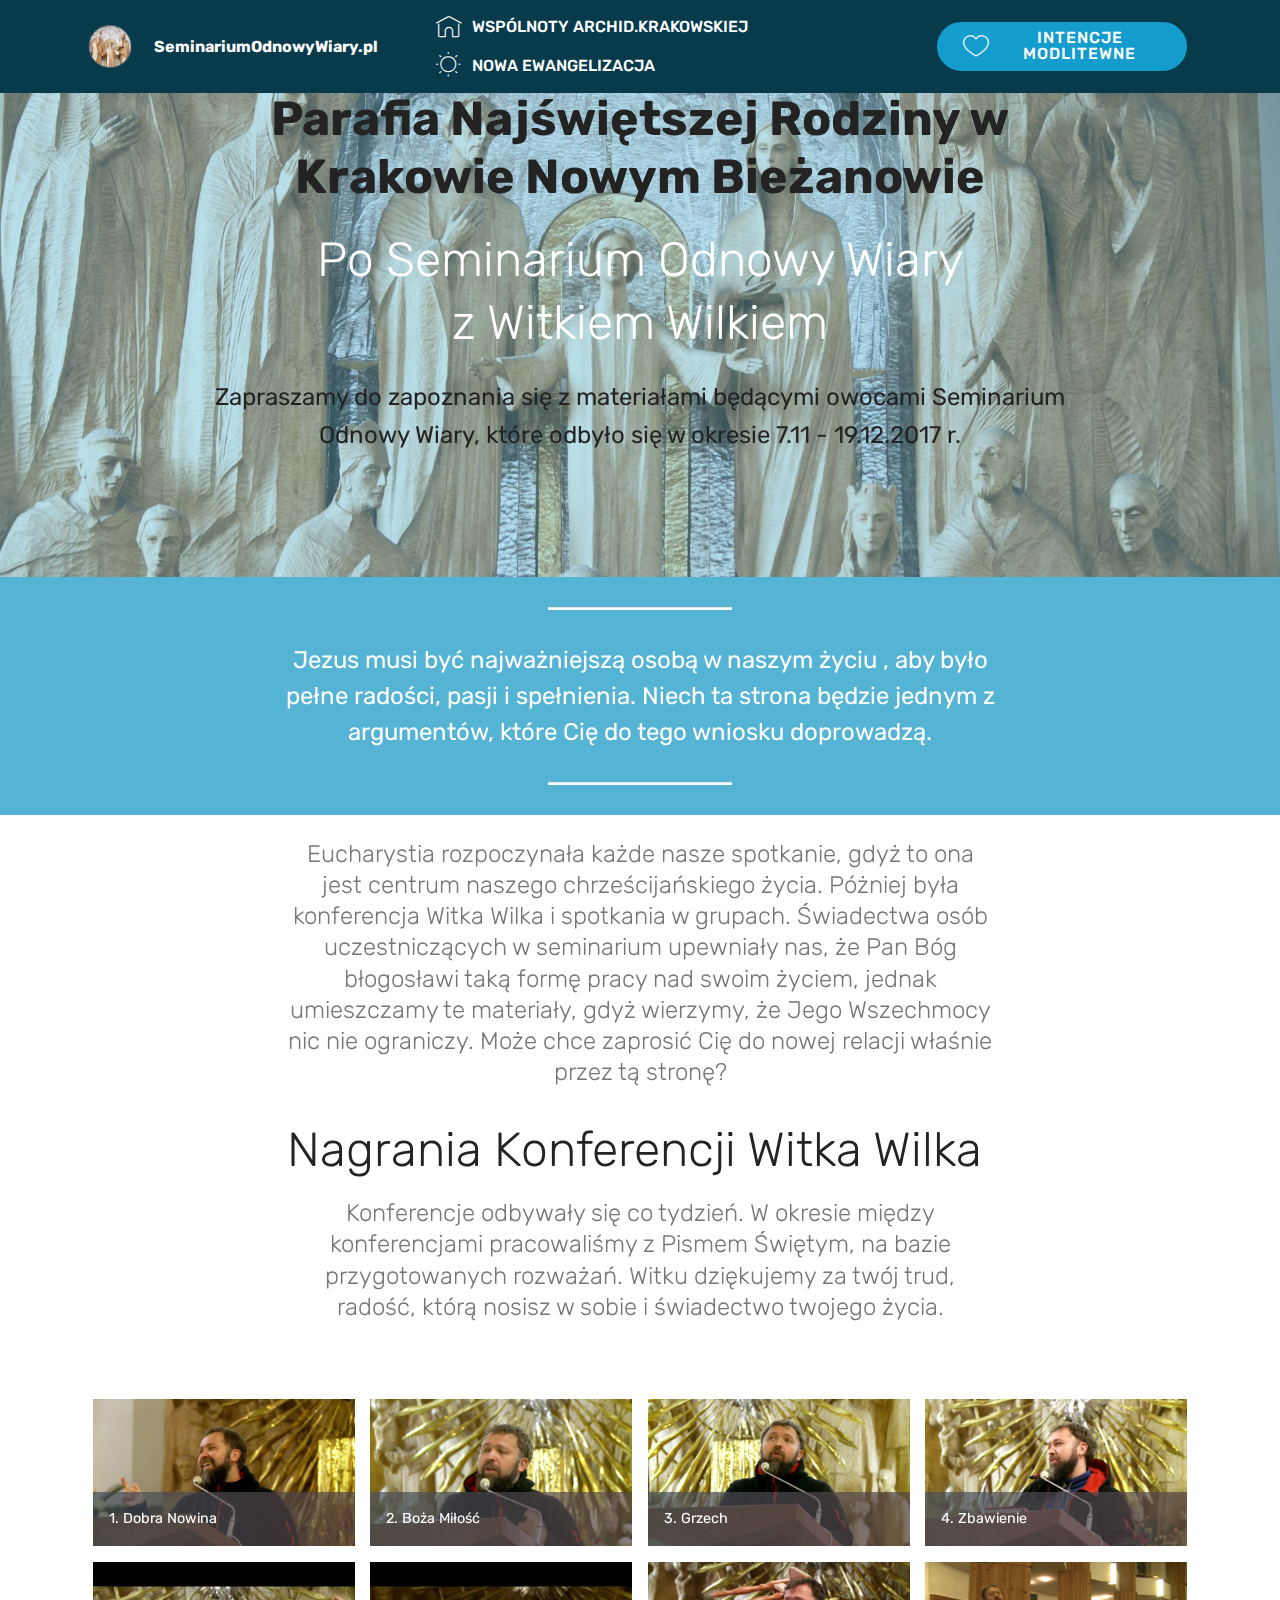
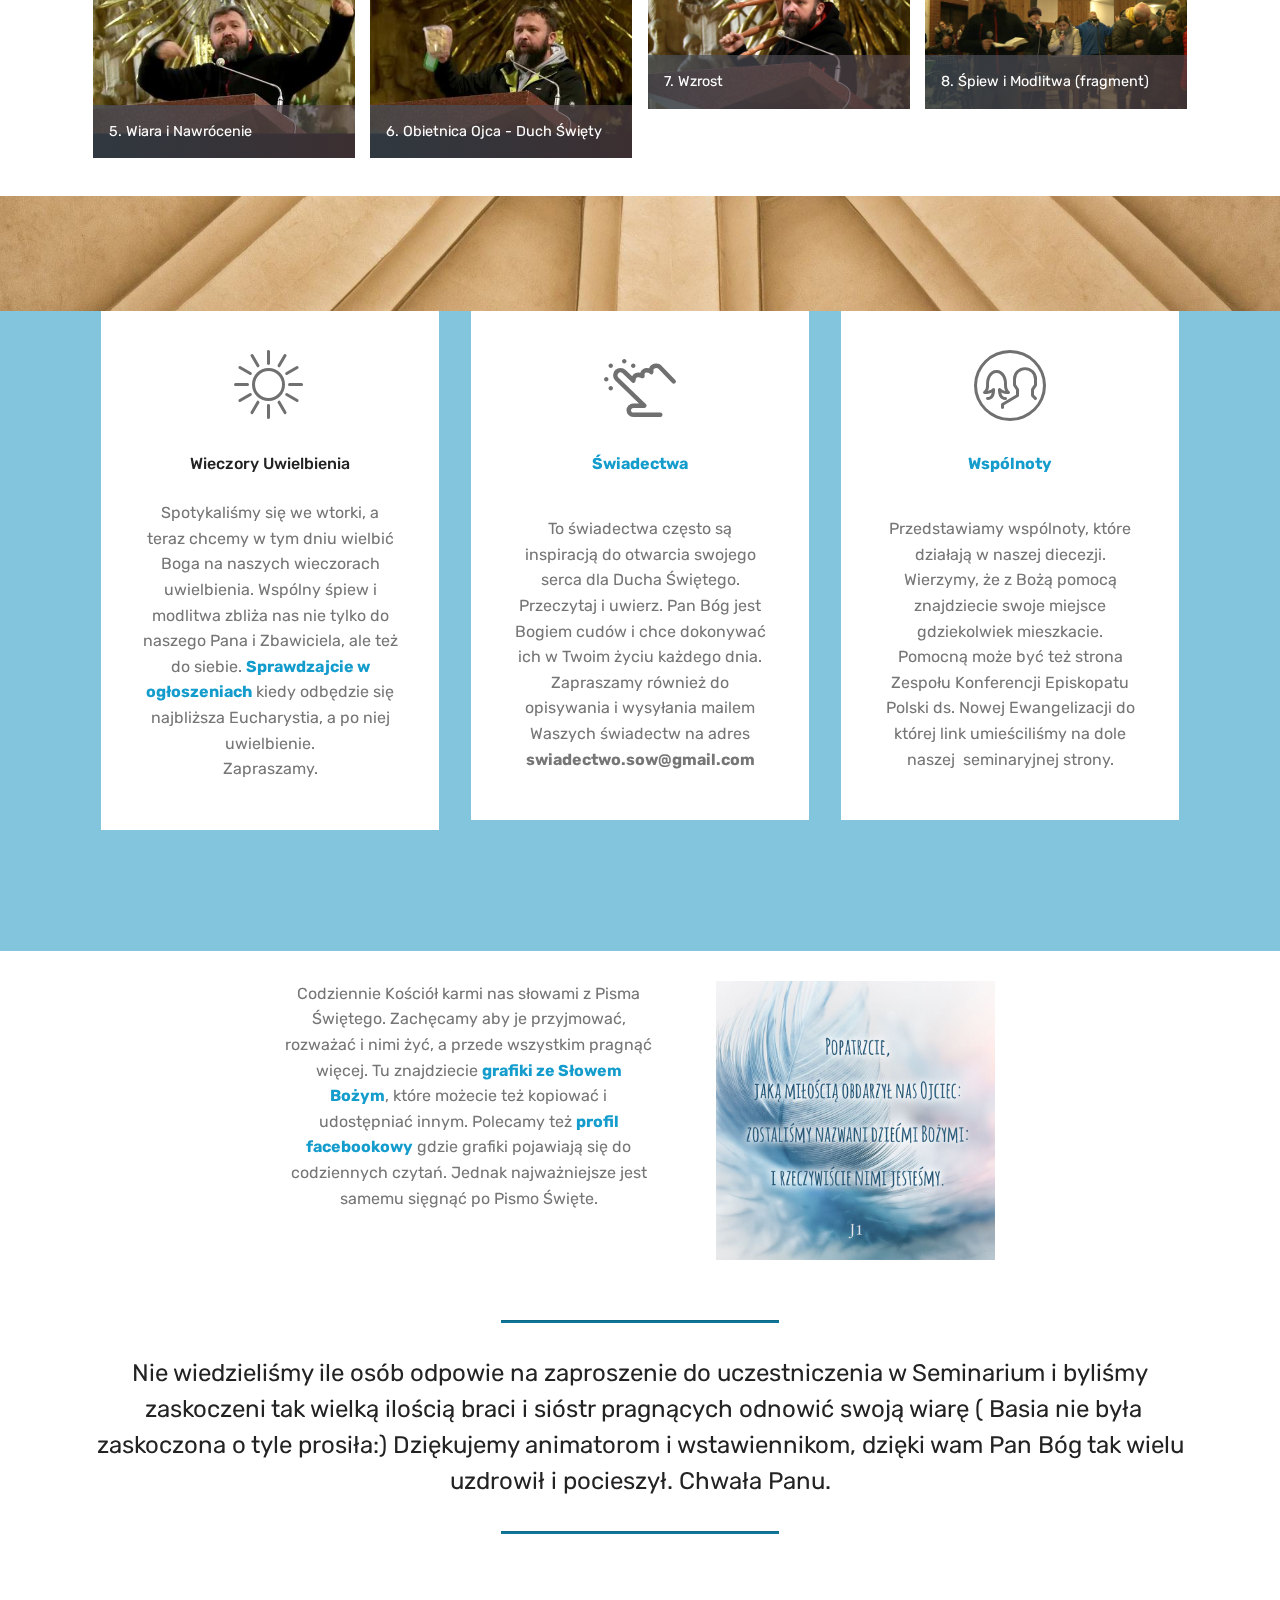
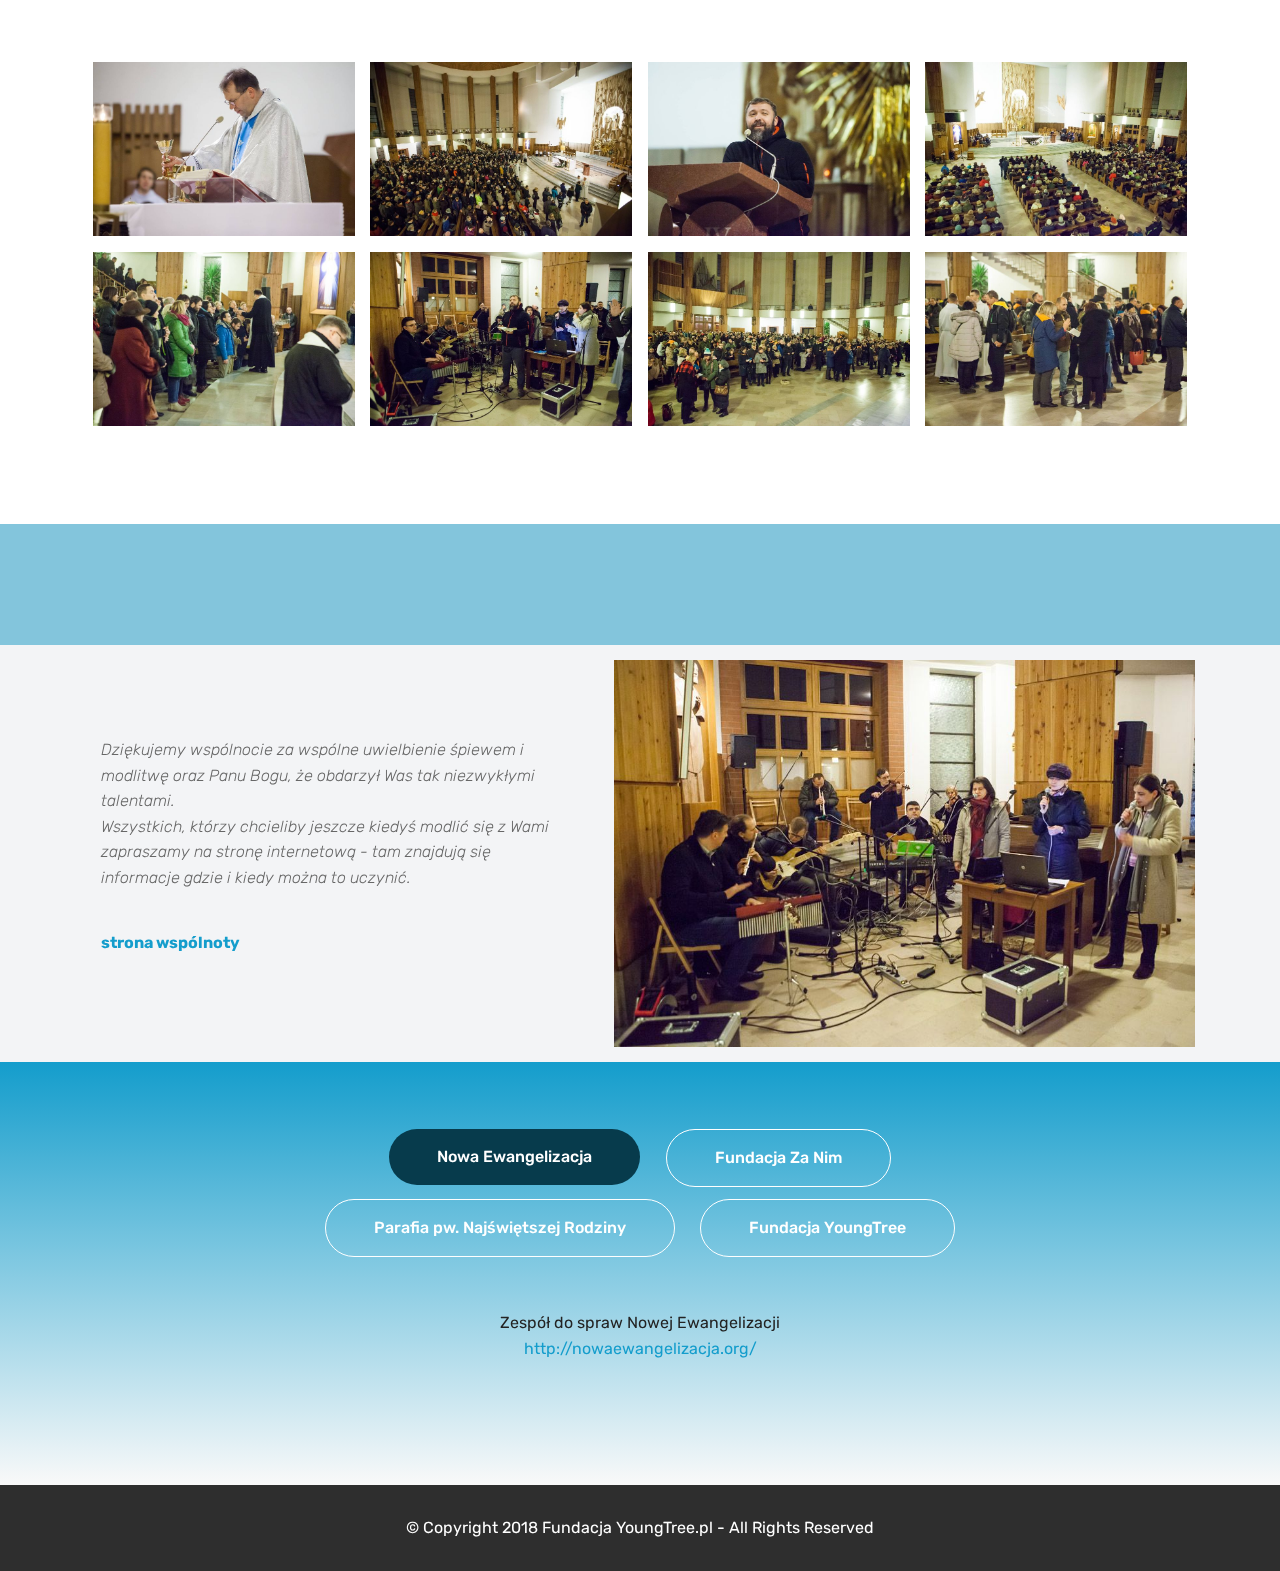
<file: index.html>
<!DOCTYPE html>
<html >
<head>
  <!-- Site made with Mobirise Website Builder v4.6.3, https://mobirise.com -->
  <meta charset="UTF-8">
  <meta http-equiv="X-UA-Compatible" content="IE=edge">
  <meta name="generator" content="Mobirise v4.6.3, mobirise.com">
  <meta name="viewport" content="width=device-width, initial-scale=1, minimum-scale=1">
  <link rel="shortcut icon" href="assets/images/logo-do-nowej-strony-300x300.png" type="image/x-icon">
  <meta name="description" content="">
  <title>Home</title>
  <link rel="stylesheet" href="assets/web/assets/mobirise-icons-bold/mobirise-icons-bold.css">
  <link rel="stylesheet" href="assets/web/assets/mobirise-icons/mobirise-icons.css">
  <link rel="stylesheet" href="assets/tether/tether.min.css">
  <link rel="stylesheet" href="assets/bootstrap/css/bootstrap.min.css">
  <link rel="stylesheet" href="assets/bootstrap/css/bootstrap-grid.min.css">
  <link rel="stylesheet" href="assets/bootstrap/css/bootstrap-reboot.min.css">
  <link rel="stylesheet" href="assets/dropdown/css/style.css">
  <link rel="stylesheet" href="assets/theme/css/style.css">
  <link rel="stylesheet" href="assets/gallery/style.css">
  <link rel="stylesheet" href="assets/mobirise/css/mbr-additional.css" type="text/css">
  
  
  
</head>
<body>
  <section class="menu cid-qFElbeDAs7" once="menu" id="menu1-1">

    

    <nav class="navbar navbar-expand beta-menu navbar-dropdown align-items-center navbar-fixed-top navbar-toggleable-sm">
        <button class="navbar-toggler navbar-toggler-right" type="button" data-toggle="collapse" data-target="#navbarSupportedContent" aria-controls="navbarSupportedContent" aria-expanded="false" aria-label="Toggle navigation">
            <div class="hamburger">
                <span></span>
                <span></span>
                <span></span>
                <span></span>
            </div>
        </button>
        <div class="menu-logo">
            <div class="navbar-brand">
                <span class="navbar-logo">
                    <a href="https://mobirise.com">
                         <img src="assets/images/logo-do-nowej-strony-300x300.png" alt="Mobirise" title="" style="height: 3.8rem;">
                    </a>
                </span>
                <span class="navbar-caption-wrap"><a class="navbar-caption text-white display-4" href="index.html#header1-2">SeminariumOdnowyWiary.pl</a></span>
            </div>
        </div>
        <div class="collapse navbar-collapse" id="navbarSupportedContent">
            <ul class="navbar-nav nav-dropdown" data-app-modern-menu="true"><li class="nav-item">
                    <a class="nav-link link text-white display-4" href="http://ne.diecezja.pl/wp/?page_id=18" target="_blank">
                        <span class="mbri-home mbr-iconfont mbr-iconfont-btn"></span>WSPÓLNOTY ARCHID.KRAKOWSKIEJ</a>
                </li>
                <li class="nav-item">
                    <a class="nav-link link text-white display-4" href="http://nowaewangelizacja.org/" target="_blank"><span class="mbri-sun mbr-iconfont mbr-iconfont-btn"></span>
                        NOWA EWANGELIZACJA</a>
                </li></ul>
            <div class="navbar-buttons mbr-section-btn"><a class="btn btn-sm btn-primary display-4" href="page6.html#content4-10"><span class="mbri-hearth mbr-iconfont mbr-iconfont-btn"></span>
                    INTENCJE MODLITEWNE</a></div>
        </div>
    </nav>
</section>

<section class="engine"><a href="https://mobirise.ws/a">best website builder</a></section><section class="header1 cid-qFElmM8I1s mbr-parallax-background" id="header1-2">

    

    <div class="mbr-overlay" style="opacity: 0.4; background-color: rgb(85, 180, 212);">
    </div>

    <div class="container">
        <div class="row justify-content-md-center">
            <div class="mbr-white col-md-10">
                <h1 class="mbr-section-title align-center mbr-bold pb-3 mbr-fonts-style display-2">Parafia Najświętszej Rodziny w Krakowie Nowym Bieżanowie</h1>
                <h3 class="mbr-section-subtitle align-center mbr-light pb-3 mbr-fonts-style display-2">Po Seminarium Odnowy Wiary<br>z Witkiem Wilkiem</h3>
                <p class="mbr-text align-center pb-3 mbr-fonts-style display-5">Zapraszamy do zapoznania się z materiałami będącymi owocami Seminarium Odnowy Wiary, które odbyło się w okresie 7.11 - 19.12.2017 r.</p>
                
            </div>
        </div>
    </div>

</section>

<section class="mbr-section article content10 cid-qFEsvUwRg9" id="content10-8">
    
     

    <div class="container">
        <div class="inner-container" style="width: 66%;">
            <hr class="line" style="width: 25%;">
            <div class="section-text align-center mbr-white mbr-fonts-style display-5">Jezus musi być najważniejszą osobą w naszym życiu , aby było pełne radości, pasji i spełnienia. Niech ta strona będzie jednym z argumentów, które Cię do tego wniosku doprowadzą.</div>
            <hr class="line" style="width: 25%;">
        </div>
    </div>
</section>

<section class="mbr-section content4 cid-qFEGRBmh7a" id="content4-g">

    

    <div class="container">
        <div class="media-container-row">
            <div class="title col-12 col-md-8">
                <h2 class="align-center pb-3 mbr-fonts-style display-2"></h2>
                <h3 class="mbr-section-subtitle align-center mbr-light mbr-fonts-style display-5">Eucharystia rozpoczynała każde nasze spotkanie, gdyż to ona jest centrum naszego chrześcijańskiego życia. Póżniej była konferencja Witka Wilka i spotkania w grupach. Świadectwa osób uczestniczących w seminarium upewniały nas, że Pan Bóg błogosławi taką formę pracy nad swoim życiem, jednak umieszczamy te materiały, gdyż wierzymy, że Jego Wszechmocy nic nie ograniczy. Może chce zaprosić Cię do nowej relacji właśnie przez tą stronę?</h3>
                
            </div>
        </div>
    </div>
</section>

<section class="mbr-section content4 cid-qFErTXGgnD" id="content4-4">

    

    <div class="container">
        <div class="media-container-row">
            <div class="title col-12 col-md-8">
                <h2 class="align-center pb-3 mbr-fonts-style display-2">Nagrania Konferencji Witka Wilka&nbsp;</h2>
                <h3 class="mbr-section-subtitle align-center mbr-light mbr-fonts-style display-5">Konferencje odbywały się co tydzień. W okresie między konferencjami pracowaliśmy z Pismem Świętym, na bazie przygotowanych rozważań. Witku dziękujemy za twój trud, radość, którą nosisz w sobie i świadectwo twojego życia.</h3>
                
            </div>
        </div>
    </div>
</section>

<section class="mbr-gallery mbr-slider-carousel cid-qFEm1IisBS" id="gallery1-3">

    

    <div class="container">
        <div><!-- Filter --><!-- Gallery --><div class="mbr-gallery-row"><div class="mbr-gallery-layout-default"><div><div><div class="mbr-gallery-item mbr-gallery-item--p1 video-slide" data-video-url="https://www.youtube.com/watch?v=NFZBz1ShcDA&amp;feature=youtu.be" data-tags="Awesome"><div href="#lb-gallery1-3" data-slide-to="0" data-toggle="modal"><div></div><img alt="" src="assets/images/2018-2-5-20-38-43-790346.jpg"><span class="icon-video"></span><span class="mbr-gallery-title mbr-fonts-style display-7">1. Dobra Nowina</span></div></div><div class="mbr-gallery-item mbr-gallery-item--p1 video-slide" data-video-url="https://www.youtube.com/watch?v=UgzmvneDtFw&amp;feature=youtu.be" data-tags="Responsive"><div href="#lb-gallery1-3" data-slide-to="1" data-toggle="modal"><div></div><img alt="" src="assets/images/2018-0-3-8-24-18-281112.jpg"><span class="icon-video"></span><span class="mbr-gallery-title mbr-fonts-style display-7">2. Boża Miłość</span></div></div><div class="mbr-gallery-item mbr-gallery-item--p1 video-slide" data-video-url="https://www.youtube.com/watch?v=dkHePaQOttM&amp;feature=youtu.be" data-tags="Creative"><div href="#lb-gallery1-3" data-slide-to="2" data-toggle="modal"><div></div><img alt="" src="assets/images/2018-0-3-8-25-38-579514.jpg"><span class="icon-video"></span><span class="mbr-gallery-title mbr-fonts-style display-7">3. Grzech</span></div></div><div class="mbr-gallery-item mbr-gallery-item--p1 video-slide" data-video-url="https://www.youtube.com/watch?v=2XJRVUFctTw&amp;feature=youtu.be" data-tags="Animated"><div href="#lb-gallery1-3" data-slide-to="3" data-toggle="modal"><div></div><img alt="" src="assets/images/2018-0-3-8-27-24-954746.jpg"><span class="icon-video"></span><span class="mbr-gallery-title mbr-fonts-style display-7">4. Zbawienie</span></div></div><div class="mbr-gallery-item mbr-gallery-item--p1 video-slide" data-video-url="https://www.youtube.com/watch?v=SkzNvr-6yKA&amp;feature=youtu.be" data-tags="Awesome"><div href="#lb-gallery1-3" data-slide-to="4" data-toggle="modal"><div></div><img alt="" src="assets/images/2018-0-3-8-30-53-43558.jpg"><span class="icon-video"></span><span class="mbr-gallery-title mbr-fonts-style display-7">5. Wiara i Nawrócenie</span></div></div><div class="mbr-gallery-item mbr-gallery-item--p1 video-slide" data-video-url="https://www.youtube.com/watch?v=-jZo2Lu4bvM&amp;feature=youtu.be" data-tags="Awesome"><div href="#lb-gallery1-3" data-slide-to="5" data-toggle="modal"><div></div><img alt="" src="assets/images/2018-0-3-8-31-30-76399.jpg"><span class="icon-video"></span><span class="mbr-gallery-title mbr-fonts-style display-7">6. Obietnica Ojca - Duch Święty</span></div></div><div class="mbr-gallery-item mbr-gallery-item--p1 video-slide" data-video-url="https://www.youtube.com/watch?v=iJURZqgEDQk&amp;feature=youtu.be" data-tags="Responsive"><div href="#lb-gallery1-3" data-slide-to="6" data-toggle="modal"><div></div><img alt="" src="assets/images/2018-0-3-8-32-22-537134.jpg"><span class="icon-video"></span><span class="mbr-gallery-title mbr-fonts-style display-7">7. Wzrost</span></div></div><div class="mbr-gallery-item mbr-gallery-item--p1 video-slide" data-video-url="https://www.youtube.com/watch?v=Y9DGRrURsoE" data-tags="Responsive"><div href="#lb-gallery1-3" data-slide-to="7" data-toggle="modal"><div></div><img alt="" src="assets/images/2018-0-3-8-40-38-47281.jpg"><span class="icon-video"></span><span class="mbr-gallery-title mbr-fonts-style display-7">8. Śpiew i Modlitwa (fragment)</span></div></div></div></div><div class="clearfix"></div></div></div><!-- Lightbox --><div data-app-prevent-settings="" class="mbr-slider modal fade carousel slide" tabindex="-1" data-keyboard="true" data-interval="false" id="lb-gallery1-3"><div class="modal-dialog"><div class="modal-content"><div class="modal-body"><div class="carousel-inner"><div class="carousel-item active video-container"><img src="assets/images/gallery00.jpg" alt=""></div><div class="carousel-item video-container"><img src="assets/images/gallery01.jpg" alt=""></div><div class="carousel-item video-container"><img src="assets/images/gallery02.jpg" alt=""></div><div class="carousel-item video-container"><img src="assets/images/gallery03.jpg" alt=""></div><div class="carousel-item video-container"><img src="assets/images/gallery04.jpg" alt=""></div><div class="carousel-item video-container"><img src="assets/images/gallery05.jpg" alt=""></div><div class="carousel-item video-container"><img src="assets/images/gallery06.jpg" alt=""></div><div class="carousel-item video-container"><img src="assets/images/gallery06.jpg" alt=""></div></div><a class="carousel-control carousel-control-prev" role="button" data-slide="prev" href="#lb-gallery1-3"><span class="mbri-left mbr-iconfont" aria-hidden="true"></span><span class="sr-only">Previous</span></a><a class="carousel-control carousel-control-next" role="button" data-slide="next" href="#lb-gallery1-3"><span class="mbri-right mbr-iconfont" aria-hidden="true"></span><span class="sr-only">Next</span></a><a class="close" href="#" role="button" data-dismiss="modal"><span class="sr-only">Close</span></a></div></div></div></div></div>
    </div>

</section>

<section class="features6 cid-qFEtFy8yUT mbr-parallax-background" id="features6-9">
    
    

    <div class="mbr-overlay" style="opacity: 0.7; background-color: rgb(85, 180, 212);">
    </div>
    <div class="container">
        <div class="media-container-row">

            <div class="card p-3 col-12 col-md-6 col-lg-4">
                <div class="card-img pb-3">
                    <span class="mbr-iconfont mbri-sun2"></span>
                </div>
                <div class="card-box">
                    <h4 class="card-title py-3 mbr-fonts-style display-7">Wieczory Uwielbienia</h4>
                    <p class="mbr-text mbr-fonts-style display-7">Spotykaliśmy się we wtorki, a teraz chcemy w tym dniu wielbić Boga na naszych wieczorach uwielbienia. Wspólny śpiew i modlitwa zbliża nas nie tylko do naszego Pana i Zbawiciela, ale też do siebie. <a href="http://www.najswietszarodzina.pl/kategorie/ogloszenia-parafialne/"><strong>Sprawdzajcie w ogłoszeniach</strong></a> kiedy odbędzie się najbliższa Eucharystia, a po niej uwielbienie.<br>Zapraszamy.</p>
                </div>
            </div>

            <div class="card p-3 col-12 col-md-6 col-lg-4">
                <div class="card-img pb-3">
                    <span class="mbr-iconfont mbrib-touch"></span>
                </div>
                <div class="card-box">
                    <h4 class="card-title py-3 mbr-fonts-style display-7"><a href="page3.html#content4-v"><strong>Świadectwa</strong></a><br><br></h4>
                    <p class="mbr-text mbr-fonts-style display-7">To świadectwa często są inspiracją do otwarcia swojego serca dla Ducha Świętego. Przeczytaj i uwierz. Pan Bóg jest Bogiem cudów i chce dokonywać ich w Twoim życiu każdego dnia. Zapraszamy również do opisywania i wysyłania mailem Waszych świadectw na adres<br><strong>swiadectwo.sow@gmail.com</strong></p>
                </div>
            </div>

            <div class="card p-3 col-12 col-md-6 col-lg-4">
                <div class="card-img pb-3">
                    <a href="http://ne.diecezja.pl/wp/?page_id=18" target="_blank"><span class="mbr-iconfont mbri-users"></span></a>
                </div>
                <div class="card-box">
                    <h4 class="card-title py-3 mbr-fonts-style display-7"><a href="http://ne.diecezja.pl/wp/?page_id=18" target="_blank"><strong>Wspólnoty</strong></a><br><a href="http://ne.diecezja.pl/wp/?page_id=18" target="_blank"><br></a></h4>
                    <p class="mbr-text mbr-fonts-style display-7">Przedstawiamy wspólnoty, które działają w naszej diecezji. Wierzymy, że z Bożą pomocą znajdziecie swoje miejsce gdziekolwiek mieszkacie. Pomocną może być też strona Zespołu Konferencji Episkopatu Polski ds. Nowej Ewangelizacji do której link umieściliśmy na dole naszej &nbsp;seminaryjnej strony.</p>
                </div>
            </div>

            

        </div>

    </div>

</section>

<section class="mbr-section content7 cid-qFEs1lTxDu" id="content7-5">
          
    

    <div class="container">
        <div class="media-container-row">
            <div class="col-12 col-md-8">
                <div class="media-container-row">
                    <div class="media-content">
                        <div class="mbr-section-text">
                            <p class="mbr-text align-right mb-0 mbr-fonts-style display-7">Codziennie Kościół karmi nas słowami z Pisma Świętego. Zachęcamy aby je przyjmować, rozważać i nimi żyć, a przede wszystkim pragnąć więcej. Tu znajdziecie <a href="page1.html#gallery3-m"><strong>grafiki ze Słowem Bożym</strong></a>, które możecie też kopiować i udostępniać innym. Polecamy też<strong><a href="https://web.facebook.com/YoungTree.eu/" target="_blank"> <b>profil facebookowy</b></a></strong> gdzie grafiki pojawiają się do codziennych czytań. Jednak najważniejsze jest samemu sięgnąć po Pismo Święte.<br><br></p>
                        </div>
                    </div>
                    <div class="mbr-figure" style="width: 85%;">
                     <img src="assets/images/roda-3-stycznia-800x800.jpg" alt="Mobirise" title="">  
                    </div>
                </div>
            </div>
        </div>
    </div>
</section>

<section class="mbr-section article content9 cid-qFEv50QY1x" id="content9-b">
    
     

    <div class="container">
        <div class="inner-container" style="width: 100%;">
            <hr class="line" style="width: 25%;">
            <div class="section-text align-center mbr-fonts-style display-5">Nie wiedzieliśmy ile osób odpowie na zaproszenie do uczestniczenia w Seminarium i byliśmy &nbsp;zaskoczeni tak wielką ilością braci i sióstr pragnących odnowić swoją wiarę ( Basia nie była zaskoczona o tyle prosiła:) Dziękujemy animatorom i wstawiennikom, dzięki wam Pan Bóg tak wielu uzdrowił i pocieszył. Chwała Panu.</div>
            <hr class="line" style="width: 25%;">
        </div>
        </div>
</section>

<section class="mbr-gallery mbr-slider-carousel cid-qFEv0p1BX2" id="gallery1-a">

    

    <div class="container">
        <div><!-- Filter --><!-- Gallery --><div class="mbr-gallery-row"><div class="mbr-gallery-layout-default"><div><div><div class="mbr-gallery-item mbr-gallery-item--p1" data-video-url="false" data-tags="Awesome"><div href="#lb-gallery1-a" data-slide-to="0" data-toggle="modal"><img src="assets/images/img-1351-2000x1333-800x533.jpg" alt=""><span class="icon-focus"></span></div></div><div class="mbr-gallery-item mbr-gallery-item--p1" data-video-url="false" data-tags="Responsive"><div href="#lb-gallery1-a" data-slide-to="1" data-toggle="modal"><img src="assets/images/img-1363-2000x1333-800x533.jpg" alt=""><span class="icon-focus"></span></div></div><div class="mbr-gallery-item mbr-gallery-item--p1" data-video-url="false" data-tags="Creative"><div href="#lb-gallery1-a" data-slide-to="2" data-toggle="modal"><img src="assets/images/img-1376-2000x1333-800x533.jpg" alt=""><span class="icon-focus"></span></div></div><div class="mbr-gallery-item mbr-gallery-item--p1" data-video-url="false" data-tags="Animated"><div href="#lb-gallery1-a" data-slide-to="3" data-toggle="modal"><img src="assets/images/img-1385-2000x1333-800x533.jpg" alt=""><span class="icon-focus"></span></div></div><div class="mbr-gallery-item mbr-gallery-item--p1" data-video-url="false" data-tags="Awesome"><div href="#lb-gallery1-a" data-slide-to="4" data-toggle="modal"><img src="assets/images/img-1389-2000x1333-800x533.jpg" alt=""><span class="icon-focus"></span></div></div><div class="mbr-gallery-item mbr-gallery-item--p1" data-video-url="false" data-tags="Awesome"><div href="#lb-gallery1-a" data-slide-to="5" data-toggle="modal"><img src="assets/images/img-1402-2000x1333-800x533.jpg" alt=""><span class="icon-focus"></span></div></div><div class="mbr-gallery-item mbr-gallery-item--p1" data-video-url="false" data-tags="Responsive"><div href="#lb-gallery1-a" data-slide-to="6" data-toggle="modal"><img src="assets/images/img-1413-2000x1333-800x533.jpg" alt=""><span class="icon-focus"></span></div></div><div class="mbr-gallery-item mbr-gallery-item--p1" data-video-url="false" data-tags="Animated"><div href="#lb-gallery1-a" data-slide-to="7" data-toggle="modal"><img src="assets/images/img-1439-2000x1333-800x533.jpg" alt=""><span class="icon-focus"></span></div></div></div></div><div class="clearfix"></div></div></div><!-- Lightbox --><div data-app-prevent-settings="" class="mbr-slider modal fade carousel slide" tabindex="-1" data-keyboard="true" data-interval="false" id="lb-gallery1-a"><div class="modal-dialog"><div class="modal-content"><div class="modal-body"><div class="carousel-inner"><div class="carousel-item"><img src="assets/images/img-1351-2000x1333.jpg" alt=""></div><div class="carousel-item"><img src="assets/images/img-1363-2000x1333.jpg" alt=""></div><div class="carousel-item"><img src="assets/images/img-1376-2000x1333.jpg" alt=""></div><div class="carousel-item"><img src="assets/images/img-1385-2000x1333.jpg" alt=""></div><div class="carousel-item"><img src="assets/images/img-1389-2000x1333.jpg" alt=""></div><div class="carousel-item"><img src="assets/images/img-1402-2000x1333.jpg" alt=""></div><div class="carousel-item"><img src="assets/images/img-1413-2000x1333.jpg" alt=""></div><div class="carousel-item active"><img src="assets/images/img-1439-2000x1333.jpg" alt=""></div></div><a class="carousel-control carousel-control-prev" role="button" data-slide="prev" href="#lb-gallery1-a"><span class="mbri-left mbr-iconfont" aria-hidden="true"></span><span class="sr-only">Previous</span></a><a class="carousel-control carousel-control-next" role="button" data-slide="next" href="#lb-gallery1-a"><span class="mbri-right mbr-iconfont" aria-hidden="true"></span><span class="sr-only">Next</span></a><a class="close" href="#" role="button" data-dismiss="modal"><span class="sr-only">Close</span></a></div></div></div></div></div>
    </div>

</section>

<section class="mbr-section content5 cid-qGqktVRI3O mbr-parallax-background" id="content5-14">

    

    <div class="mbr-overlay" style="opacity: 0.7; background-color: rgb(85, 180, 212);">
    </div>

    <div class="container">
        <div class="media-container-row">
            <div class="title col-12 col-md-8">
                
                
                
                
            </div>
        </div>
    </div>
</section>

<section class="testimonials3 cid-qGqhV5Dpcx" id="testimonials3-13">

    

    

    <div class="container">
        <div class="media-container-row">
            <div class="media-content px-3 align-self-center mbr-white py-2">
                <p class="mbr-text testimonial-text mbr-fonts-style display-7">Dziękujemy wspólnocie za wspólne uwielbienie śpiewem i modlitwę oraz Panu Bogu, że obdarzył Was tak niezwykłymi talentami.
<br>Wszystkich, którzy chcieliby jeszcze kiedyś modlić się z Wami zapraszamy na stronę internetową - tam znajdują się informacje gdzie i kiedy można to uczynić.</p>
                <p class="mbr-author-name pt-4 mb-2 mbr-fonts-style display-7"><a href="http://promienchwaly.pl/" target="_blank"><strong>strona wspólnoty</strong></a></p>
                <p class="mbr-author-desc mbr-fonts-style display-7"></p>
            </div>

            <div class="mbr-figure pl-lg-5" style="width: 130%;">
              <img src="assets/images/na-stron-seminarium-nowe-900x600.jpg" alt="" title="">
            </div>
        </div>
    </div>
</section>

<section class="tabs2 cid-qFFxi5lDJV" id="tabs2-j">

    

    
    <div class="container">
        
        <div class="media-container-row">
            <div class="col-12 col-md-8">
                <ul class="nav nav-tabs" role="tablist">
                    <li class="nav-item"><a class="nav-link mbr-fonts-style active show display-7" role="tab" data-toggle="tab" href="#tabs2-j_tab0" aria-selected="true">Nowa Ewangelizacja</a></li>
                    <li class="nav-item"><a class="nav-link mbr-fonts-style active show display-7" role="tab" data-toggle="tab" href="#tabs2-j_tab1" aria-selected="true">Fundacja Za Nim</a></li>
                    <li class="nav-item"><a class="nav-link mbr-fonts-style active show display-7" role="tab" data-toggle="tab" href="#tabs2-j_tab2" aria-selected="true">Parafia pw. Najświętszej Rodziny</a></li>
                    <li class="nav-item"><a class="nav-link mbr-fonts-style active show display-7" role="tab" data-toggle="tab" href="#tabs2-j_tab3" aria-selected="true">Fundacja YoungTree</a></li>
                    
                    
                </ul>
                <div class="tab-content">
                    <div id="tab1" class="tab-pane in active" role="tabpanel">
                        <div class="row">
                            <div class="col-md-12">
                                <p class="mbr-text py-5 mbr-fonts-style display-7">Zespół do spraw Nowej Ewangelizacji<br><strong><a href="http://nowaewangelizacja.org/" target="_blank">http://nowaewangelizacja.org/</a></strong></p>
                            </div>
                        </div>
                    </div>
                    <div id="tab2" class="tab-pane" role="tabpanel">
                        <div class="row">
                            <div class="col-md-12">
                                <p class="mbr-text py-5 mbr-fonts-style display-7">Strona Fundacji zaNim założonej przez Witka Wilka i jego żonę Sylwię Wilk.Fundacja ma na celu prowadzenie rekolekcji;organizację spotkań i koncertów ewangelizacyjnych; pomoc dzieciom i młodzieży w rozwoju ich talentów i zainteresowań;pomoc rodzinom w wyrównaniu szans społecznych;niesienie pomocy ...<br><strong><a href="https://fundacjazanim.pl/" target="_blank">www,fundacjazanim.pl</a></strong></p>
                            </div>
                        </div>
                    </div>
                    <div id="tab3" class="tab-pane" role="tabpanel">
                        <div class="row">
                            <div class="col-md-12">
                                <p class="mbr-text py-5 mbr-fonts-style display-7">Sanktuarium Najświętszej Rodziny
<br>w Krakowie - Nowym Bieżanowie
<br>Parafia p.w. Najświętszej Rodziny
<br>ul. Aleksandry 1, 30-837 Kraków<br><strong><a href="http://najswietszarodzina.pl" target="_blank">www.najswietszarodzina.pl</a></strong><br></p>
                            </div>
                        </div>
                    </div>
                    <div id="tab4" class="tab-pane" role="tabpanel">
                        <div class="row">
                            <div class="col-md-12">
                                <p class="mbr-text py-5 mbr-fonts-style display-7">Fundacja wspierająca wszelkie działania ewangelizacyjne&nbsp;<br>( w projekcie Seminarium Odnowy Wiary z Witkiem Wilkiem wykonaliśmy projekty, plakaty, strony, nagrania, zdjęcia )<br><strong><a href="http://youngtree.pl" target="_blank">www.YoungTree.eu</a></strong></p>
                            </div>
                        </div>
                    </div>
                    <div id="tab5" class="tab-pane" role="tabpanel">
                        <div class="row">
                            <div class="col-md-12">
                                <p class="mbr-text py-5 mbr-fonts-style display-7">Publish your website to a local drive, FTP or host on Amazon S3, Google Cloud, Github Pages. Don't be a hostage to just one platform or service provider.</p>
                            </div>
                        </div>
                    </div>
                    <div id="tab6" class="tab-pane" role="tabpanel">
                        <div class="row">
                            <div class="col-md-12">
                                <p class="mbr-text py-5 mbr-fonts-style display-7">Just drop the blocks into the page, edit content inline and publish - no technical skills required.</p>
                            </div>
                        </div>
                    </div>
                </div>
            </div>
        </div>
    </div>
</section>

<section once="" class="cid-qL9FA6xlhh" id="footer6-15">

    

    

    <div class="container">
        <div class="media-container-row align-center mbr-white">
            <div class="col-12">
                <p class="mbr-text mb-0 mbr-fonts-style display-7">
                    © Copyright 2018 Fundacja YoungTree.pl - All Rights Reserved
                </p>
            </div>
        </div>
    </div>
</section>


  <script src="assets/web/assets/jquery/jquery.min.js"></script>
  <script src="assets/tether/tether.min.js"></script>
  <script src="assets/popper/popper.min.js"></script>
  <script src="assets/bootstrap/js/bootstrap.min.js"></script>
  <script src="assets/dropdown/js/script.min.js"></script>
  <script src="assets/touchswipe/jquery.touch-swipe.min.js"></script>
  <script src="assets/parallax/jarallax.min.js"></script>
  <script src="assets/masonry/masonry.pkgd.min.js"></script>
  <script src="assets/imagesloaded/imagesloaded.pkgd.min.js"></script>
  <script src="assets/smoothscroll/smooth-scroll.js"></script>
  <script src="assets/mbr-tabs/mbr-tabs.js"></script>
  <script src="assets/vimeoplayer/jquery.mb.vimeo_player.js"></script>
  <script src="assets/bootstrapcarouselswipe/bootstrap-carousel-swipe.js"></script>
  <script src="assets/theme/js/script.js"></script>
  <script src="assets/slidervideo/script.js"></script>
  <script src="assets/gallery/player.min.js"></script>
  <script src="assets/gallery/script.js"></script>
  
  
</body>
</html>
</file>
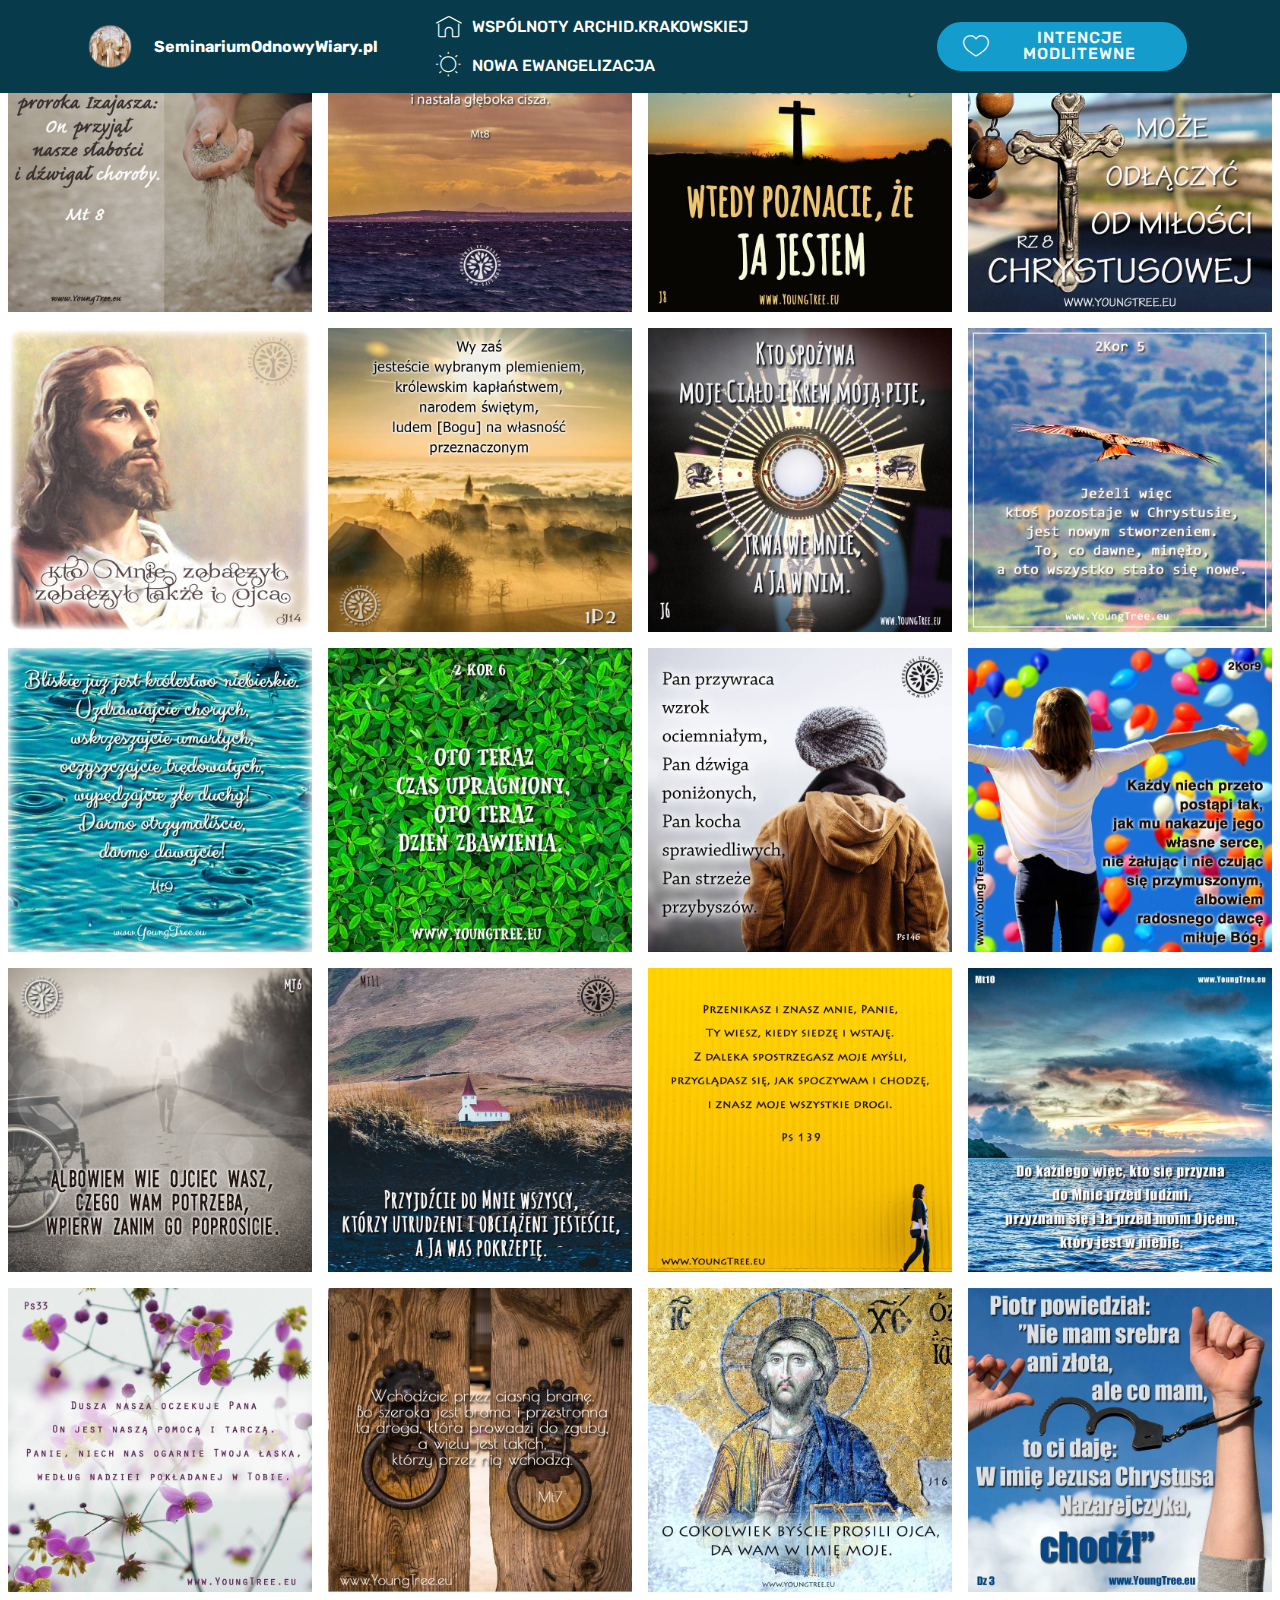
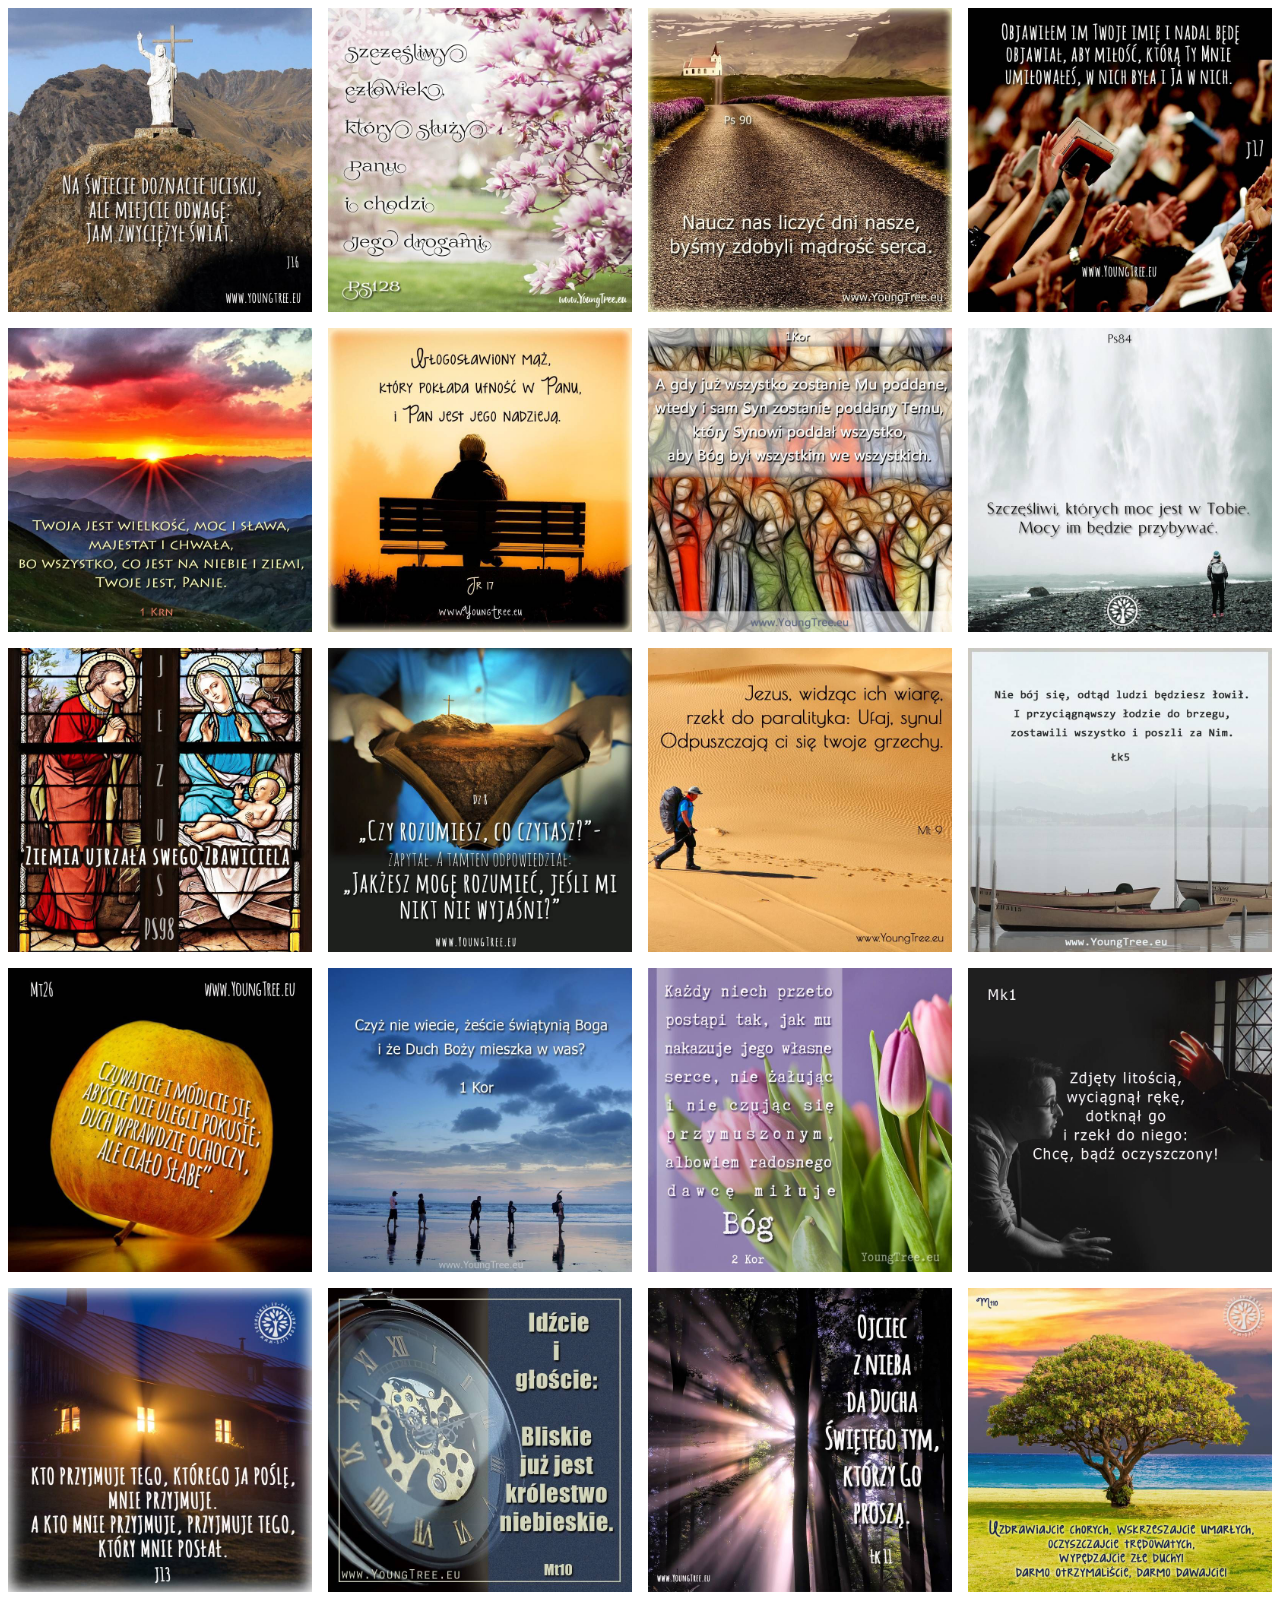
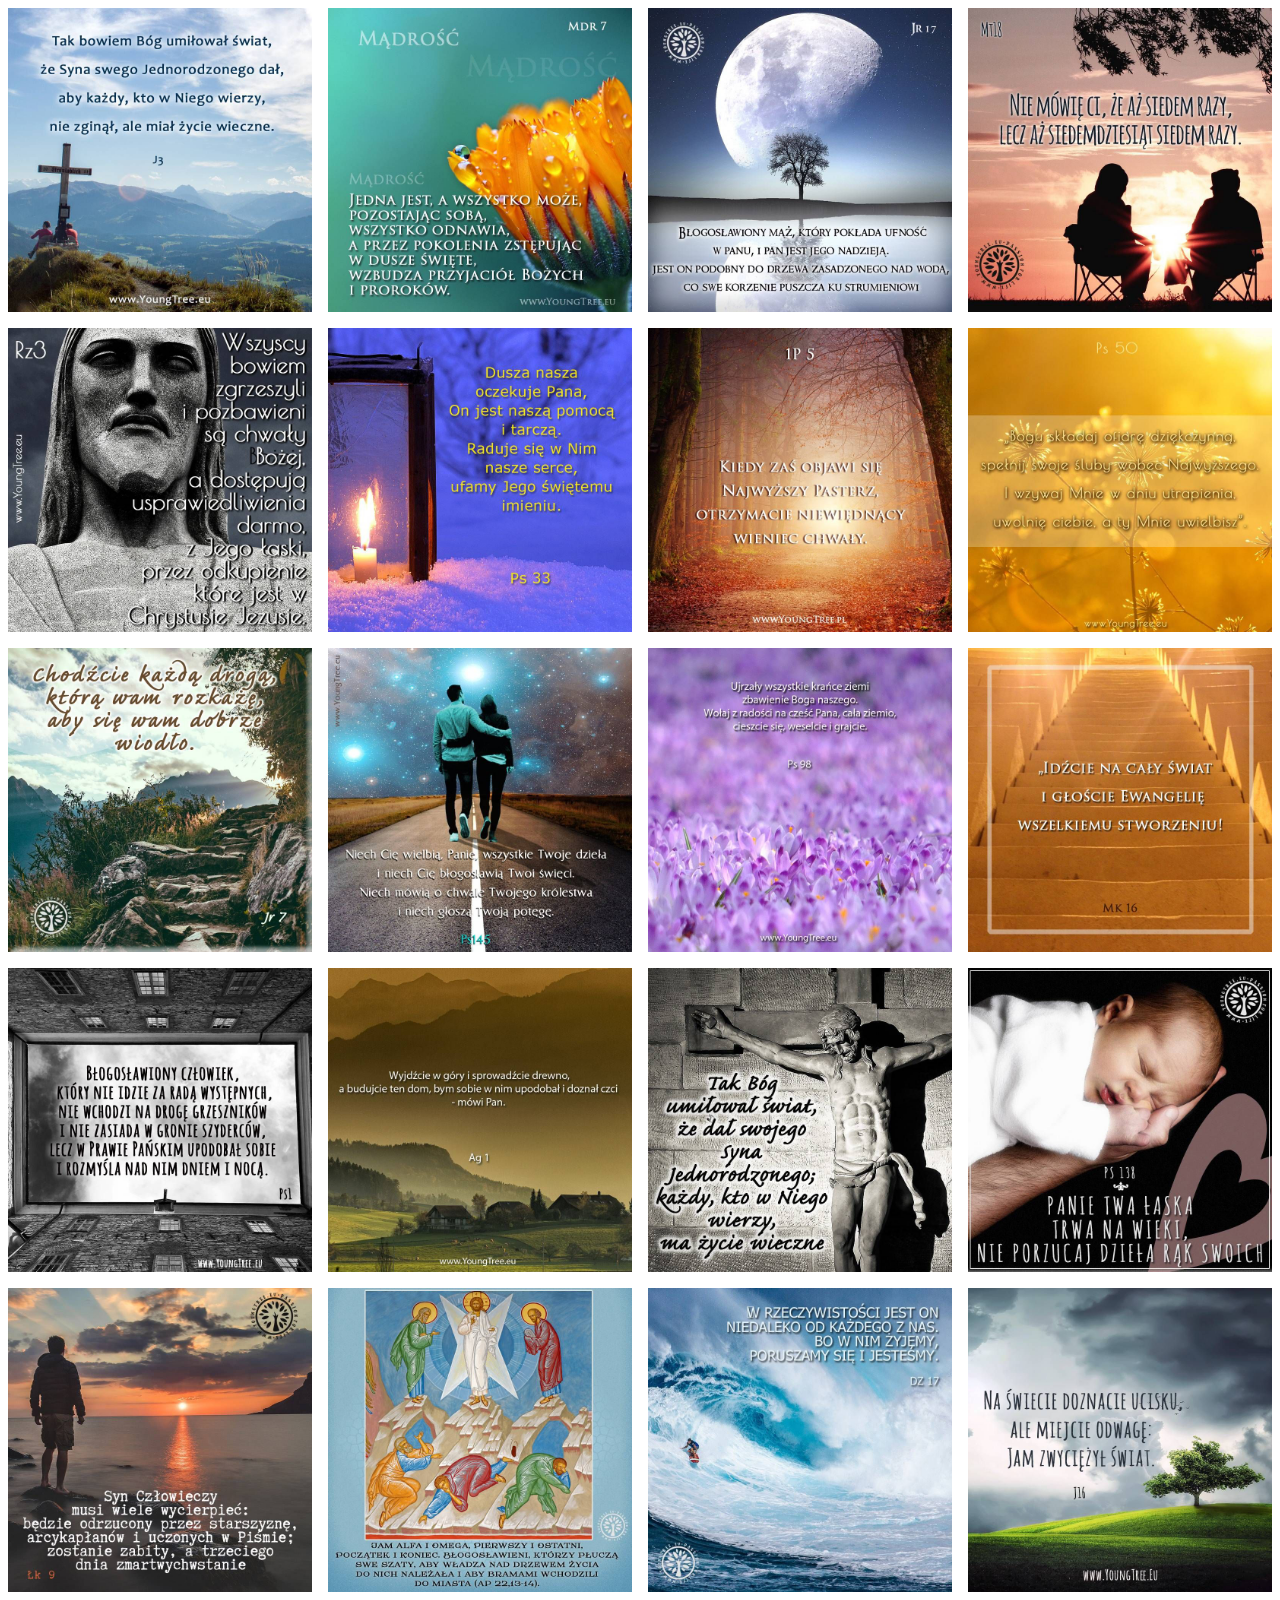
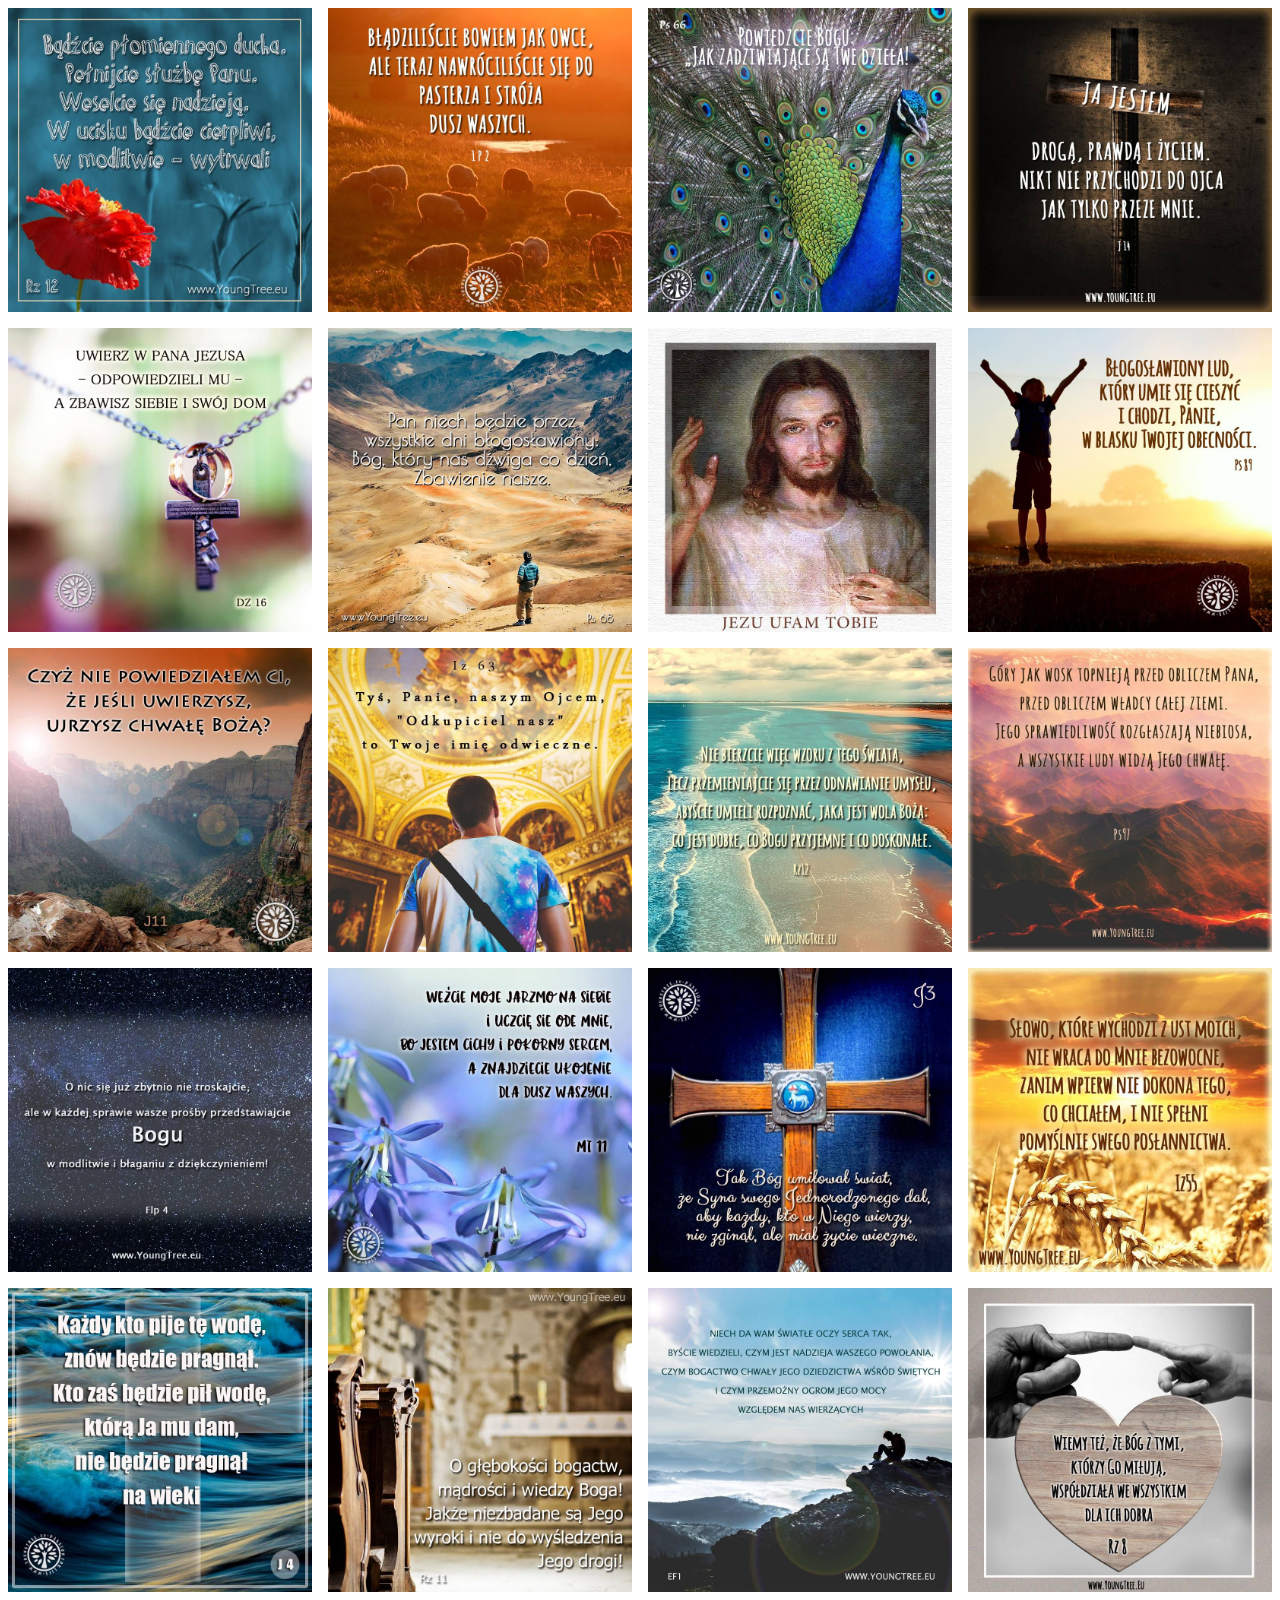
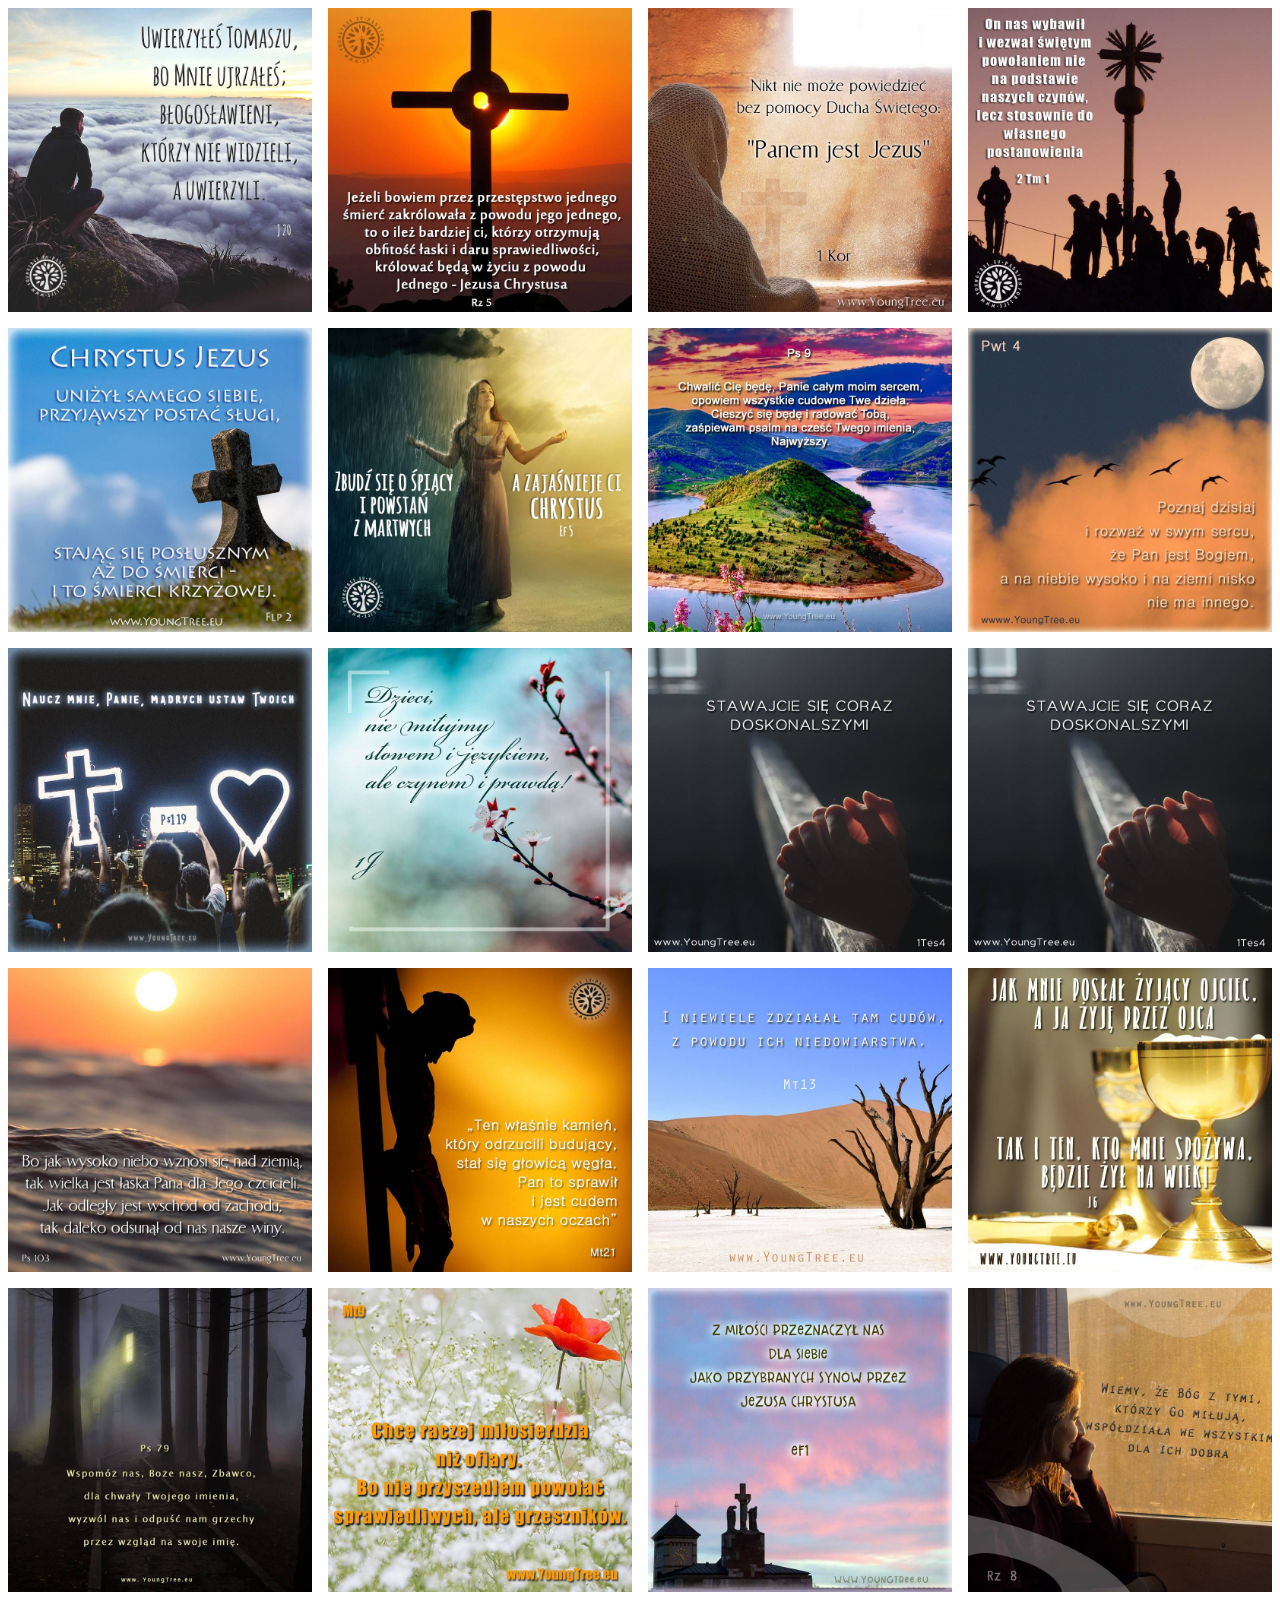
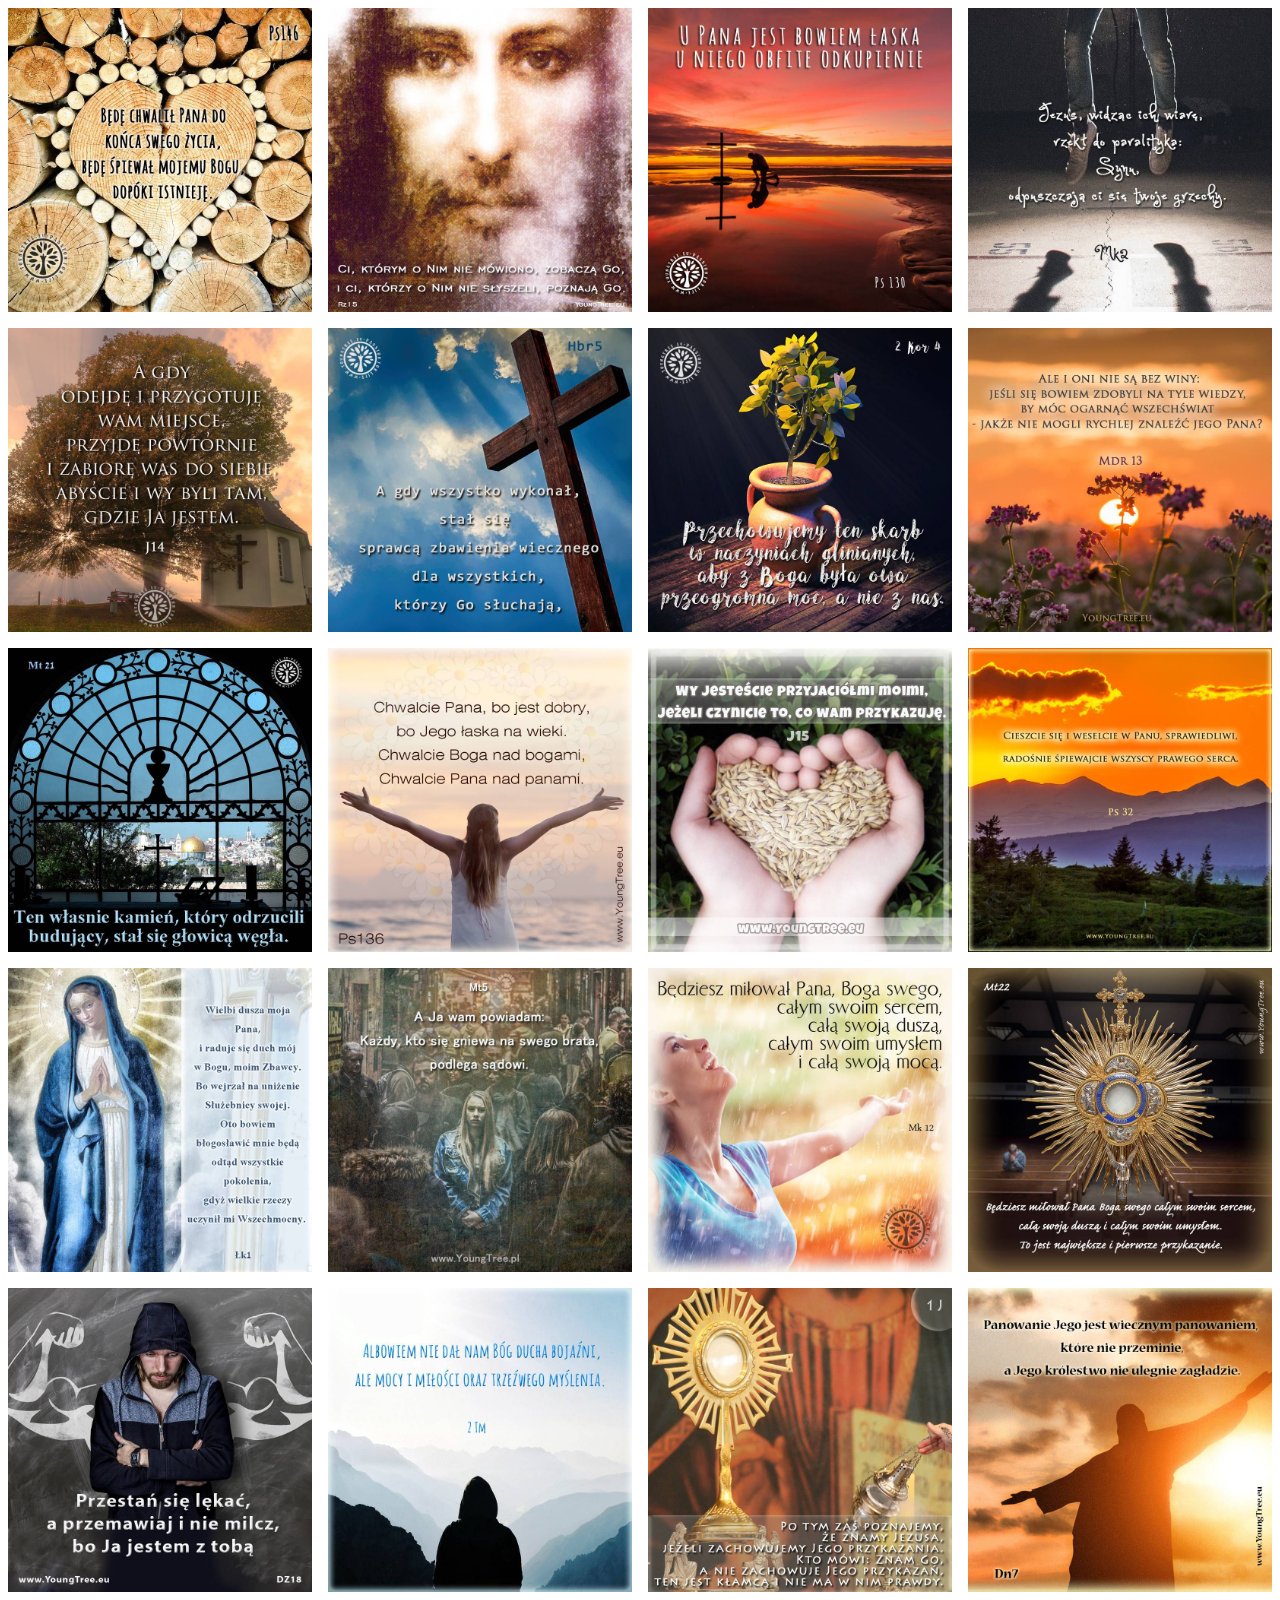
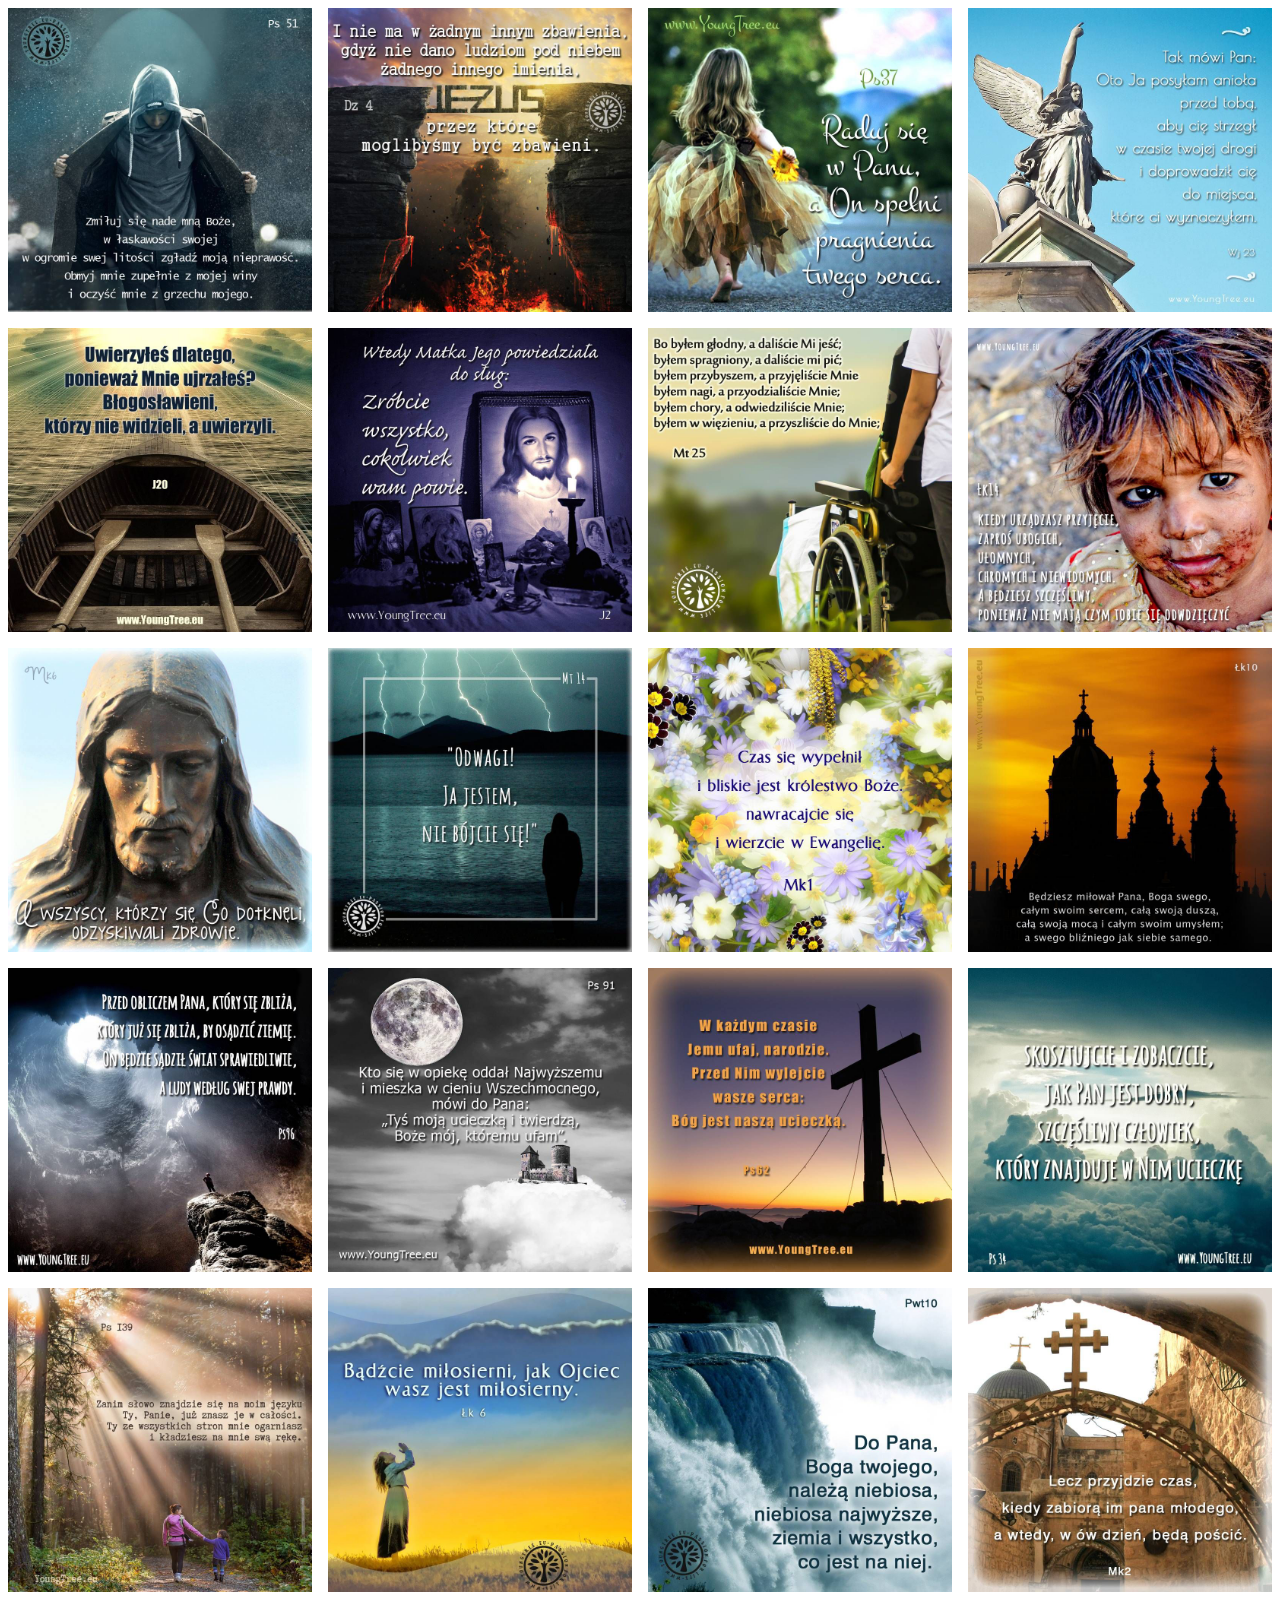
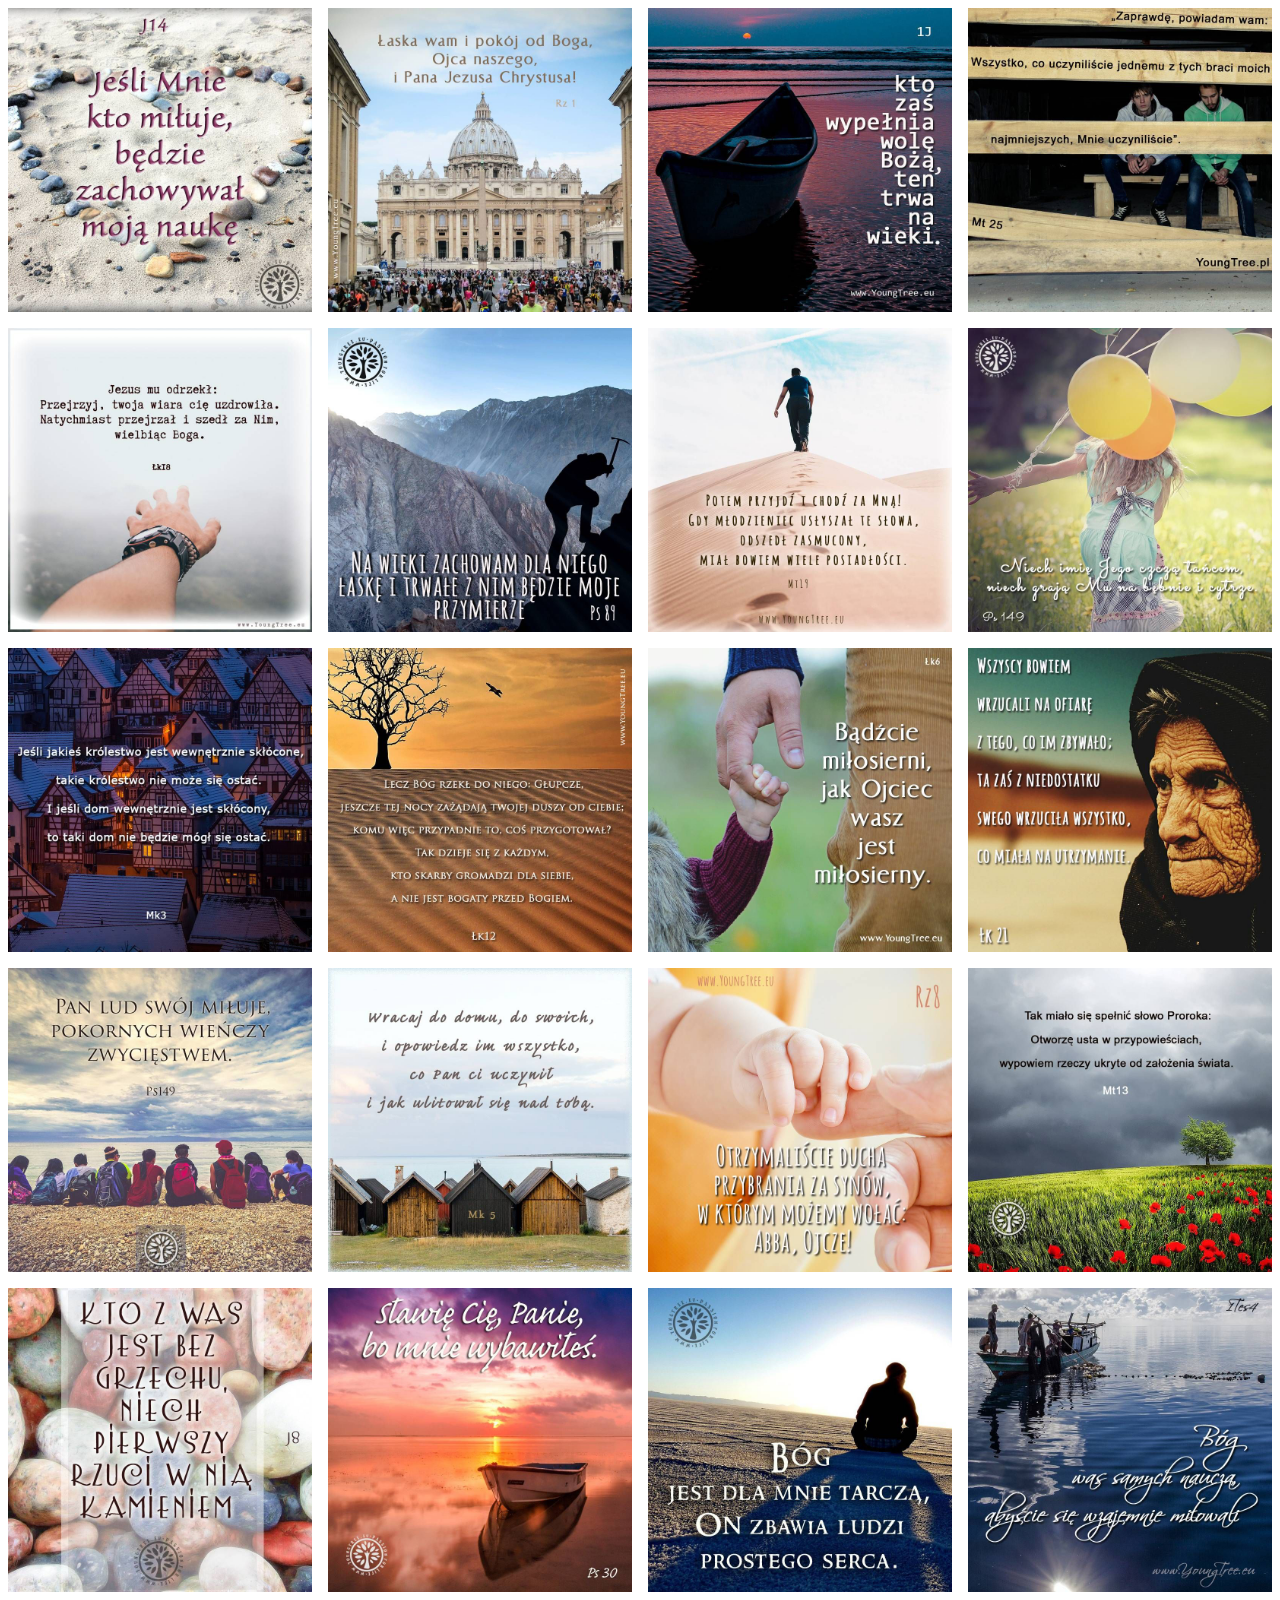
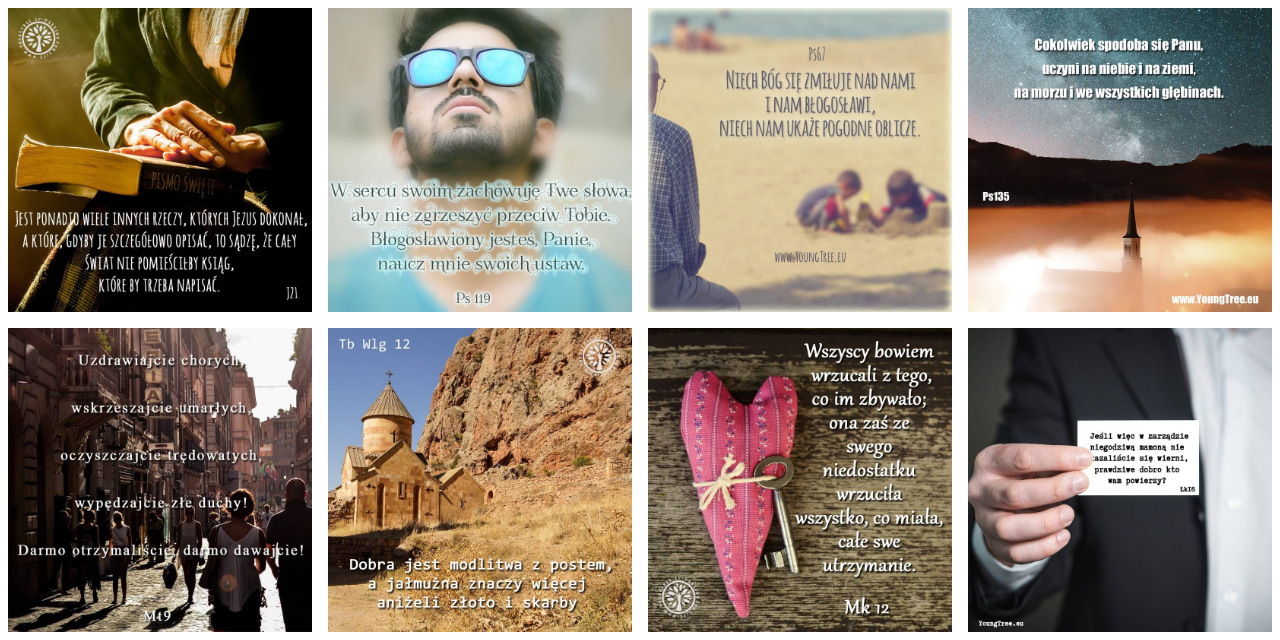
<file: page1.html>
<!DOCTYPE html>
<html >
<head>
  <!-- Site made with Mobirise Website Builder v4.6.3, https://mobirise.com -->
  <meta charset="UTF-8">
  <meta http-equiv="X-UA-Compatible" content="IE=edge">
  <meta name="generator" content="Mobirise v4.6.3, mobirise.com">
  <meta name="viewport" content="width=device-width, initial-scale=1, minimum-scale=1">
  <link rel="shortcut icon" href="assets/images/logo-do-nowej-strony-300x300.png" type="image/x-icon">
  <meta name="description" content="Web Page Maker Description">
  <title>GRAFIKI</title>
  <link rel="stylesheet" href="assets/web/assets/mobirise-icons/mobirise-icons.css">
  <link rel="stylesheet" href="assets/tether/tether.min.css">
  <link rel="stylesheet" href="assets/bootstrap/css/bootstrap.min.css">
  <link rel="stylesheet" href="assets/bootstrap/css/bootstrap-grid.min.css">
  <link rel="stylesheet" href="assets/bootstrap/css/bootstrap-reboot.min.css">
  <link rel="stylesheet" href="assets/dropdown/css/style.css">
  <link rel="stylesheet" href="assets/theme/css/style.css">
  <link rel="stylesheet" href="assets/gallery/style.css">
  <link rel="stylesheet" href="assets/mobirise/css/mbr-additional.css" type="text/css">
  
  
  
</head>
<body>
  <section class="menu cid-qFElbeDAs7" once="menu" id="menu1-l">

    

    <nav class="navbar navbar-expand beta-menu navbar-dropdown align-items-center navbar-fixed-top navbar-toggleable-sm">
        <button class="navbar-toggler navbar-toggler-right" type="button" data-toggle="collapse" data-target="#navbarSupportedContent" aria-controls="navbarSupportedContent" aria-expanded="false" aria-label="Toggle navigation">
            <div class="hamburger">
                <span></span>
                <span></span>
                <span></span>
                <span></span>
            </div>
        </button>
        <div class="menu-logo">
            <div class="navbar-brand">
                <span class="navbar-logo">
                    <a href="https://mobirise.com">
                         <img src="assets/images/logo-do-nowej-strony-300x300.png" alt="Mobirise" title="" style="height: 3.8rem;">
                    </a>
                </span>
                <span class="navbar-caption-wrap"><a class="navbar-caption text-white display-4" href="index.html#header1-2">SeminariumOdnowyWiary.pl</a></span>
            </div>
        </div>
        <div class="collapse navbar-collapse" id="navbarSupportedContent">
            <ul class="navbar-nav nav-dropdown" data-app-modern-menu="true"><li class="nav-item">
                    <a class="nav-link link text-white display-4" href="http://ne.diecezja.pl/wp/?page_id=18" target="_blank">
                        <span class="mbri-home mbr-iconfont mbr-iconfont-btn"></span>WSPÓLNOTY ARCHID.KRAKOWSKIEJ</a>
                </li>
                <li class="nav-item">
                    <a class="nav-link link text-white display-4" href="http://nowaewangelizacja.org/" target="_blank"><span class="mbri-sun mbr-iconfont mbr-iconfont-btn"></span>
                        NOWA EWANGELIZACJA</a>
                </li></ul>
            <div class="navbar-buttons mbr-section-btn"><a class="btn btn-sm btn-primary display-4" href="page6.html#content4-10"><span class="mbri-hearth mbr-iconfont mbr-iconfont-btn"></span>
                    INTENCJE MODLITEWNE</a></div>
        </div>
    </nav>
</section>

<section class="engine"><a href="https://mobirise.ws/e">best website creation software</a></section><section class="mbr-gallery mbr-slider-carousel cid-qFN8WQ1pAj" id="gallery3-m">

    

    <div>
        <div><!-- Filter --><!-- Gallery --><div class="mbr-gallery-row"><div class="mbr-gallery-layout-default"><div><div><div class="mbr-gallery-item mbr-gallery-item--p1" data-video-url="false" data-tags="Awesome"><div href="#lb-gallery3-m" data-slide-to="0" data-toggle="modal"><img src="assets/images/1-lipca-2017-sobota-800x800-800x800.jpg" alt=""><span class="icon-focus"></span></div></div><div class="mbr-gallery-item mbr-gallery-item--p1" data-video-url="false" data-tags="Responsive"><div href="#lb-gallery3-m" data-slide-to="1" data-toggle="modal"><img src="assets/images/4-lipca-wtorek-800x800-800x800.jpg" alt=""><span class="icon-focus"></span></div></div><div class="mbr-gallery-item mbr-gallery-item--p1" data-video-url="false" data-tags="Creative"><div href="#lb-gallery3-m" data-slide-to="2" data-toggle="modal"><img src="assets/images/4kwietnia-wtorek-800x800-800x800.jpg" alt=""><span class="icon-focus"></span></div></div><div class="mbr-gallery-item mbr-gallery-item--p1" data-video-url="false" data-tags="Animated"><div href="#lb-gallery3-m" data-slide-to="3" data-toggle="modal"><img src="assets/images/8maja-800x800-800x800.jpg" alt=""><span class="icon-focus"></span></div></div><div class="mbr-gallery-item mbr-gallery-item--p1" data-video-url="false" data-tags="Animated"><div href="#lb-gallery3-m" data-slide-to="4" data-toggle="modal"><img src="assets/images/13-maja-sobota-z-blaskiem-800x800-800x800.jpg" alt=""><span class="icon-focus"></span></div></div><div class="mbr-gallery-item mbr-gallery-item--p1" data-video-url="false" data-tags="Animated"><div href="#lb-gallery3-m" data-slide-to="5" data-toggle="modal"><img src="assets/images/14maja-niedziela-800x800-800x800.jpg" alt=""><span class="icon-focus"></span></div></div><div class="mbr-gallery-item mbr-gallery-item--p1" data-video-url="false" data-tags="Animated"><div href="#lb-gallery3-m" data-slide-to="6" data-toggle="modal"><img src="assets/images/15-czerwca-boe-ciao-800x800-800x800.jpg" alt=""><span class="icon-focus"></span></div></div><div class="mbr-gallery-item mbr-gallery-item--p1" data-video-url="false" data-tags="Animated"><div href="#lb-gallery3-m" data-slide-to="7" data-toggle="modal"><img src="assets/images/17-czerwca-sobota-800x800-800x800.jpg" alt=""><span class="icon-focus"></span></div></div><div class="mbr-gallery-item mbr-gallery-item--p1" data-video-url="false" data-tags="Animated"><div href="#lb-gallery3-m" data-slide-to="8" data-toggle="modal"><img src="assets/images/18-czerwca-niedziela-800x800-800x800.jpg" alt=""><span class="icon-focus"></span></div></div><div class="mbr-gallery-item mbr-gallery-item--p1" data-video-url="false" data-tags="Animated"><div href="#lb-gallery3-m" data-slide-to="9" data-toggle="modal"><img src="assets/images/19-czerwca-poniedziaek-800x800-800x800.jpg" alt=""><span class="icon-focus"></span></div></div><div class="mbr-gallery-item mbr-gallery-item--p1" data-video-url="false" data-tags="Animated"><div href="#lb-gallery3-m" data-slide-to="10" data-toggle="modal"><img src="assets/images/20-czerwca-wtorek-800x800-800x800.jpg" alt=""><span class="icon-focus"></span></div></div><div class="mbr-gallery-item mbr-gallery-item--p1" data-video-url="false" data-tags="Animated"><div href="#lb-gallery3-m" data-slide-to="11" data-toggle="modal"><img src="assets/images/21-czerca-roda-800x800-800x800.jpg" alt=""><span class="icon-focus"></span></div></div><div class="mbr-gallery-item mbr-gallery-item--p1" data-video-url="false" data-tags="Animated"><div href="#lb-gallery3-m" data-slide-to="12" data-toggle="modal"><img src="assets/images/22-czerwca-czwartek-800x800-800x800.jpg" alt=""><span class="icon-focus"></span></div></div><div class="mbr-gallery-item mbr-gallery-item--p1" data-video-url="false" data-tags="Animated"><div href="#lb-gallery3-m" data-slide-to="13" data-toggle="modal"><img src="assets/images/23-czerwca-pitek-800x800-800x800.jpg" alt=""><span class="icon-focus"></span></div></div><div class="mbr-gallery-item mbr-gallery-item--p1" data-video-url="false" data-tags="Animated"><div href="#lb-gallery3-m" data-slide-to="14" data-toggle="modal"><img src="assets/images/24-czerwca-sobota-800x800-800x800.jpg" alt=""><span class="icon-focus"></span></div></div><div class="mbr-gallery-item mbr-gallery-item--p1" data-video-url="false" data-tags="Animated"><div href="#lb-gallery3-m" data-slide-to="15" data-toggle="modal"><img src="assets/images/25-czerwca-niedziela-800x800-800x800.jpg" alt=""><span class="icon-focus"></span></div></div><div class="mbr-gallery-item mbr-gallery-item--p1" data-video-url="false" data-tags="Animated"><div href="#lb-gallery3-m" data-slide-to="16" data-toggle="modal"><img src="assets/images/26-czerwca-poniedziaek-800x800-800x800.jpg" alt=""><span class="icon-focus"></span></div></div><div class="mbr-gallery-item mbr-gallery-item--p1" data-video-url="false" data-tags="Animated"><div href="#lb-gallery3-m" data-slide-to="17" data-toggle="modal"><img src="assets/images/27-czerwca-wtorek-800x800-800x800.jpg" alt=""><span class="icon-focus"></span></div></div><div class="mbr-gallery-item mbr-gallery-item--p1" data-video-url="false" data-tags="Animated"><div href="#lb-gallery3-m" data-slide-to="18" data-toggle="modal"><img src="assets/images/27-maja-sobota-800x800-800x800.jpg" alt=""><span class="icon-focus"></span></div></div><div class="mbr-gallery-item mbr-gallery-item--p1" data-video-url="false" data-tags="Animated"><div href="#lb-gallery3-m" data-slide-to="19" data-toggle="modal"><img src="assets/images/29-czerwca-czwartek-800x800-800x800.jpg" alt=""><span class="icon-focus"></span></div></div><div class="mbr-gallery-item mbr-gallery-item--p1" data-video-url="false" data-tags="Animated"><div href="#lb-gallery3-m" data-slide-to="20" data-toggle="modal"><img src="assets/images/29-maja-grafika-800x800-800x800.jpg" alt=""><span class="icon-focus"></span></div></div><div class="mbr-gallery-item mbr-gallery-item--p1" data-video-url="false" data-tags="Animated"><div href="#lb-gallery3-m" data-slide-to="21" data-toggle="modal"><img src="assets/images/30-czerwca-pitek-800x800-800x800.jpg" alt=""><span class="icon-focus"></span></div></div><div class="mbr-gallery-item mbr-gallery-item--p1" data-video-url="false" data-tags="Animated"><div href="#lb-gallery3-m" data-slide-to="22" data-toggle="modal"><img src="assets/images/czwartej-31-sierpnia-800x800-800x800.jpg" alt=""><span class="icon-focus"></span></div></div><div class="mbr-gallery-item mbr-gallery-item--p1" data-video-url="false" data-tags="Animated"><div href="#lb-gallery3-m" data-slide-to="23" data-toggle="modal"><img src="assets/images/czwartek-1-czerwca-800x800-800x800.jpg" alt=""><span class="icon-focus"></span></div></div><div class="mbr-gallery-item mbr-gallery-item--p1" data-video-url="false" data-tags="Animated"><div href="#lb-gallery3-m" data-slide-to="24" data-toggle="modal"><img src="assets/images/czwartek-1-lutego-800x800-800x800.jpg" alt=""><span class="icon-focus"></span></div></div><div class="mbr-gallery-item mbr-gallery-item--p1" data-video-url="false" data-tags="Animated"><div href="#lb-gallery3-m" data-slide-to="25" data-toggle="modal"><img src="assets/images/czwartek-1-marca-800x800-800x800.jpg" alt=""><span class="icon-focus"></span></div></div><div class="mbr-gallery-item mbr-gallery-item--p1" data-video-url="false" data-tags="Animated"><div href="#lb-gallery3-m" data-slide-to="26" data-toggle="modal"><img src="assets/images/czwartek-2-listopada-800x800-800x800.jpg" alt=""><span class="icon-focus"></span></div></div><div class="mbr-gallery-item mbr-gallery-item--p1" data-video-url="false" data-tags="Animated"><div href="#lb-gallery3-m" data-slide-to="27" data-toggle="modal"><img src="assets/images/czwartek-3-sierpnia-800x800-800x800.jpg" alt=""><span class="icon-focus"></span></div></div><div class="mbr-gallery-item mbr-gallery-item--p1" data-video-url="false" data-tags="Animated"><div href="#lb-gallery3-m" data-slide-to="28" data-toggle="modal"><img src="assets/images/czwartek-4-stycznia-800x800-800x800.jpg" alt=""><span class="icon-focus"></span></div></div><div class="mbr-gallery-item mbr-gallery-item--p1" data-video-url="false" data-tags="Animated"><div href="#lb-gallery3-m" data-slide-to="29" data-toggle="modal"><img src="assets/images/czwartek-4-800x800-800x800.jpg" alt=""><span class="icon-focus"></span></div></div><div class="mbr-gallery-item mbr-gallery-item--p1" data-video-url="false" data-tags="Animated"><div href="#lb-gallery3-m" data-slide-to="30" data-toggle="modal"><img src="assets/images/czwartek-6-lipca-800x800-800x800.jpg" alt=""><span class="icon-focus"></span></div></div><div class="mbr-gallery-item mbr-gallery-item--p1" data-video-url="false" data-tags="Animated"><div href="#lb-gallery3-m" data-slide-to="31" data-toggle="modal"><img src="assets/images/czwartek-7-wrzesnia-800x800-800x800.jpg" alt=""><span class="icon-focus"></span></div></div><div class="mbr-gallery-item mbr-gallery-item--p1" data-video-url="false" data-tags="Animated"><div href="#lb-gallery3-m" data-slide-to="32" data-toggle="modal"><img src="assets/images/czwartek-8czerwca-800x800-800x800.jpg" alt=""><span class="icon-focus"></span></div></div><div class="mbr-gallery-item mbr-gallery-item--p1" data-video-url="false" data-tags="Animated"><div href="#lb-gallery3-m" data-slide-to="33" data-toggle="modal"><img src="assets/images/czwartek-9-listopada-800x800-800x800.jpg" alt=""><span class="icon-focus"></span></div></div><div class="mbr-gallery-item mbr-gallery-item--p1" data-video-url="false" data-tags="Animated"><div href="#lb-gallery3-m" data-slide-to="34" data-toggle="modal"><img src="assets/images/czwartek-10-sierpnia-800x800-800x800.jpg" alt=""><span class="icon-focus"></span></div></div><div class="mbr-gallery-item mbr-gallery-item--p1" data-video-url="false" data-tags="Animated"><div href="#lb-gallery3-m" data-slide-to="35" data-toggle="modal"><img src="assets/images/czwartek-11-stycznia-800x800-800x800.jpg" alt=""><span class="icon-focus"></span></div></div><div class="mbr-gallery-item mbr-gallery-item--p1" data-video-url="false" data-tags="Animated"><div href="#lb-gallery3-m" data-slide-to="36" data-toggle="modal"><img src="assets/images/czwartek-11maja-800x800-800x800.jpg" alt=""><span class="icon-focus"></span></div></div><div class="mbr-gallery-item mbr-gallery-item--p1" data-video-url="false" data-tags="Animated"><div href="#lb-gallery3-m" data-slide-to="37" data-toggle="modal"><img src="assets/images/czwartek-12-lipca-800x800-800x800.jpg" alt=""><span class="icon-focus"></span></div></div><div class="mbr-gallery-item mbr-gallery-item--p1" data-video-url="false" data-tags="Animated"><div href="#lb-gallery3-m" data-slide-to="38" data-toggle="modal"><img src="assets/images/czwartek-12-pazdziernika-800x800-800x800.jpg" alt=""><span class="icon-focus"></span></div></div><div class="mbr-gallery-item mbr-gallery-item--p1" data-video-url="false" data-tags="Animated"><div href="#lb-gallery3-m" data-slide-to="39" data-toggle="modal"><img src="assets/images/czwartek-13-lipca-800x800-800x800.jpg" alt=""><span class="icon-focus"></span></div></div><div class="mbr-gallery-item mbr-gallery-item--p1" data-video-url="false" data-tags="Animated"><div href="#lb-gallery3-m" data-slide-to="40" data-toggle="modal"><img src="assets/images/czwartek-14-wrzenia-800x800-800x800.jpg" alt=""><span class="icon-focus"></span></div></div><div class="mbr-gallery-item mbr-gallery-item--p1" data-video-url="false" data-tags="Animated"><div href="#lb-gallery3-m" data-slide-to="41" data-toggle="modal"><img src="assets/images/czwartek-16-listopada-800x800-800x800.jpg" alt=""><span class="icon-focus"></span></div></div><div class="mbr-gallery-item mbr-gallery-item--p1" data-video-url="false" data-tags="Animated"><div href="#lb-gallery3-m" data-slide-to="42" data-toggle="modal"><img src="assets/images/czwartek-16marca-800x800-800x800.jpg" alt=""><span class="icon-focus"></span></div></div><div class="mbr-gallery-item mbr-gallery-item--p1" data-video-url="false" data-tags="Animated"><div href="#lb-gallery3-m" data-slide-to="43" data-toggle="modal"><img src="assets/images/czwartek-17-sierpnia-800x800-800x800.jpg" alt=""><span class="icon-focus"></span></div></div><div class="mbr-gallery-item mbr-gallery-item--p1" data-video-url="false" data-tags="Animated"><div href="#lb-gallery3-m" data-slide-to="44" data-toggle="modal"><img src="assets/images/czwartek-18-pazdziernika-800x800-800x800.jpg" alt=""><span class="icon-focus"></span></div></div><div class="mbr-gallery-item mbr-gallery-item--p1" data-video-url="false" data-tags="Animated"><div href="#lb-gallery3-m" data-slide-to="45" data-toggle="modal"><img src="assets/images/czwartek-21-grudnia-800x800-800x800.jpg" alt=""><span class="icon-focus"></span></div></div><div class="mbr-gallery-item mbr-gallery-item--p1" data-video-url="false" data-tags="Animated"><div href="#lb-gallery3-m" data-slide-to="46" data-toggle="modal"><img src="assets/images/czwartek-22-luty-800x800-800x800.jpg" alt=""><span class="icon-focus"></span></div></div><div class="mbr-gallery-item mbr-gallery-item--p1" data-video-url="false" data-tags="Animated"><div href="#lb-gallery3-m" data-slide-to="47" data-toggle="modal"><img src="assets/images/czwartek-23-listopada-800x800-800x800.jpg" alt=""><span class="icon-focus"></span></div></div><div class="mbr-gallery-item mbr-gallery-item--p1" data-video-url="false" data-tags="Animated"><div href="#lb-gallery3-m" data-slide-to="48" data-toggle="modal"><img src="assets/images/czwartek-23marca-800x800-800x800.jpg" alt=""><span class="icon-focus"></span></div></div><div class="mbr-gallery-item mbr-gallery-item--p1" data-video-url="false" data-tags="Animated"><div href="#lb-gallery3-m" data-slide-to="49" data-toggle="modal"><img src="assets/images/czwartek-24-sierpnia-800x800-800x800.jpg" alt=""><span class="icon-focus"></span></div></div><div class="mbr-gallery-item mbr-gallery-item--p1" data-video-url="false" data-tags="Animated"><div href="#lb-gallery3-m" data-slide-to="50" data-toggle="modal"><img src="assets/images/czwartek-25-maja-800x800-800x800.jpg" alt=""><span class="icon-focus"></span></div></div><div class="mbr-gallery-item mbr-gallery-item--p1" data-video-url="false" data-tags="Animated"><div href="#lb-gallery3-m" data-slide-to="51" data-toggle="modal"><img src="assets/images/czwartek-25-stycznia-800x800-800x800.jpg" alt=""><span class="icon-focus"></span></div></div><div class="mbr-gallery-item mbr-gallery-item--p1" data-video-url="false" data-tags="Animated"><div href="#lb-gallery3-m" data-slide-to="52" data-toggle="modal"><img src="assets/images/czwartek-26-pazdzziernika-800x800-800x800.jpg" alt=""><span class="icon-focus"></span></div></div><div class="mbr-gallery-item mbr-gallery-item--p1" data-video-url="false" data-tags="Animated"><div href="#lb-gallery3-m" data-slide-to="53" data-toggle="modal"><img src="assets/images/czwartek-28-wrzesnia-800x800-800x800.jpg" alt=""><span class="icon-focus"></span></div></div><div class="mbr-gallery-item mbr-gallery-item--p1" data-video-url="false" data-tags="Animated"><div href="#lb-gallery3-m" data-slide-to="54" data-toggle="modal"><img src="assets/images/czwartek-30marca-800x800-800x800.jpg" alt=""><span class="icon-focus"></span></div></div><div class="mbr-gallery-item mbr-gallery-item--p1" data-video-url="false" data-tags="Animated"><div href="#lb-gallery3-m" data-slide-to="55" data-toggle="modal"><img src="assets/images/czwartek-903-800x800-800x800.jpg" alt=""><span class="icon-focus"></span></div></div><div class="mbr-gallery-item mbr-gallery-item--p1" data-video-url="false" data-tags="Animated"><div href="#lb-gallery3-m" data-slide-to="56" data-toggle="modal"><img src="assets/images/czwartek-po-rodzie-popielcowej-800x800-800x800.jpg" alt=""><span class="icon-focus"></span></div></div><div class="mbr-gallery-item mbr-gallery-item--p1" data-video-url="false" data-tags="Animated"><div href="#lb-gallery3-m" data-slide-to="57" data-toggle="modal"><img src="assets/images/gra-tabor-800x800-800x800.jpg" alt=""><span class="icon-focus"></span></div></div><div class="mbr-gallery-item mbr-gallery-item--p1" data-video-url="false" data-tags="Animated"><div href="#lb-gallery3-m" data-slide-to="58" data-toggle="modal"><img src="assets/images/grafika-24-maja-800x800-800x800.jpg" alt=""><span class="icon-focus"></span></div></div><div class="mbr-gallery-item mbr-gallery-item--p1" data-video-url="false" data-tags="Animated"><div href="#lb-gallery3-m" data-slide-to="59" data-toggle="modal"><img src="assets/images/grafika-29maja-800x800-800x800.jpg" alt=""><span class="icon-focus"></span></div></div><div class="mbr-gallery-item mbr-gallery-item--p1" data-video-url="false" data-tags="Animated"><div href="#lb-gallery3-m" data-slide-to="60" data-toggle="modal"><img src="assets/images/grafika-31-maja-800x800-800x800.jpg" alt=""><span class="icon-focus"></span></div></div><div class="mbr-gallery-item mbr-gallery-item--p1" data-video-url="false" data-tags="Animated"><div href="#lb-gallery3-m" data-slide-to="61" data-toggle="modal"><img src="assets/images/grafika-niedziela-7-800x800-800x800.jpg" alt=""><span class="icon-focus"></span></div></div><div class="mbr-gallery-item mbr-gallery-item--p1" data-video-url="false" data-tags="Animated"><div href="#lb-gallery3-m" data-slide-to="62" data-toggle="modal"><img src="assets/images/grafika-niedziela-21-maja-800x800-800x800.jpg" alt=""><span class="icon-focus"></span></div></div><div class="mbr-gallery-item mbr-gallery-item--p1" data-video-url="false" data-tags="Animated"><div href="#lb-gallery3-m" data-slide-to="63" data-toggle="modal"><img src="assets/images/grafika-sobota-6-800x800-800x800.jpg" alt=""><span class="icon-focus"></span></div></div><div class="mbr-gallery-item mbr-gallery-item--p1" data-video-url="false" data-tags="Animated"><div href="#lb-gallery3-m" data-slide-to="64" data-toggle="modal"><img src="assets/images/grafika-wtorek-23-maja-800x800-800x800.jpg" alt=""><span class="icon-focus"></span></div></div><div class="mbr-gallery-item mbr-gallery-item--p1" data-video-url="false" data-tags="Animated"><div href="#lb-gallery3-m" data-slide-to="65" data-toggle="modal"><img src="assets/images/grafika30-maja-800x800-800x800.jpg" alt=""><span class="icon-focus"></span></div></div><div class="mbr-gallery-item mbr-gallery-item--p1" data-video-url="false" data-tags="Animated"><div href="#lb-gallery3-m" data-slide-to="66" data-toggle="modal"><img src="assets/images/jezus-miosierny-2-800x800-800x800.jpg" alt=""><span class="icon-focus"></span></div></div><div class="mbr-gallery-item mbr-gallery-item--p1" data-video-url="false" data-tags="Animated"><div href="#lb-gallery3-m" data-slide-to="67" data-toggle="modal"><img src="assets/images/niedziela-2-lipca-800x800-800x800.jpg" alt=""><span class="icon-focus"></span></div></div><div class="mbr-gallery-item mbr-gallery-item--p1" data-video-url="false" data-tags="Animated"><div href="#lb-gallery3-m" data-slide-to="68" data-toggle="modal"><img src="assets/images/niedziela-2kwietnia-800x800-800x800.jpg" alt=""><span class="icon-focus"></span></div></div><div class="mbr-gallery-item mbr-gallery-item--p1" data-video-url="false" data-tags="Animated"><div href="#lb-gallery3-m" data-slide-to="69" data-toggle="modal"><img src="assets/images/niedziela-3-grudnia-800x800-800x800.jpg" alt=""><span class="icon-focus"></span></div></div><div class="mbr-gallery-item mbr-gallery-item--p1" data-video-url="false" data-tags="Animated"><div href="#lb-gallery3-m" data-slide-to="70" data-toggle="modal"><img src="assets/images/niedziela-3-wrzesnia-800x800-800x800.jpg" alt=""><span class="icon-focus"></span></div></div><div class="mbr-gallery-item mbr-gallery-item--p1" data-video-url="false" data-tags="Animated"><div href="#lb-gallery3-m" data-slide-to="71" data-toggle="modal"><img src="assets/images/niedziela-6-sierpnia-800x800-800x800.jpg" alt=""><span class="icon-focus"></span></div></div><div class="mbr-gallery-item mbr-gallery-item--p1" data-video-url="false" data-tags="Animated"><div href="#lb-gallery3-m" data-slide-to="72" data-toggle="modal"><img src="assets/images/niedziela-8-pazdziernika-800x800-800x800.jpg" alt=""><span class="icon-focus"></span></div></div><div class="mbr-gallery-item mbr-gallery-item--p1" data-video-url="false" data-tags="Animated"><div href="#lb-gallery3-m" data-slide-to="73" data-toggle="modal"><img src="assets/images/niedziela-9-lipca-800x800-800x800.jpg" alt=""><span class="icon-focus"></span></div></div><div class="mbr-gallery-item mbr-gallery-item--p1" data-video-url="false" data-tags="Animated"><div href="#lb-gallery3-m" data-slide-to="74" data-toggle="modal"><img src="assets/images/niedziela-11-czerwca-800x800-800x800.jpg" alt=""><span class="icon-focus"></span></div></div><div class="mbr-gallery-item mbr-gallery-item--p1" data-video-url="false" data-tags="Animated"><div href="#lb-gallery3-m" data-slide-to="75" data-toggle="modal"><img src="assets/images/niedziela-16-czerwca-800x800-800x800.jpg" alt=""><span class="icon-focus"></span></div></div><div class="mbr-gallery-item mbr-gallery-item--p1" data-video-url="false" data-tags="Animated"><div href="#lb-gallery3-m" data-slide-to="76" data-toggle="modal"><img src="assets/images/niedziela-19-800x800-800x800.jpg" alt=""><span class="icon-focus"></span></div></div><div class="mbr-gallery-item mbr-gallery-item--p1" data-video-url="false" data-tags="Animated"><div href="#lb-gallery3-m" data-slide-to="77" data-toggle="modal"><img src="assets/images/niedziela-27-sierpnia-800x800-800x800.jpg" alt=""><span class="icon-focus"></span></div></div><div class="mbr-gallery-item mbr-gallery-item--p1" data-video-url="false" data-tags="Animated"><div href="#lb-gallery3-m" data-slide-to="78" data-toggle="modal"><img src="assets/images/niedziela-28-maja-800x800-800x800.jpg" alt=""><span class="icon-focus"></span></div></div><div class="mbr-gallery-item mbr-gallery-item--p1" data-video-url="false" data-tags="Animated"><div href="#lb-gallery3-m" data-slide-to="79" data-toggle="modal"><img src="assets/images/niedziela-30-lipca-800x800-800x800.jpg" alt=""><span class="icon-focus"></span></div></div><div class="mbr-gallery-item mbr-gallery-item--p1" data-video-url="false" data-tags="Animated"><div href="#lb-gallery3-m" data-slide-to="80" data-toggle="modal"><img src="assets/images/niedziela-miosierdzia-bozego-800x800-800x800.jpg" alt=""><span class="icon-focus"></span></div></div><div class="mbr-gallery-item mbr-gallery-item--p1" data-video-url="false" data-tags="Animated"><div href="#lb-gallery3-m" data-slide-to="81" data-toggle="modal"><img src="assets/images/niedziela-po-rodzie-popielcowej-800x800-800x800.jpg" alt=""><span class="icon-focus"></span></div></div><div class="mbr-gallery-item mbr-gallery-item--p1" data-video-url="false" data-tags="Animated"><div href="#lb-gallery3-m" data-slide-to="82" data-toggle="modal"><img src="assets/images/niedziela-zesanie-ducha-w-800x800-800x800.jpg" alt=""><span class="icon-focus"></span></div></div><div class="mbr-gallery-item mbr-gallery-item--p1" data-video-url="false" data-tags="Animated"><div href="#lb-gallery3-m" data-slide-to="83" data-toggle="modal"><img src="assets/images/niedziela-800x800-800x800.jpg" alt=""><span class="icon-focus"></span></div></div><div class="mbr-gallery-item mbr-gallery-item--p1" data-video-url="false" data-tags="Animated"><div href="#lb-gallery3-m" data-slide-to="84" data-toggle="modal"><img src="assets/images/niedziela9kwietnia-800x800-800x800.jpg" alt=""><span class="icon-focus"></span></div></div><div class="mbr-gallery-item mbr-gallery-item--p1" data-video-url="false" data-tags="Animated"><div href="#lb-gallery3-m" data-slide-to="85" data-toggle="modal"><img src="assets/images/niedziela26marca-800x800-800x800.jpg" alt=""><span class="icon-focus"></span></div></div><div class="mbr-gallery-item mbr-gallery-item--p1" data-video-url="false" data-tags="Animated"><div href="#lb-gallery3-m" data-slide-to="86" data-toggle="modal"><img src="assets/images/piarek-13-pazdziernika-800x800-800x800.jpg" alt=""><span class="icon-focus"></span></div></div><div class="mbr-gallery-item mbr-gallery-item--p1" data-video-url="false" data-tags="Animated"><div href="#lb-gallery3-m" data-slide-to="87" data-toggle="modal"><img src="assets/images/piatek-11-800x800-800x800.jpg" alt=""><span class="icon-focus"></span></div></div><div class="mbr-gallery-item mbr-gallery-item--p1" data-video-url="false" data-tags="Animated"><div href="#lb-gallery3-m" data-slide-to="88" data-toggle="modal"><img src="assets/images/piatek-27-800x800-800x800.jpg" alt=""><span class="icon-focus"></span></div></div><div class="mbr-gallery-item mbr-gallery-item--p1" data-video-url="false" data-tags="Animated"><div href="#lb-gallery3-m" data-slide-to="89" data-toggle="modal"><img src="assets/images/pirek-5-stycznia-800x800-800x800.jpg" alt=""><span class="icon-focus"></span></div></div><div class="mbr-gallery-item mbr-gallery-item--p1" data-video-url="false" data-tags="Animated"><div href="#lb-gallery3-m" data-slide-to="90" data-toggle="modal"><img src="assets/images/pitek-1-wrzenia-800x800-800x800.jpg" alt=""><span class="icon-focus"></span></div></div><div class="mbr-gallery-item mbr-gallery-item--p1" data-video-url="false" data-tags="Animated"><div href="#lb-gallery3-m" data-slide-to="91" data-toggle="modal"><img src="assets/images/pitek-1-wrzenia-800x800-800x800.jpg" alt=""><span class="icon-focus"></span></div></div><div class="mbr-gallery-item mbr-gallery-item--p1" data-video-url="false" data-tags="Animated"><div href="#lb-gallery3-m" data-slide-to="92" data-toggle="modal"><img src="assets/images/pitek-2-czerwca-800x800-800x800.jpg" alt=""><span class="icon-focus"></span></div></div><div class="mbr-gallery-item mbr-gallery-item--p1" data-video-url="false" data-tags="Animated"><div href="#lb-gallery3-m" data-slide-to="93" data-toggle="modal"><img src="assets/images/pitek-2-marca-800x800-800x800.jpg" alt=""><span class="icon-focus"></span></div></div><div class="mbr-gallery-item mbr-gallery-item--p1" data-video-url="false" data-tags="Animated"><div href="#lb-gallery3-m" data-slide-to="94" data-toggle="modal"><img src="assets/images/pitek-4-sierpnia-800x800-800x800.jpg" alt=""><span class="icon-focus"></span></div></div><div class="mbr-gallery-item mbr-gallery-item--p1" data-video-url="false" data-tags="Animated"><div href="#lb-gallery3-m" data-slide-to="95" data-toggle="modal"><img src="assets/images/pitek-05-800x800-800x800.jpg" alt=""><span class="icon-focus"></span></div></div><div class="mbr-gallery-item mbr-gallery-item--p1" data-video-url="false" data-tags="Animated"><div href="#lb-gallery3-m" data-slide-to="96" data-toggle="modal"><img src="assets/images/pitek-6-pazdziernika-800x800-800x800.jpg" alt=""><span class="icon-focus"></span></div></div><div class="mbr-gallery-item mbr-gallery-item--p1" data-video-url="false" data-tags="Animated"><div href="#lb-gallery3-m" data-slide-to="97" data-toggle="modal"><img src="assets/images/pitek-7-800x800-800x800.jpg" alt=""><span class="icon-focus"></span></div></div><div class="mbr-gallery-item mbr-gallery-item--p1" data-video-url="false" data-tags="Animated"><div href="#lb-gallery3-m" data-slide-to="98" data-toggle="modal"><img src="assets/images/pitek-8-grudnia-800x800-800x800.jpg" alt=""><span class="icon-focus"></span></div></div><div class="mbr-gallery-item mbr-gallery-item--p1" data-video-url="false" data-tags="Animated"><div href="#lb-gallery3-m" data-slide-to="99" data-toggle="modal"><img src="assets/images/pitek-8-wrzesnia-800x800-800x800.jpg" alt=""><span class="icon-focus"></span></div></div><div class="mbr-gallery-item mbr-gallery-item--p1" data-video-url="false" data-tags="Animated"><div href="#lb-gallery3-m" data-slide-to="100" data-toggle="modal"><img src="assets/images/pitek-9-czerwca-800x800-800x800.jpg" alt=""><span class="icon-focus"></span></div></div><div class="mbr-gallery-item mbr-gallery-item--p1" data-video-url="false" data-tags="Animated"><div href="#lb-gallery3-m" data-slide-to="101" data-toggle="modal"><img src="assets/images/pitek-10-listopada-800x800-800x800.jpg" alt=""><span class="icon-focus"></span></div></div><div class="mbr-gallery-item mbr-gallery-item--p1" data-video-url="false" data-tags="Animated"><div href="#lb-gallery3-m" data-slide-to="102" data-toggle="modal"><img src="assets/images/pitek-10marca-800x800-800x800.jpg" alt=""><span class="icon-focus"></span></div></div><div class="mbr-gallery-item mbr-gallery-item--p1" data-video-url="false" data-tags="Animated"><div href="#lb-gallery3-m" data-slide-to="103" data-toggle="modal"><img src="assets/images/pitek-12-stycznia-800x800-800x800.jpg" alt=""><span class="icon-focus"></span></div></div><div class="mbr-gallery-item mbr-gallery-item--p1" data-video-url="false" data-tags="Animated"><div href="#lb-gallery3-m" data-slide-to="104" data-toggle="modal"><img src="assets/images/pitek-12maja-800x800-800x800.jpg" alt=""><span class="icon-focus"></span></div></div><div class="mbr-gallery-item mbr-gallery-item--p1" data-video-url="false" data-tags="Animated"><div href="#lb-gallery3-m" data-slide-to="105" data-toggle="modal"><img src="assets/images/pitek-15-wrzenia-800x800-800x800.jpg" alt=""><span class="icon-focus"></span></div></div><div class="mbr-gallery-item mbr-gallery-item--p1" data-video-url="false" data-tags="Animated"><div href="#lb-gallery3-m" data-slide-to="106" data-toggle="modal"><img src="assets/images/pitek-16-czerwca-800x800-800x800.jpg" alt=""><span class="icon-focus"></span></div></div><div class="mbr-gallery-item mbr-gallery-item--p1" data-video-url="false" data-tags="Animated"><div href="#lb-gallery3-m" data-slide-to="107" data-toggle="modal"><img src="assets/images/pitek-17-listopada-800x800-800x800.jpg" alt=""><span class="icon-focus"></span></div></div><div class="mbr-gallery-item mbr-gallery-item--p1" data-video-url="false" data-tags="Animated"><div href="#lb-gallery3-m" data-slide-to="108" data-toggle="modal"><img src="assets/images/pitek-17marca-800x800-800x800.jpg" alt=""><span class="icon-focus"></span></div></div><div class="mbr-gallery-item mbr-gallery-item--p1" data-video-url="false" data-tags="Animated"><div href="#lb-gallery3-m" data-slide-to="109" data-toggle="modal"><img src="assets/images/pitek-18-sierpnia-800x800-800x800.jpg" alt=""><span class="icon-focus"></span></div></div><div class="mbr-gallery-item mbr-gallery-item--p1" data-video-url="false" data-tags="Animated"><div href="#lb-gallery3-m" data-slide-to="110" data-toggle="modal"><img src="assets/images/pitek-19-maja-800x800-800x800.jpg" alt=""><span class="icon-focus"></span></div></div><div class="mbr-gallery-item mbr-gallery-item--p1" data-video-url="false" data-tags="Animated"><div href="#lb-gallery3-m" data-slide-to="111" data-toggle="modal"><img src="assets/images/pitek-20-pazdziernika-800x800-800x800.jpg" alt=""><span class="icon-focus"></span></div></div><div class="mbr-gallery-item mbr-gallery-item--p1" data-video-url="false" data-tags="Animated"><div href="#lb-gallery3-m" data-slide-to="112" data-toggle="modal"><img src="assets/images/pitek-22-grudnia-800x800-800x800.jpg" alt=""><span class="icon-focus"></span></div></div><div class="mbr-gallery-item mbr-gallery-item--p1" data-video-url="false" data-tags="Animated"><div href="#lb-gallery3-m" data-slide-to="113" data-toggle="modal"><img src="assets/images/pitek-23-lutego-800x800-800x800.jpg" alt=""><span class="icon-focus"></span></div></div><div class="mbr-gallery-item mbr-gallery-item--p1" data-video-url="false" data-tags="Animated"><div href="#lb-gallery3-m" data-slide-to="114" data-toggle="modal"><img src="assets/images/pitek-24marca-800x800-800x800.jpg" alt=""><span class="icon-focus"></span></div></div><div class="mbr-gallery-item mbr-gallery-item--p1" data-video-url="false" data-tags="Animated"><div href="#lb-gallery3-m" data-slide-to="115" data-toggle="modal"><img src="assets/images/pitek-25-sierpnia-2-800x800-800x800.jpg" alt=""><span class="icon-focus"></span></div></div><div class="mbr-gallery-item mbr-gallery-item--p1" data-video-url="false" data-tags="Animated"><div href="#lb-gallery3-m" data-slide-to="116" data-toggle="modal"><img src="assets/images/pitek-26-maja-800x800-800x800.jpg" alt=""><span class="icon-focus"></span></div></div><div class="mbr-gallery-item mbr-gallery-item--p1" data-video-url="false" data-tags="Animated"><div href="#lb-gallery3-m" data-slide-to="117" data-toggle="modal"><img src="assets/images/pitek-26stycznia-800x800-800x800.jpg" alt=""><span class="icon-focus"></span></div></div><div class="mbr-gallery-item mbr-gallery-item--p1" data-video-url="false" data-tags="Animated"><div href="#lb-gallery3-m" data-slide-to="118" data-toggle="modal"><img src="assets/images/pitek-29-grudnia-800x800-800x800.jpg" alt=""><span class="icon-focus"></span></div></div><div class="mbr-gallery-item mbr-gallery-item--p1" data-video-url="false" data-tags="Animated"><div href="#lb-gallery3-m" data-slide-to="119" data-toggle="modal"><img src="assets/images/pitek-29-wrzenia-800x800-800x800.jpg" alt=""><span class="icon-focus"></span></div></div><div class="mbr-gallery-item mbr-gallery-item--p1" data-video-url="false" data-tags="Animated"><div href="#lb-gallery3-m" data-slide-to="120" data-toggle="modal"><img src="assets/images/pitek-po-srodzie-popielcowej-800x800-800x800.jpg" alt=""><span class="icon-focus"></span></div></div><div class="mbr-gallery-item mbr-gallery-item--p1" data-video-url="false" data-tags="Animated"><div href="#lb-gallery3-m" data-slide-to="121" data-toggle="modal"><img src="assets/images/pitek-800x800-800x800.jpg" alt=""><span class="icon-focus"></span></div></div><div class="mbr-gallery-item mbr-gallery-item--p1" data-video-url="false" data-tags="Animated"><div href="#lb-gallery3-m" data-slide-to="122" data-toggle="modal"><img src="assets/images/pitek14-lipca-800x800-800x800.jpg" alt=""><span class="icon-focus"></span></div></div><div class="mbr-gallery-item mbr-gallery-item--p1" data-video-url="false" data-tags="Animated"><div href="#lb-gallery3-m" data-slide-to="123" data-toggle="modal"><img src="assets/images/poniedziaek-2-pazdziernika-800x800-800x800.jpg" alt=""><span class="icon-focus"></span></div></div><div class="mbr-gallery-item mbr-gallery-item--p1" data-video-url="false" data-tags="Animated"><div href="#lb-gallery3-m" data-slide-to="124" data-toggle="modal"><img src="assets/images/poniedziaek-3-800x800-800x800.jpg" alt=""><span class="icon-focus"></span></div></div><div class="mbr-gallery-item mbr-gallery-item--p1" data-video-url="false" data-tags="Animated"><div href="#lb-gallery3-m" data-slide-to="125" data-toggle="modal"><img src="assets/images/poniedziaek-5-czerwca-800x800-800x800.jpg" alt=""><span class="icon-focus"></span></div></div><div class="mbr-gallery-item mbr-gallery-item--p1" data-video-url="false" data-tags="Animated"><div href="#lb-gallery3-m" data-slide-to="126" data-toggle="modal"><img src="assets/images/poniedziaek-06marca-800x800-800x800.jpg" alt=""><span class="icon-focus"></span></div></div><div class="mbr-gallery-item mbr-gallery-item--p1" data-video-url="false" data-tags="Animated"><div href="#lb-gallery3-m" data-slide-to="127" data-toggle="modal"><img src="assets/images/poniedziaek-6-listopada-800x800-800x800.jpg" alt=""><span class="icon-focus"></span></div></div><div class="mbr-gallery-item mbr-gallery-item--p1" data-video-url="false" data-tags="Animated"><div href="#lb-gallery3-m" data-slide-to="128" data-toggle="modal"><img src="assets/images/poniedziaek-6-lutego-800x800-800x800.jpg" alt=""><span class="icon-focus"></span></div></div><div class="mbr-gallery-item mbr-gallery-item--p1" data-video-url="false" data-tags="Animated"><div href="#lb-gallery3-m" data-slide-to="129" data-toggle="modal"><img src="assets/images/poniedziaek-7-sierpnia-800x800-800x800.jpg" alt=""><span class="icon-focus"></span></div></div><div class="mbr-gallery-item mbr-gallery-item--p1" data-video-url="false" data-tags="Animated"><div href="#lb-gallery3-m" data-slide-to="130" data-toggle="modal"><img src="assets/images/poniedziaek-8-stycznia-800x800-800x800.jpg" alt=""><span class="icon-focus"></span></div></div><div class="mbr-gallery-item mbr-gallery-item--p1" data-video-url="false" data-tags="Animated"><div href="#lb-gallery3-m" data-slide-to="131" data-toggle="modal"><img src="assets/images/poniedziaek-9-pazdziernika-800x800-800x800.jpg" alt=""><span class="icon-focus"></span></div></div><div class="mbr-gallery-item mbr-gallery-item--p1" data-video-url="false" data-tags="Animated"><div href="#lb-gallery3-m" data-slide-to="132" data-toggle="modal"><img src="assets/images/poniedziaek-9-wrzenia-800x800-800x800.jpg" alt=""><span class="icon-focus"></span></div></div><div class="mbr-gallery-item mbr-gallery-item--p1" data-video-url="false" data-tags="Animated"><div href="#lb-gallery3-m" data-slide-to="133" data-toggle="modal"><img src="assets/images/poniedziaek-10-lipca-800x800-800x800.jpg" alt=""><span class="icon-focus"></span></div></div><div class="mbr-gallery-item mbr-gallery-item--p1" data-video-url="false" data-tags="Animated"><div href="#lb-gallery3-m" data-slide-to="134" data-toggle="modal"><img src="assets/images/poniedziaek-11-wrzenia-800x800-800x800.jpg" alt=""><span class="icon-focus"></span></div></div><div class="mbr-gallery-item mbr-gallery-item--p1" data-video-url="false" data-tags="Animated"><div href="#lb-gallery3-m" data-slide-to="135" data-toggle="modal"><img src="assets/images/poniedziaek-12-czerwca-800x800-800x800.jpg" alt=""><span class="icon-focus"></span></div></div><div class="mbr-gallery-item mbr-gallery-item--p1" data-video-url="false" data-tags="Animated"><div href="#lb-gallery3-m" data-slide-to="136" data-toggle="modal"><img src="assets/images/poniedziaek-13-listopada-800x800-800x800.jpg" alt=""><span class="icon-focus"></span></div></div><div class="mbr-gallery-item mbr-gallery-item--p1" data-video-url="false" data-tags="Animated"><div href="#lb-gallery3-m" data-slide-to="137" data-toggle="modal"><img src="assets/images/poniedziaek-13marca-800x800-800x800.jpg" alt=""><span class="icon-focus"></span></div></div><div class="mbr-gallery-item mbr-gallery-item--p1" data-video-url="false" data-tags="Animated"><div href="#lb-gallery3-m" data-slide-to="138" data-toggle="modal"><img src="assets/images/poniedziaek-15-sierpnia-800x800-800x800.jpg" alt=""><span class="icon-focus"></span></div></div><div class="mbr-gallery-item mbr-gallery-item--p1" data-video-url="false" data-tags="Animated"><div href="#lb-gallery3-m" data-slide-to="139" data-toggle="modal"><img src="assets/images/poniedziaek-15-stycznia-800x800-800x800.jpg" alt=""><span class="icon-focus"></span></div></div><div class="mbr-gallery-item mbr-gallery-item--p1" data-video-url="false" data-tags="Animated"><div href="#lb-gallery3-m" data-slide-to="140" data-toggle="modal"><img src="assets/images/poniedziaek-15maja-800x800-800x800.jpg" alt=""><span class="icon-focus"></span></div></div><div class="mbr-gallery-item mbr-gallery-item--p1" data-video-url="false" data-tags="Animated"><div href="#lb-gallery3-m" data-slide-to="141" data-toggle="modal"><img src="assets/images/poniedziaek-16-pazdziernika-800x800-800x800.jpg" alt=""><span class="icon-focus"></span></div></div><div class="mbr-gallery-item mbr-gallery-item--p1" data-video-url="false" data-tags="Animated"><div href="#lb-gallery3-m" data-slide-to="142" data-toggle="modal"><img src="assets/images/poniedziaek-18-wrzenia-800x800-800x800.jpg" alt=""><span class="icon-focus"></span></div></div><div class="mbr-gallery-item mbr-gallery-item--p1" data-video-url="false" data-tags="Animated"><div href="#lb-gallery3-m" data-slide-to="143" data-toggle="modal"><img src="assets/images/poniedziaek-19-lutego-800x800-800x800.jpg" alt=""><span class="icon-focus"></span></div></div><div class="mbr-gallery-item mbr-gallery-item--p1" data-video-url="false" data-tags="Animated"><div href="#lb-gallery3-m" data-slide-to="144" data-toggle="modal"><img src="assets/images/poniedziaek-20-listopada-800x800-800x800.jpg" alt=""><span class="icon-focus"></span></div></div><div class="mbr-gallery-item mbr-gallery-item--p1" data-video-url="false" data-tags="Animated"><div href="#lb-gallery3-m" data-slide-to="145" data-toggle="modal"><img src="assets/images/poniedziaek-20marca-800x800-800x800.jpg" alt=""><span class="icon-focus"></span></div></div><div class="mbr-gallery-item mbr-gallery-item--p1" data-video-url="false" data-tags="Animated"><div href="#lb-gallery3-m" data-slide-to="146" data-toggle="modal"><img src="assets/images/poniedziaek-21-sierpnia-800x800-800x800.jpg" alt=""><span class="icon-focus"></span></div></div><div class="mbr-gallery-item mbr-gallery-item--p1" data-video-url="false" data-tags="Animated"><div href="#lb-gallery3-m" data-slide-to="147" data-toggle="modal"><img src="assets/images/poniedziaek-22-maja-800x800-800x800.jpg" alt=""><span class="icon-focus"></span></div></div><div class="mbr-gallery-item mbr-gallery-item--p1" data-video-url="false" data-tags="Animated"><div href="#lb-gallery3-m" data-slide-to="148" data-toggle="modal"><img src="assets/images/poniedziaek-22-stycznia-800x800-800x800.jpg" alt=""><span class="icon-focus"></span></div></div><div class="mbr-gallery-item mbr-gallery-item--p1" data-video-url="false" data-tags="Animated"><div href="#lb-gallery3-m" data-slide-to="149" data-toggle="modal"><img src="assets/images/poniedziaek-23-pazdziernika-800x800-800x800.jpg" alt=""><span class="icon-focus"></span></div></div><div class="mbr-gallery-item mbr-gallery-item--p1" data-video-url="false" data-tags="Animated"><div href="#lb-gallery3-m" data-slide-to="150" data-toggle="modal"><img src="assets/images/poniedziaek-26-lutego-800x800-800x800.jpg" alt=""><span class="icon-focus"></span></div></div><div class="mbr-gallery-item mbr-gallery-item--p1" data-video-url="false" data-tags="Animated"><div href="#lb-gallery3-m" data-slide-to="151" data-toggle="modal"><img src="assets/images/poniedziaek-27-listopada-800x800-800x800.jpg" alt=""><span class="icon-focus"></span></div></div><div class="mbr-gallery-item mbr-gallery-item--p1" data-video-url="false" data-tags="Animated"><div href="#lb-gallery3-m" data-slide-to="152" data-toggle="modal"><img src="assets/images/poniedziaek-28-sierpnia-800x800-800x800.jpg" alt=""><span class="icon-focus"></span></div></div><div class="mbr-gallery-item mbr-gallery-item--p1" data-video-url="false" data-tags="Animated"><div href="#lb-gallery3-m" data-slide-to="153" data-toggle="modal"><img src="assets/images/poniedziaek-29-stycznia-800x800-800x800.jpg" alt=""><span class="icon-focus"></span></div></div><div class="mbr-gallery-item mbr-gallery-item--p1" data-video-url="false" data-tags="Animated"><div href="#lb-gallery3-m" data-slide-to="154" data-toggle="modal"><img src="assets/images/poniedziaek-30-pazdziernika-800x800-800x800.jpg" alt=""><span class="icon-focus"></span></div></div><div class="mbr-gallery-item mbr-gallery-item--p1" data-video-url="false" data-tags="Animated"><div href="#lb-gallery3-m" data-slide-to="155" data-toggle="modal"><img src="assets/images/poniedziaek-31-800x800-800x800.jpg" alt=""><span class="icon-focus"></span></div></div><div class="mbr-gallery-item mbr-gallery-item--p1" data-video-url="false" data-tags="Animated"><div href="#lb-gallery3-m" data-slide-to="156" data-toggle="modal"><img src="assets/images/poniedziaek-v-tydzie-wielkiego-postu-800x800-800x800.jpg" alt=""><span class="icon-focus"></span></div></div><div class="mbr-gallery-item mbr-gallery-item--p1" data-video-url="false" data-tags="Animated"><div href="#lb-gallery3-m" data-slide-to="157" data-toggle="modal"><img src="assets/images/poniedziaek27marca-800x800-800x800.jpg" alt=""><span class="icon-focus"></span></div></div><div class="mbr-gallery-item mbr-gallery-item--p1" data-video-url="false" data-tags="Animated"><div href="#lb-gallery3-m" data-slide-to="158" data-toggle="modal"><img src="assets/images/sobota-1kwietnia-800x800-800x800.jpg" alt=""><span class="icon-focus"></span></div></div><div class="mbr-gallery-item mbr-gallery-item--p1" data-video-url="false" data-tags="Animated"><div href="#lb-gallery3-m" data-slide-to="159" data-toggle="modal"><img src="assets/images/sobota-2-wrzesnia-800x800-800x800.jpg" alt=""><span class="icon-focus"></span></div></div><div class="mbr-gallery-item mbr-gallery-item--p1" data-video-url="false" data-tags="Animated"><div href="#lb-gallery3-m" data-slide-to="160" data-toggle="modal"><img src="assets/images/sobota-3-czerwca-800x800-800x800.jpg" alt=""><span class="icon-focus"></span></div></div><div class="mbr-gallery-item mbr-gallery-item--p1" data-video-url="false" data-tags="Animated"><div href="#lb-gallery3-m" data-slide-to="161" data-toggle="modal"><img src="assets/images/sobota-3-lutego-800x800-800x800.jpg" alt=""><span class="icon-focus"></span></div></div><div class="mbr-gallery-item mbr-gallery-item--p1" data-video-url="false" data-tags="Animated"><div href="#lb-gallery3-m" data-slide-to="162" data-toggle="modal"><img src="assets/images/sobota-5-sierpnia-800x800-800x800.jpg" alt=""><span class="icon-focus"></span></div></div><div class="mbr-gallery-item mbr-gallery-item--p1" data-video-url="false" data-tags="Animated"><div href="#lb-gallery3-m" data-slide-to="163" data-toggle="modal"><img src="assets/images/sobota-8-lipca-800x800-800x800.jpg" alt=""><span class="icon-focus"></span></div></div><div class="mbr-gallery-item mbr-gallery-item--p1" data-video-url="false" data-tags="Animated"><div href="#lb-gallery3-m" data-slide-to="164" data-toggle="modal"><img src="assets/images/sobota-9grudnia-800x800-800x800.jpg" alt=""><span class="icon-focus"></span></div></div><div class="mbr-gallery-item mbr-gallery-item--p1" data-video-url="false" data-tags="Animated"><div href="#lb-gallery3-m" data-slide-to="165" data-toggle="modal"><img src="assets/images/sobota-10-czerwca-2-800x800-800x800.jpg" alt=""><span class="icon-focus"></span></div></div><div class="mbr-gallery-item mbr-gallery-item--p1" data-video-url="false" data-tags="Animated"><div href="#lb-gallery3-m" data-slide-to="166" data-toggle="modal"><img src="assets/images/sobota-10-czerwca-800x800-800x800.jpg" alt=""><span class="icon-focus"></span></div></div><div class="mbr-gallery-item mbr-gallery-item--p1" data-video-url="false" data-tags="Animated"><div href="#lb-gallery3-m" data-slide-to="167" data-toggle="modal"><img src="assets/images/sobota-11-listopada-800x800-800x800.jpg" alt=""><span class="icon-focus"></span></div></div></div></div><div class="clearfix"></div></div></div><!-- Lightbox --><div data-app-prevent-settings="" class="mbr-slider modal fade carousel slide" tabindex="-1" data-keyboard="true" data-interval="false" id="lb-gallery3-m"><div class="modal-dialog"><div class="modal-content"><div class="modal-body"><div class="carousel-inner"><div class="carousel-item"><img src="assets/images/1-lipca-2017-sobota-800x800.jpg" alt=""></div><div class="carousel-item"><img src="assets/images/4-lipca-wtorek-800x800.jpg" alt=""></div><div class="carousel-item"><img src="assets/images/4kwietnia-wtorek-800x800.jpg" alt=""></div><div class="carousel-item"><img src="assets/images/8maja-800x800.jpg" alt=""></div><div class="carousel-item"><img src="assets/images/13-maja-sobota-z-blaskiem-800x800.jpg" alt=""></div><div class="carousel-item"><img src="assets/images/14maja-niedziela-800x800.jpg" alt=""></div><div class="carousel-item"><img src="assets/images/15-czerwca-boe-ciao-800x800.jpg" alt=""></div><div class="carousel-item"><img src="assets/images/17-czerwca-sobota-800x800.jpg" alt=""></div><div class="carousel-item"><img src="assets/images/18-czerwca-niedziela-800x800.jpg" alt=""></div><div class="carousel-item"><img src="assets/images/19-czerwca-poniedziaek-800x800.jpg" alt=""></div><div class="carousel-item"><img src="assets/images/20-czerwca-wtorek-800x800.jpg" alt=""></div><div class="carousel-item"><img src="assets/images/21-czerca-roda-800x800.jpg" alt=""></div><div class="carousel-item"><img src="assets/images/22-czerwca-czwartek-800x800.jpg" alt=""></div><div class="carousel-item"><img src="assets/images/23-czerwca-pitek-800x800.jpg" alt=""></div><div class="carousel-item"><img src="assets/images/24-czerwca-sobota-800x800.jpg" alt=""></div><div class="carousel-item"><img src="assets/images/25-czerwca-niedziela-800x800.jpg" alt=""></div><div class="carousel-item"><img src="assets/images/26-czerwca-poniedziaek-800x800.jpg" alt=""></div><div class="carousel-item"><img src="assets/images/27-czerwca-wtorek-800x800.jpg" alt=""></div><div class="carousel-item"><img src="assets/images/27-maja-sobota-800x800.jpg" alt=""></div><div class="carousel-item"><img src="assets/images/29-czerwca-czwartek-800x800.jpg" alt=""></div><div class="carousel-item"><img src="assets/images/29-maja-grafika-800x800.jpg" alt=""></div><div class="carousel-item"><img src="assets/images/30-czerwca-pitek-800x800.jpg" alt=""></div><div class="carousel-item"><img src="assets/images/czwartej-31-sierpnia-800x800.jpg" alt=""></div><div class="carousel-item"><img src="assets/images/czwartek-1-czerwca-800x800.jpg" alt=""></div><div class="carousel-item"><img src="assets/images/czwartek-1-lutego-800x800.jpg" alt=""></div><div class="carousel-item"><img src="assets/images/czwartek-1-marca-800x800.jpg" alt=""></div><div class="carousel-item"><img src="assets/images/czwartek-2-listopada-800x800.jpg" alt=""></div><div class="carousel-item"><img src="assets/images/czwartek-3-sierpnia-800x800.jpg" alt=""></div><div class="carousel-item"><img src="assets/images/czwartek-4-stycznia-800x800.jpg" alt=""></div><div class="carousel-item"><img src="assets/images/czwartek-4-800x800.jpg" alt=""></div><div class="carousel-item"><img src="assets/images/czwartek-6-lipca-800x800.jpg" alt=""></div><div class="carousel-item"><img src="assets/images/czwartek-7-wrzesnia-800x800.jpg" alt=""></div><div class="carousel-item"><img src="assets/images/czwartek-8czerwca-800x800.jpg" alt=""></div><div class="carousel-item"><img src="assets/images/czwartek-9-listopada-800x800.jpg" alt=""></div><div class="carousel-item"><img src="assets/images/czwartek-10-sierpnia-800x800.jpg" alt=""></div><div class="carousel-item"><img src="assets/images/czwartek-11-stycznia-800x800.jpg" alt=""></div><div class="carousel-item"><img src="assets/images/czwartek-11maja-800x800.jpg" alt=""></div><div class="carousel-item"><img src="assets/images/czwartek-12-lipca-800x800.jpg" alt=""></div><div class="carousel-item"><img src="assets/images/czwartek-12-pazdziernika-800x800.jpg" alt=""></div><div class="carousel-item"><img src="assets/images/czwartek-13-lipca-800x800.jpg" alt=""></div><div class="carousel-item"><img src="assets/images/czwartek-14-wrzenia-800x800.jpg" alt=""></div><div class="carousel-item"><img src="assets/images/czwartek-16-listopada-800x800.jpg" alt=""></div><div class="carousel-item"><img src="assets/images/czwartek-16marca-800x800.jpg" alt=""></div><div class="carousel-item"><img src="assets/images/czwartek-17-sierpnia-800x800.jpg" alt=""></div><div class="carousel-item"><img src="assets/images/czwartek-18-pazdziernika-800x800.jpg" alt=""></div><div class="carousel-item"><img src="assets/images/czwartek-21-grudnia-800x800.jpg" alt=""></div><div class="carousel-item"><img src="assets/images/czwartek-22-luty-800x800.jpg" alt=""></div><div class="carousel-item"><img src="assets/images/czwartek-23-listopada-800x800.jpg" alt=""></div><div class="carousel-item"><img src="assets/images/czwartek-23marca-800x800.jpg" alt=""></div><div class="carousel-item"><img src="assets/images/czwartek-24-sierpnia-800x800.jpg" alt=""></div><div class="carousel-item"><img src="assets/images/czwartek-25-maja-800x800.jpg" alt=""></div><div class="carousel-item"><img src="assets/images/czwartek-25-stycznia-800x800.jpg" alt=""></div><div class="carousel-item"><img src="assets/images/czwartek-26-pazdzziernika-800x800.jpg" alt=""></div><div class="carousel-item"><img src="assets/images/czwartek-28-wrzesnia-800x800.jpg" alt=""></div><div class="carousel-item"><img src="assets/images/czwartek-30marca-800x800.jpg" alt=""></div><div class="carousel-item"><img src="assets/images/czwartek-903-800x800.jpg" alt=""></div><div class="carousel-item"><img src="assets/images/czwartek-po-rodzie-popielcowej-800x800.jpg" alt=""></div><div class="carousel-item"><img src="assets/images/gra-tabor-800x800.jpg" alt=""></div><div class="carousel-item"><img src="assets/images/grafika-24-maja-800x800.jpg" alt=""></div><div class="carousel-item"><img src="assets/images/grafika-29maja-800x800.jpg" alt=""></div><div class="carousel-item"><img src="assets/images/grafika-31-maja-800x800.jpg" alt=""></div><div class="carousel-item"><img src="assets/images/grafika-niedziela-7-800x800.jpg" alt=""></div><div class="carousel-item"><img src="assets/images/grafika-niedziela-21-maja-800x800.jpg" alt=""></div><div class="carousel-item"><img src="assets/images/grafika-sobota-6-800x800.jpg" alt=""></div><div class="carousel-item"><img src="assets/images/grafika-wtorek-23-maja-800x800.jpg" alt=""></div><div class="carousel-item"><img src="assets/images/grafika30-maja-800x800.jpg" alt=""></div><div class="carousel-item"><img src="assets/images/jezus-miosierny-2-800x800.jpg" alt=""></div><div class="carousel-item"><img src="assets/images/niedziela-2-lipca-800x800.jpg" alt=""></div><div class="carousel-item"><img src="assets/images/niedziela-2kwietnia-800x800.jpg" alt=""></div><div class="carousel-item"><img src="assets/images/niedziela-3-grudnia-800x800.jpg" alt=""></div><div class="carousel-item"><img src="assets/images/niedziela-3-wrzesnia-800x800.jpg" alt=""></div><div class="carousel-item"><img src="assets/images/niedziela-6-sierpnia-800x800.jpg" alt=""></div><div class="carousel-item"><img src="assets/images/niedziela-8-pazdziernika-800x800.jpg" alt=""></div><div class="carousel-item"><img src="assets/images/niedziela-9-lipca-800x800.jpg" alt=""></div><div class="carousel-item"><img src="assets/images/niedziela-11-czerwca-800x800.jpg" alt=""></div><div class="carousel-item"><img src="assets/images/niedziela-16-czerwca-800x800.jpg" alt=""></div><div class="carousel-item"><img src="assets/images/niedziela-19-800x800.jpg" alt=""></div><div class="carousel-item"><img src="assets/images/niedziela-27-sierpnia-800x800.jpg" alt=""></div><div class="carousel-item"><img src="assets/images/niedziela-28-maja-800x800.jpg" alt=""></div><div class="carousel-item"><img src="assets/images/niedziela-30-lipca-800x800.jpg" alt=""></div><div class="carousel-item"><img src="assets/images/niedziela-miosierdzia-bozego-800x800.jpg" alt=""></div><div class="carousel-item"><img src="assets/images/niedziela-po-rodzie-popielcowej-800x800.jpg" alt=""></div><div class="carousel-item"><img src="assets/images/niedziela-zesanie-ducha-w-800x800.jpg" alt=""></div><div class="carousel-item"><img src="assets/images/niedziela-800x800.jpg" alt=""></div><div class="carousel-item"><img src="assets/images/niedziela9kwietnia-800x800.jpg" alt=""></div><div class="carousel-item"><img src="assets/images/niedziela26marca-800x800.jpg" alt=""></div><div class="carousel-item"><img src="assets/images/piarek-13-pazdziernika-800x800.jpg" alt=""></div><div class="carousel-item"><img src="assets/images/piatek-11-800x800.jpg" alt=""></div><div class="carousel-item"><img src="assets/images/piatek-27-800x800.jpg" alt=""></div><div class="carousel-item"><img src="assets/images/pirek-5-stycznia-800x800.jpg" alt=""></div><div class="carousel-item"><img src="assets/images/pitek-1-wrzenia-800x800.jpg" alt=""></div><div class="carousel-item"><img src="assets/images/pitek-1-wrzenia-800x800.jpg" alt=""></div><div class="carousel-item"><img src="assets/images/pitek-2-czerwca-800x800.jpg" alt=""></div><div class="carousel-item"><img src="assets/images/pitek-2-marca-800x800.jpg" alt=""></div><div class="carousel-item"><img src="assets/images/pitek-4-sierpnia-800x800.jpg" alt=""></div><div class="carousel-item"><img src="assets/images/pitek-05-800x800.jpg" alt=""></div><div class="carousel-item"><img src="assets/images/pitek-6-pazdziernika-800x800.jpg" alt=""></div><div class="carousel-item"><img src="assets/images/pitek-7-800x800.jpg" alt=""></div><div class="carousel-item"><img src="assets/images/pitek-8-grudnia-800x800.jpg" alt=""></div><div class="carousel-item"><img src="assets/images/pitek-8-wrzesnia-800x800.jpg" alt=""></div><div class="carousel-item"><img src="assets/images/pitek-9-czerwca-800x800.jpg" alt=""></div><div class="carousel-item"><img src="assets/images/pitek-10-listopada-800x800.jpg" alt=""></div><div class="carousel-item"><img src="assets/images/pitek-10marca-800x800.jpg" alt=""></div><div class="carousel-item"><img src="assets/images/pitek-12-stycznia-800x800.jpg" alt=""></div><div class="carousel-item"><img src="assets/images/pitek-12maja-800x800.jpg" alt=""></div><div class="carousel-item"><img src="assets/images/pitek-15-wrzenia-800x800.jpg" alt=""></div><div class="carousel-item"><img src="assets/images/pitek-16-czerwca-800x800.jpg" alt=""></div><div class="carousel-item"><img src="assets/images/pitek-17-listopada-800x800.jpg" alt=""></div><div class="carousel-item"><img src="assets/images/pitek-17marca-800x800.jpg" alt=""></div><div class="carousel-item"><img src="assets/images/pitek-18-sierpnia-800x800.jpg" alt=""></div><div class="carousel-item"><img src="assets/images/pitek-19-maja-800x800.jpg" alt=""></div><div class="carousel-item"><img src="assets/images/pitek-20-pazdziernika-800x800.jpg" alt=""></div><div class="carousel-item"><img src="assets/images/pitek-22-grudnia-800x800.jpg" alt=""></div><div class="carousel-item"><img src="assets/images/pitek-23-lutego-800x800.jpg" alt=""></div><div class="carousel-item"><img src="assets/images/pitek-24marca-800x800.jpg" alt=""></div><div class="carousel-item"><img src="assets/images/pitek-25-sierpnia-2-800x800.jpg" alt=""></div><div class="carousel-item"><img src="assets/images/pitek-26-maja-800x800.jpg" alt=""></div><div class="carousel-item"><img src="assets/images/pitek-26stycznia-800x800.jpg" alt=""></div><div class="carousel-item"><img src="assets/images/pitek-29-grudnia-800x800.jpg" alt=""></div><div class="carousel-item"><img src="assets/images/pitek-29-wrzenia-800x800.jpg" alt=""></div><div class="carousel-item"><img src="assets/images/pitek-po-srodzie-popielcowej-800x800.jpg" alt=""></div><div class="carousel-item"><img src="assets/images/pitek-800x800.jpg" alt=""></div><div class="carousel-item"><img src="assets/images/pitek14-lipca-800x800.jpg" alt=""></div><div class="carousel-item"><img src="assets/images/poniedziaek-2-pazdziernika-800x800.jpg" alt=""></div><div class="carousel-item"><img src="assets/images/poniedziaek-3-800x800.jpg" alt=""></div><div class="carousel-item"><img src="assets/images/poniedziaek-5-czerwca-800x800.jpg" alt=""></div><div class="carousel-item"><img src="assets/images/poniedziaek-06marca-800x800.jpg" alt=""></div><div class="carousel-item"><img src="assets/images/poniedziaek-6-listopada-800x800.jpg" alt=""></div><div class="carousel-item"><img src="assets/images/poniedziaek-6-lutego-800x800.jpg" alt=""></div><div class="carousel-item"><img src="assets/images/poniedziaek-7-sierpnia-800x800.jpg" alt=""></div><div class="carousel-item"><img src="assets/images/poniedziaek-8-stycznia-800x800.jpg" alt=""></div><div class="carousel-item"><img src="assets/images/poniedziaek-9-pazdziernika-800x800.jpg" alt=""></div><div class="carousel-item"><img src="assets/images/poniedziaek-9-wrzenia-800x800.jpg" alt=""></div><div class="carousel-item"><img src="assets/images/poniedziaek-10-lipca-800x800.jpg" alt=""></div><div class="carousel-item"><img src="assets/images/poniedziaek-11-wrzenia-800x800.jpg" alt=""></div><div class="carousel-item"><img src="assets/images/poniedziaek-12-czerwca-800x800.jpg" alt=""></div><div class="carousel-item"><img src="assets/images/poniedziaek-13-listopada-800x800.jpg" alt=""></div><div class="carousel-item"><img src="assets/images/poniedziaek-13marca-800x800.jpg" alt=""></div><div class="carousel-item"><img src="assets/images/poniedziaek-15-sierpnia-800x800.jpg" alt=""></div><div class="carousel-item"><img src="assets/images/poniedziaek-15-stycznia-800x800.jpg" alt=""></div><div class="carousel-item"><img src="assets/images/poniedziaek-15maja-800x800.jpg" alt=""></div><div class="carousel-item"><img src="assets/images/poniedziaek-16-pazdziernika-800x800.jpg" alt=""></div><div class="carousel-item"><img src="assets/images/poniedziaek-18-wrzenia-800x800.jpg" alt=""></div><div class="carousel-item"><img src="assets/images/poniedziaek-19-lutego-800x800.jpg" alt=""></div><div class="carousel-item"><img src="assets/images/poniedziaek-20-listopada-800x800.jpg" alt=""></div><div class="carousel-item"><img src="assets/images/poniedziaek-20marca-800x800.jpg" alt=""></div><div class="carousel-item"><img src="assets/images/poniedziaek-21-sierpnia-800x800.jpg" alt=""></div><div class="carousel-item"><img src="assets/images/poniedziaek-22-maja-800x800.jpg" alt=""></div><div class="carousel-item"><img src="assets/images/poniedziaek-22-stycznia-800x800.jpg" alt=""></div><div class="carousel-item"><img src="assets/images/poniedziaek-23-pazdziernika-800x800.jpg" alt=""></div><div class="carousel-item"><img src="assets/images/poniedziaek-26-lutego-800x800.jpg" alt=""></div><div class="carousel-item"><img src="assets/images/poniedziaek-27-listopada-800x800.jpg" alt=""></div><div class="carousel-item"><img src="assets/images/poniedziaek-28-sierpnia-800x800.jpg" alt=""></div><div class="carousel-item"><img src="assets/images/poniedziaek-29-stycznia-800x800.jpg" alt=""></div><div class="carousel-item"><img src="assets/images/poniedziaek-30-pazdziernika-800x800.jpg" alt=""></div><div class="carousel-item"><img src="assets/images/poniedziaek-31-800x800.jpg" alt=""></div><div class="carousel-item"><img src="assets/images/poniedziaek-v-tydzie-wielkiego-postu-800x800.jpg" alt=""></div><div class="carousel-item"><img src="assets/images/poniedziaek27marca-800x800.jpg" alt=""></div><div class="carousel-item"><img src="assets/images/sobota-1kwietnia-800x800.jpg" alt=""></div><div class="carousel-item"><img src="assets/images/sobota-2-wrzesnia-800x800.jpg" alt=""></div><div class="carousel-item"><img src="assets/images/sobota-3-czerwca-800x800.jpg" alt=""></div><div class="carousel-item"><img src="assets/images/sobota-3-lutego-800x800.jpg" alt=""></div><div class="carousel-item"><img src="assets/images/sobota-5-sierpnia-800x800.jpg" alt=""></div><div class="carousel-item"><img src="assets/images/sobota-8-lipca-800x800.jpg" alt=""></div><div class="carousel-item"><img src="assets/images/sobota-9grudnia-800x800.jpg" alt=""></div><div class="carousel-item"><img src="assets/images/sobota-10-czerwca-2-800x800.jpg" alt=""></div><div class="carousel-item"><img src="assets/images/sobota-10-czerwca-800x800.jpg" alt=""></div><div class="carousel-item active"><img src="assets/images/sobota-11-listopada-800x800.jpg" alt=""></div></div><a class="carousel-control carousel-control-prev" role="button" data-slide="prev" href="#lb-gallery3-m"><span class="mbri-left mbr-iconfont" aria-hidden="true"></span><span class="sr-only">Previous</span></a><a class="carousel-control carousel-control-next" role="button" data-slide="next" href="#lb-gallery3-m"><span class="mbri-right mbr-iconfont" aria-hidden="true"></span><span class="sr-only">Next</span></a><a class="close" href="#" role="button" data-dismiss="modal"><span class="sr-only">Close</span></a></div></div></div></div></div>
    </div>

</section>


  <script src="assets/web/assets/jquery/jquery.min.js"></script>
  <script src="assets/popper/popper.min.js"></script>
  <script src="assets/tether/tether.min.js"></script>
  <script src="assets/bootstrap/js/bootstrap.min.js"></script>
  <script src="assets/smoothscroll/smooth-scroll.js"></script>
  <script src="assets/dropdown/js/script.min.js"></script>
  <script src="assets/touchswipe/jquery.touch-swipe.min.js"></script>
  <script src="assets/vimeoplayer/jquery.mb.vimeo_player.js"></script>
  <script src="assets/bootstrapcarouselswipe/bootstrap-carousel-swipe.js"></script>
  <script src="assets/masonry/masonry.pkgd.min.js"></script>
  <script src="assets/imagesloaded/imagesloaded.pkgd.min.js"></script>
  <script src="assets/theme/js/script.js"></script>
  <script src="assets/gallery/player.min.js"></script>
  <script src="assets/gallery/script.js"></script>
  <script src="assets/slidervideo/script.js"></script>
  
  
</body>
</html>
</file>
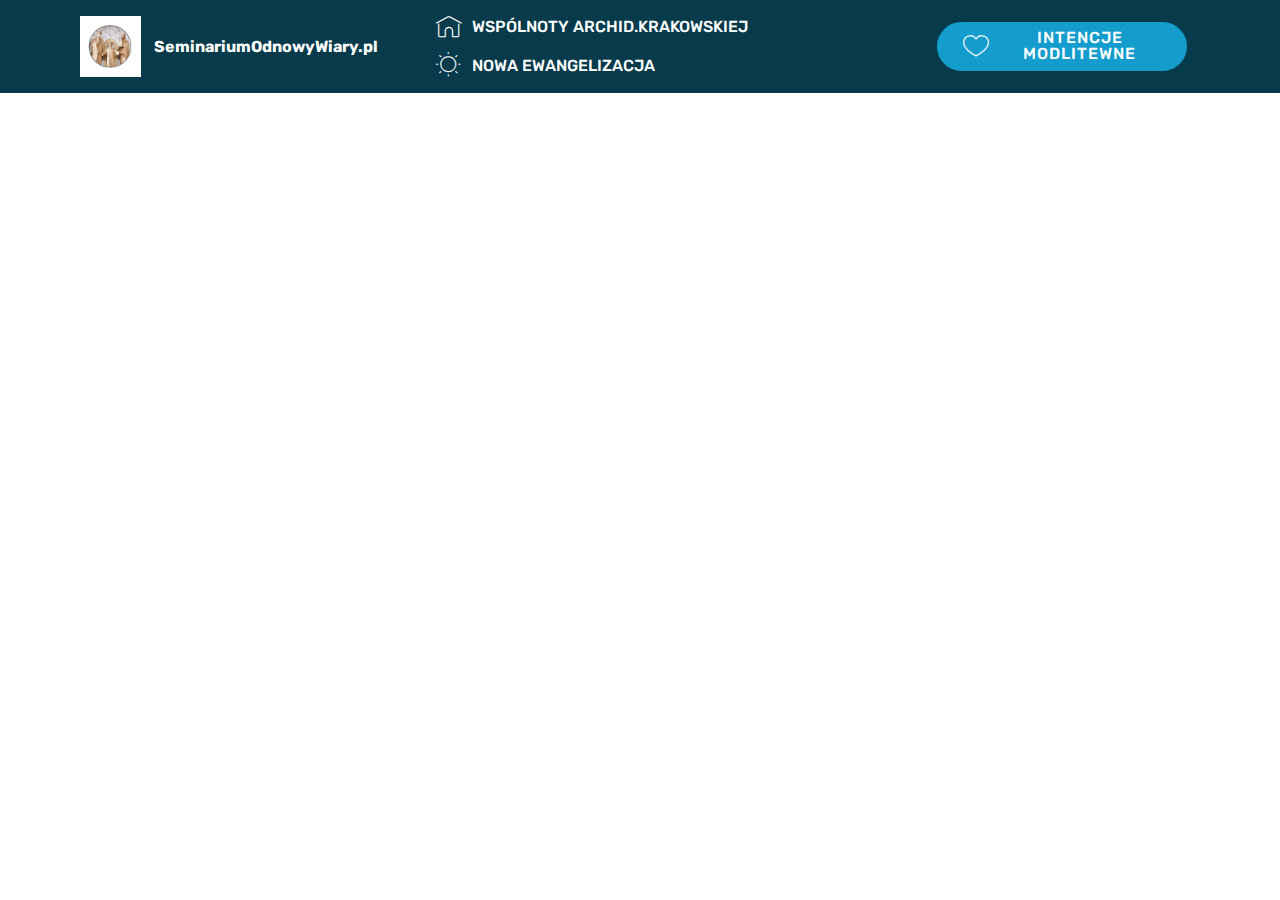
<file: page2.html>
<!DOCTYPE html>
<html >
<head>
  <!-- Site made with Mobirise Website Builder v4.6.3, https://mobirise.com -->
  <meta charset="UTF-8">
  <meta http-equiv="X-UA-Compatible" content="IE=edge">
  <meta name="generator" content="Mobirise v4.6.3, mobirise.com">
  <meta name="viewport" content="width=device-width, initial-scale=1, minimum-scale=1">
  <link rel="shortcut icon" href="assets/images/logo-300x300.png" type="image/x-icon">
  <meta name="description" content="Website Generator Description">
  <title>ROZWAŻANIA</title>
  <link rel="stylesheet" href="assets/web/assets/mobirise-icons/mobirise-icons.css">
  <link rel="stylesheet" href="assets/tether/tether.min.css">
  <link rel="stylesheet" href="assets/bootstrap/css/bootstrap.min.css">
  <link rel="stylesheet" href="assets/bootstrap/css/bootstrap-grid.min.css">
  <link rel="stylesheet" href="assets/bootstrap/css/bootstrap-reboot.min.css">
  <link rel="stylesheet" href="assets/dropdown/css/style.css">
  <link rel="stylesheet" href="assets/theme/css/style.css">
  <link rel="stylesheet" href="assets/mobirise/css/mbr-additional.css" type="text/css">
  
  
  
</head>
<body>
  <section class="menu cid-qFElbeDAs7" once="menu" id="menu1-n">

    

    <nav class="navbar navbar-expand beta-menu navbar-dropdown align-items-center navbar-fixed-top navbar-toggleable-sm">
        <button class="navbar-toggler navbar-toggler-right" type="button" data-toggle="collapse" data-target="#navbarSupportedContent" aria-controls="navbarSupportedContent" aria-expanded="false" aria-label="Toggle navigation">
            <div class="hamburger">
                <span></span>
                <span></span>
                <span></span>
                <span></span>
            </div>
        </button>
        <div class="menu-logo">
            <div class="navbar-brand">
                <span class="navbar-logo">
                    <a href="https://mobirise.com">
                         <img src="assets/images/logo-300x300.png" alt="Mobirise" title="" style="height: 3.8rem;">
                    </a>
                </span>
                <span class="navbar-caption-wrap"><a class="navbar-caption text-white display-4" href="https://mobirise.com">SeminariumOdnowyWiary.pl</a></span>
            </div>
        </div>
        <div class="collapse navbar-collapse" id="navbarSupportedContent">
            <ul class="navbar-nav nav-dropdown" data-app-modern-menu="true"><li class="nav-item">
                    <a class="nav-link link text-white display-4" href="http://ne.diecezja.pl/wp/?page_id=18" target="_blank">
                        <span class="mbri-home mbr-iconfont mbr-iconfont-btn"></span>WSPÓLNOTY ARCHID.KRAKOWSKIEJ</a>
                </li>
                <li class="nav-item">
                    <a class="nav-link link text-white display-4" href="http://nowaewangelizacja.org/" target="_blank"><span class="mbri-sun mbr-iconfont mbr-iconfont-btn"></span>
                        NOWA EWANGELIZACJA</a>
                </li></ul>
            <div class="navbar-buttons mbr-section-btn"><a class="btn btn-sm btn-primary display-4" href="page6.html#content4-10"><span class="mbri-hearth mbr-iconfont mbr-iconfont-btn"></span>
                    INTENCJE MODLITEWNE</a></div>
        </div>
    </nav>
</section>


  <section class="engine"><a href="https://mobirise.ws/c">best site maker</a></section><script src="assets/web/assets/jquery/jquery.min.js"></script>
  <script src="assets/popper/popper.min.js"></script>
  <script src="assets/tether/tether.min.js"></script>
  <script src="assets/bootstrap/js/bootstrap.min.js"></script>
  <script src="assets/smoothscroll/smooth-scroll.js"></script>
  <script src="assets/dropdown/js/script.min.js"></script>
  <script src="assets/touchswipe/jquery.touch-swipe.min.js"></script>
  <script src="assets/theme/js/script.js"></script>
  
  
</body>
</html>
</file>
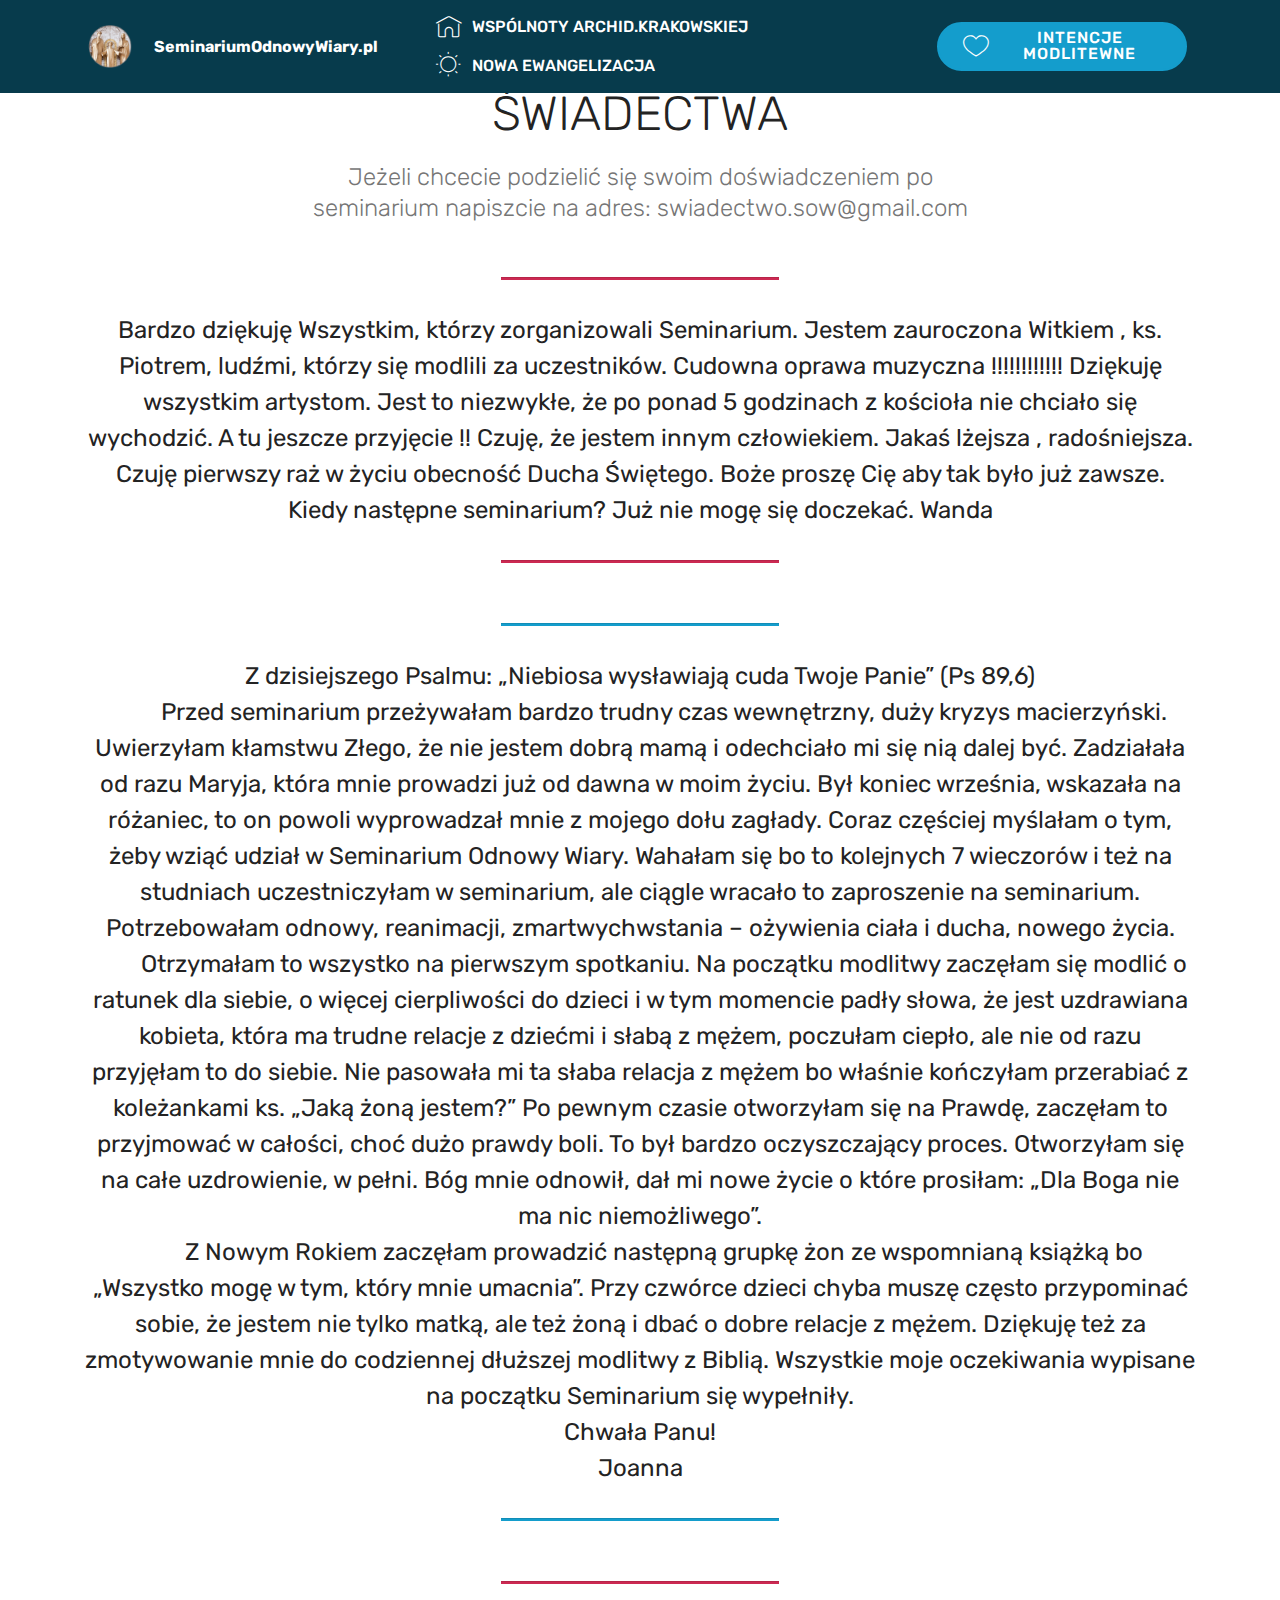
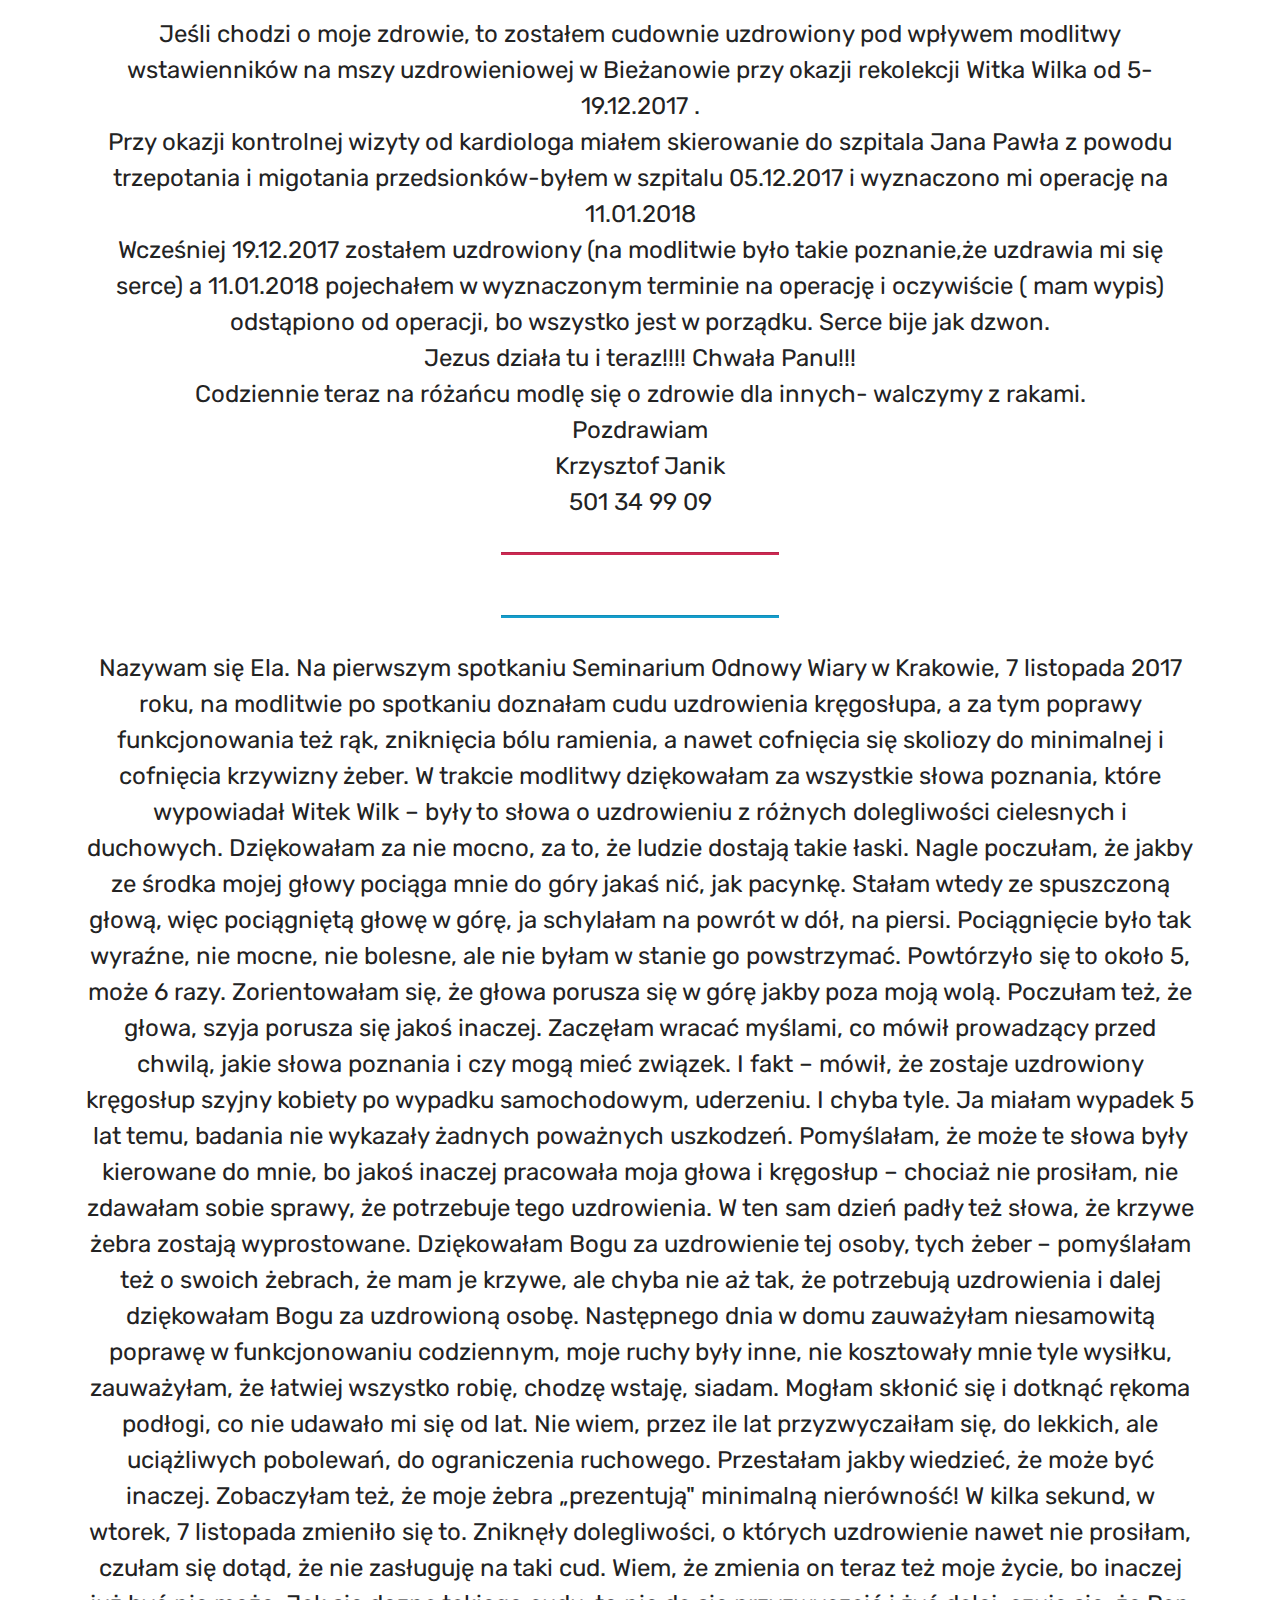
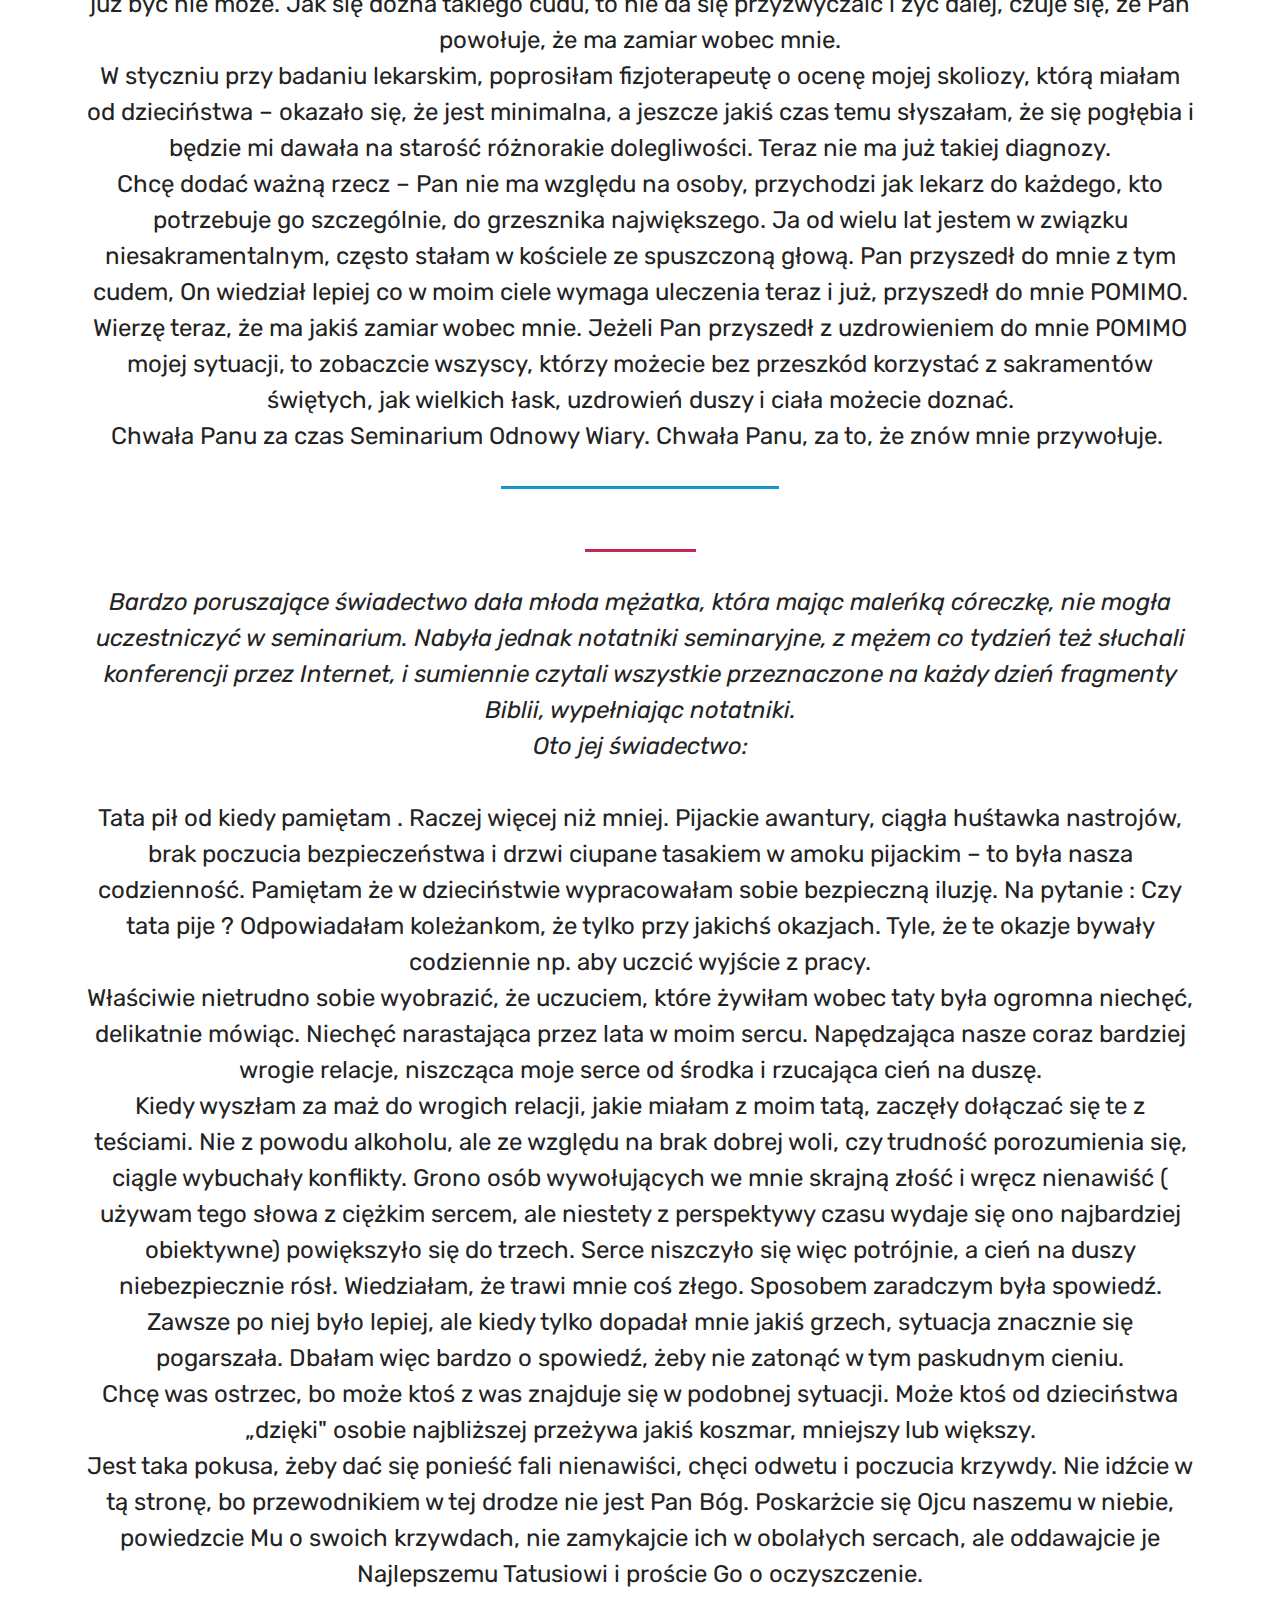
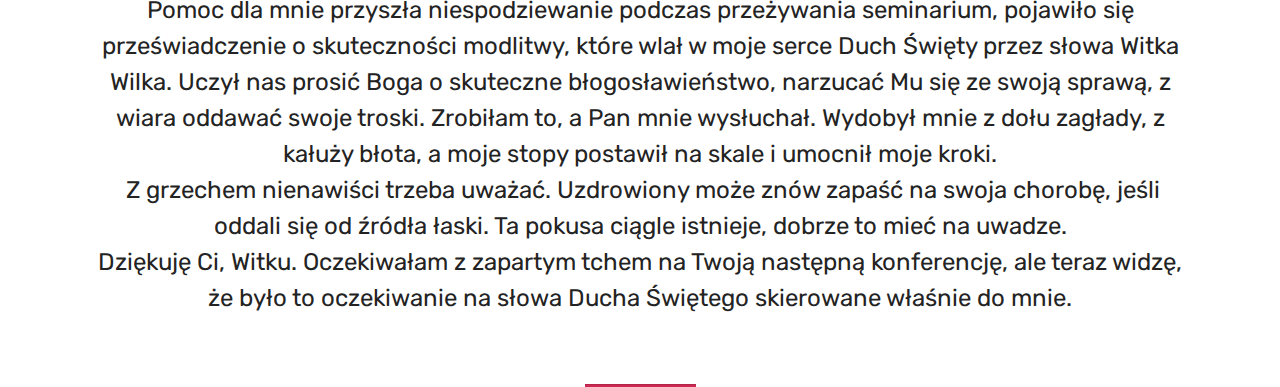
<file: page3.html>
<!DOCTYPE html>
<html >
<head>
  <!-- Site made with Mobirise Website Builder v4.6.3, https://mobirise.com -->
  <meta charset="UTF-8">
  <meta http-equiv="X-UA-Compatible" content="IE=edge">
  <meta name="generator" content="Mobirise v4.6.3, mobirise.com">
  <meta name="viewport" content="width=device-width, initial-scale=1, minimum-scale=1">
  <link rel="shortcut icon" href="assets/images/logo-do-nowej-strony-300x300.png" type="image/x-icon">
  <meta name="description" content="Web Generator Description">
  <title>ŚWIADECTWA</title>
  <link rel="stylesheet" href="assets/web/assets/mobirise-icons/mobirise-icons.css">
  <link rel="stylesheet" href="assets/tether/tether.min.css">
  <link rel="stylesheet" href="assets/bootstrap/css/bootstrap.min.css">
  <link rel="stylesheet" href="assets/bootstrap/css/bootstrap-grid.min.css">
  <link rel="stylesheet" href="assets/bootstrap/css/bootstrap-reboot.min.css">
  <link rel="stylesheet" href="assets/dropdown/css/style.css">
  <link rel="stylesheet" href="assets/theme/css/style.css">
  <link rel="stylesheet" href="assets/mobirise/css/mbr-additional.css" type="text/css">
  
  
  
</head>
<body>
  <section class="menu cid-qFElbeDAs7" once="menu" id="menu1-o">

    

    <nav class="navbar navbar-expand beta-menu navbar-dropdown align-items-center navbar-fixed-top navbar-toggleable-sm">
        <button class="navbar-toggler navbar-toggler-right" type="button" data-toggle="collapse" data-target="#navbarSupportedContent" aria-controls="navbarSupportedContent" aria-expanded="false" aria-label="Toggle navigation">
            <div class="hamburger">
                <span></span>
                <span></span>
                <span></span>
                <span></span>
            </div>
        </button>
        <div class="menu-logo">
            <div class="navbar-brand">
                <span class="navbar-logo">
                    <a href="https://mobirise.com">
                         <img src="assets/images/logo-do-nowej-strony-300x300.png" alt="Mobirise" title="" style="height: 3.8rem;">
                    </a>
                </span>
                <span class="navbar-caption-wrap"><a class="navbar-caption text-white display-4" href="index.html#header1-2">SeminariumOdnowyWiary.pl</a></span>
            </div>
        </div>
        <div class="collapse navbar-collapse" id="navbarSupportedContent">
            <ul class="navbar-nav nav-dropdown" data-app-modern-menu="true"><li class="nav-item">
                    <a class="nav-link link text-white display-4" href="http://ne.diecezja.pl/wp/?page_id=18" target="_blank">
                        <span class="mbri-home mbr-iconfont mbr-iconfont-btn"></span>WSPÓLNOTY ARCHID.KRAKOWSKIEJ</a>
                </li>
                <li class="nav-item">
                    <a class="nav-link link text-white display-4" href="http://nowaewangelizacja.org/" target="_blank"><span class="mbri-sun mbr-iconfont mbr-iconfont-btn"></span>
                        NOWA EWANGELIZACJA</a>
                </li></ul>
            <div class="navbar-buttons mbr-section-btn"><a class="btn btn-sm btn-primary display-4" href="page6.html#content4-10"><span class="mbri-hearth mbr-iconfont mbr-iconfont-btn"></span>
                    INTENCJE MODLITEWNE</a></div>
        </div>
    </nav>
</section>

<section class="engine"><a href="https://mobirise.ws/j">design your own website</a></section><section class="mbr-section content4 cid-qFNcWTi2tV" id="content4-v">

    

    <div class="container">
        <div class="media-container-row">
            <div class="title col-12 col-md-8">
                <h2 class="align-center pb-3 mbr-fonts-style display-2">ŚWIADECTWA</h2>
                <h3 class="mbr-section-subtitle align-center mbr-light mbr-fonts-style display-5">Jeżeli chcecie podzielić się swoim doświadczeniem po seminarium napiszcie na adres: swiadectwo.sow@gmail.com</h3>
                
            </div>
        </div>
    </div>
</section>

<section class="mbr-section article content9 cid-qFNcZuzEET" id="content9-w">
    
     

    <div class="container">
        <div class="inner-container" style="width: 100%;">
            <hr class="line" style="width: 25%;">
            <div class="section-text align-center mbr-fonts-style display-5">Bardzo dziękuję  Wszystkim, którzy  zorganizowali Seminarium. Jestem zauroczona Witkiem , ks. Piotrem, ludźmi, którzy  się modlili za uczestników. Cudowna oprawa muzyczna !!!!!!!!!!!! Dziękuję   wszystkim artystom. Jest to niezwykłe,  że  po ponad 5 godzinach z kościoła  nie chciało się  wychodzić. A tu jeszcze przyjęcie !! Czuję,  że  jestem innym człowiekiem. Jakaś  lżejsza  , radośniejsza. Czuję pierwszy  raż w życiu obecność  Ducha Świętego.  Boże  proszę  Cię  aby tak było  już  zawsze. Kiedy następne  seminarium? Już  nie mogę  się  doczekać. Wanda</div>
            <hr class="line" style="width: 25%;">
        </div>
        </div>
</section>

<section class="mbr-section article content9 cid-qLa6udTYuC" id="content9-17">
    
     

    <div class="container">
        <div class="inner-container" style="width: 100%;">
            <hr class="line" style="width: 25%;">
            <div class="section-text align-center mbr-fonts-style display-5">Z dzisiejszego Psalmu: „Niebiosa wysławiają cuda Twoje Panie” (Ps 89,6)
<div>
</div><div>&nbsp; &nbsp; &nbsp; &nbsp; Przed seminarium przeżywałam bardzo trudny czas wewnętrzny,  duży kryzys macierzyński. Uwierzyłam kłamstwu Złego, że nie jestem dobrą mamą i odechciało mi się nią dalej być. Zadziałała od razu Maryja, która mnie prowadzi już od dawna w moim życiu. Był koniec września, wskazała na różaniec, to on powoli  wyprowadzał mnie z mojego dołu zagłady. Coraz częściej myślałam o tym, żeby wziąć udział w Seminarium Odnowy Wiary. Wahałam się bo to kolejnych 7 wieczorów i też na studniach uczestniczyłam w seminarium, ale ciągle wracało to zaproszenie na seminarium. Potrzebowałam odnowy, reanimacji, zmartwychwstania – ożywienia ciała i ducha, nowego życia.
</div><div>&nbsp; &nbsp; &nbsp; &nbsp; Otrzymałam to wszystko na pierwszym spotkaniu. Na początku modlitwy zaczęłam się modlić o ratunek dla siebie, o więcej cierpliwości do dzieci i w tym momencie padły słowa, że jest uzdrawiana kobieta, która ma trudne relacje z dziećmi i słabą z mężem, poczułam ciepło, ale nie od razu przyjęłam to do siebie. Nie pasowała mi ta słaba relacja z mężem bo właśnie kończyłam przerabiać z koleżankami ks. „Jaką żoną jestem?” Po pewnym czasie otworzyłam się na Prawdę, zaczęłam to przyjmować w całości, choć dużo prawdy boli. To był bardzo oczyszczający proces. Otworzyłam się na całe uzdrowienie, w pełni. Bóg mnie odnowił, dał mi nowe życie o które prosiłam: „Dla Boga nie ma nic niemożliwego”.
</div><div>&nbsp; &nbsp; &nbsp; &nbsp; Z Nowym Rokiem zaczęłam prowadzić następną grupkę żon ze wspomnianą książką bo „Wszystko mogę  w tym, który mnie umacnia”. Przy czwórce dzieci chyba muszę często przypominać sobie, że jestem nie tylko matką, ale też żoną i dbać o dobre relacje z mężem. Dziękuję też za zmotywowanie mnie do codziennej dłuższej modlitwy z Biblią. Wszystkie moje oczekiwania wypisane na początku Seminarium się wypełniły.
</div><div>
</div><div>
</div><div>Chwała Panu!
</div><div>Joanna</div></div>
            <hr class="line" style="width: 25%;">
        </div>
        </div>
</section>

<section class="mbr-section article content9 cid-qLa6vBR4DN" id="content9-18">
    
     

    <div class="container">
        <div class="inner-container" style="width: 100%;">
            <hr class="line" style="width: 25%;">
            <div class="section-text align-center mbr-fonts-style display-5">Jeśli chodzi o moje zdrowie, to zostałem cudownie uzdrowiony pod wpływem modlitwy wstawienników na mszy uzdrowieniowej w Bieżanowie  przy okazji rekolekcji Witka Wilka od 5-19.12.2017 .
<div>Przy okazji kontrolnej wizyty od kardiologa miałem skierowanie do szpitala Jana Pawła z powodu trzepotania i migotania przedsionków-byłem w szpitalu 05.12.2017 i wyznaczono mi operację na 11.01.2018
</div><div>Wcześniej 19.12.2017 zostałem uzdrowiony (na modlitwie było takie poznanie,że uzdrawia mi się serce) a 11.01.2018 pojechałem  w wyznaczonym terminie na operację i oczywiście ( mam wypis) odstąpiono od operacji, bo wszystko jest w porządku. Serce bije jak dzwon.
</div><div>Jezus działa tu i teraz!!!! Chwała Panu!!!
</div><div>Codziennie teraz na różańcu modlę się  o zdrowie dla innych- walczymy z rakami.
</div><div>Pozdrawiam
</div><div>Krzysztof Janik
</div><div>501 34 99 09</div></div>
            <hr class="line" style="width: 25%;">
        </div>
        </div>
</section>

<section class="mbr-section article content9 cid-qLaCoMuW4i" id="content9-19">
    
     

    <div class="container">
        <div class="inner-container" style="width: 100%;">
            <hr class="line" style="width: 25%;">
            <div class="section-text align-center mbr-fonts-style display-5">Nazywam się Ela. Na pierwszym spotkaniu Seminarium Odnowy Wiary w Krakowie, 7 listopada 2017 roku, na modlitwie po spotkaniu doznałam cudu uzdrowienia kręgosłupa, a za tym poprawy funkcjonowania też rąk, zniknięcia bólu ramienia, a nawet cofnięcia się skoliozy do minimalnej i cofnięcia krzywizny żeber. W trakcie modlitwy dziękowałam za wszystkie słowa poznania, które wypowiadał Witek Wilk – były to słowa o uzdrowieniu z różnych dolegliwości cielesnych i duchowych. Dziękowałam za nie mocno, za to, że ludzie dostają takie łaski. Nagle poczułam, że jakby ze środka mojej głowy pociąga mnie do góry jakaś nić, jak pacynkę. Stałam wtedy ze spuszczoną głową, więc pociągniętą głowę w górę, ja schylałam na powrót w dół, na piersi. Pociągnięcie było tak wyraźne, nie mocne, nie bolesne, ale nie byłam w stanie go powstrzymać. Powtórzyło się to około 5, może 6 razy. Zorientowałam się, że głowa porusza się w górę jakby poza moją wolą. Poczułam też, że głowa, szyja porusza się jakoś inaczej. Zaczęłam wracać myślami, co mówił prowadzący przed chwilą, jakie słowa poznania i czy mogą mieć związek. I fakt – mówił, że zostaje uzdrowiony kręgosłup szyjny kobiety po wypadku samochodowym, uderzeniu. I chyba tyle. Ja miałam wypadek 5 lat temu, badania nie wykazały żadnych poważnych uszkodzeń. Pomyślałam, że może te słowa były kierowane do mnie, bo jakoś inaczej pracowała moja głowa i kręgosłup – chociaż nie prosiłam, nie zdawałam sobie sprawy, że potrzebuje tego uzdrowienia. W ten sam dzień padły też słowa, że krzywe żebra zostają wyprostowane. Dziękowałam Bogu za uzdrowienie tej osoby, tych żeber – pomyślałam też o swoich żebrach, że mam je krzywe, ale chyba nie aż tak, że potrzebują uzdrowienia i dalej dziękowałam Bogu za uzdrowioną osobę. Następnego dnia w domu zauważyłam niesamowitą poprawę w funkcjonowaniu codziennym, moje ruchy były inne, nie kosztowały mnie tyle wysiłku, zauważyłam, że łatwiej wszystko robię, chodzę wstaję, siadam. Mogłam skłonić się i dotknąć rękoma podłogi, co nie udawało mi się od lat. Nie wiem, przez ile lat przyzwyczaiłam się, do lekkich, ale uciążliwych pobolewań, do ograniczenia ruchowego. Przestałam jakby wiedzieć, że może być inaczej. Zobaczyłam też, że moje żebra „prezentują" minimalną nierówność! W kilka sekund, w wtorek, 7 listopada zmieniło się to. Zniknęły dolegliwości, o których uzdrowienie nawet nie prosiłam, czułam się dotąd, że nie zasługuję na taki cud. Wiem, że zmienia on teraz też moje życie, bo inaczej już być nie może. Jak się dozna takiego cudu, to nie da się przyzwyczaić i żyć dalej, czuje się, że Pan powołuje, że ma zamiar wobec mnie.  
<div>W styczniu przy badaniu lekarskim, poprosiłam fizjoterapeutę o ocenę mojej skoliozy, którą miałam od dzieciństwa – okazało się, że jest minimalna, a jeszcze jakiś czas temu słyszałam, że się pogłębia i będzie mi dawała na starość różnorakie dolegliwości. Teraz nie ma już takiej diagnozy. 
</div><div>Chcę dodać ważną rzecz – Pan nie ma względu na osoby, przychodzi jak lekarz do każdego, kto potrzebuje go szczególnie, do grzesznika największego. Ja od wielu lat jestem w związku niesakramentalnym, często stałam w kościele ze spuszczoną głową. Pan przyszedł do mnie z tym cudem, On wiedział lepiej co w moim ciele wymaga uleczenia teraz i już, przyszedł do mnie POMIMO. Wierzę teraz, że ma jakiś zamiar wobec mnie. Jeżeli Pan przyszedł z uzdrowieniem do mnie POMIMO mojej sytuacji, to zobaczcie wszyscy, którzy możecie bez przeszkód korzystać z sakramentów świętych, jak wielkich łask, uzdrowień duszy i ciała możecie doznać. 
</div><div>Chwała Panu za czas Seminarium Odnowy Wiary. Chwała Panu, za to, że znów mnie przywołuje.&nbsp;</div></div>
            <hr class="line" style="width: 25%;">
        </div>
        </div>
</section>

<section class="mbr-section article content9 cid-qLaCxPIxI9" id="content9-1a">
    
     

    <div class="container">
        <div class="inner-container" style="width: 100%;">
            <hr class="line" style="width: 10%;">
            <div class="section-text align-center mbr-fonts-style display-5"><em>Bardzo poruszające świadectwo dała młoda mężatka, która mając maleńką córeczkę, nie mogła uczestniczyć w seminarium. Nabyła jednak notatniki seminaryjne, z mężem co tydzień też słuchali konferencji przez Internet, i sumiennie czytali wszystkie przeznaczone na każdy dzień fragmenty Biblii, wypełniając notatniki.
</em><div><em>Oto jej świadectwo:</em></div><br><div>Tata pił od kiedy pamiętam . Raczej więcej niż mniej. Pijackie awantury, ciągła huśtawka nastrojów, brak poczucia bezpieczeństwa i drzwi ciupane tasakiem w amoku pijackim – to była nasza codzienność. Pamiętam że w dzieciństwie wypracowałam sobie bezpieczną iluzję. Na pytanie : Czy tata pije ? Odpowiadałam koleżankom, że tylko przy jakichś okazjach. Tyle, że te okazje bywały codziennie np. aby uczcić wyjście z pracy.
</div><div>Właściwie nietrudno sobie wyobrazić, że uczuciem, które żywiłam wobec taty była ogromna niechęć, delikatnie mówiąc. Niechęć narastająca przez lata w moim sercu. Napędzająca nasze coraz bardziej wrogie relacje, niszcząca moje serce od środka i rzucająca cień na duszę.
</div><div>Kiedy wyszłam za maż do wrogich relacji, jakie miałam z moim tatą, zaczęły dołączać się te z teściami. Nie z powodu alkoholu, ale ze względu na brak dobrej woli, czy trudność porozumienia się, ciągle wybuchały konflikty. Grono osób wywołujących we mnie skrajną złość i wręcz nienawiść ( używam tego słowa z ciężkim sercem, ale niestety z perspektywy czasu wydaje się ono najbardziej obiektywne) powiększyło się do trzech. Serce niszczyło się więc potrójnie, a cień na duszy niebezpiecznie rósł. Wiedziałam, że trawi mnie coś złego. Sposobem zaradczym była spowiedź. Zawsze po niej było lepiej, ale kiedy tylko dopadał mnie jakiś grzech, sytuacja znacznie się pogarszała. Dbałam więc bardzo o spowiedź, żeby nie zatonąć w tym paskudnym cieniu.
</div><div>Chcę was ostrzec, bo może ktoś z was znajduje się w podobnej sytuacji. Może ktoś od dzieciństwa „dzięki" osobie najbliższej przeżywa jakiś koszmar, mniejszy lub większy.
</div><div>Jest taka pokusa, żeby dać się ponieść fali nienawiści, chęci odwetu i poczucia krzywdy. Nie idźcie w tą stronę, bo przewodnikiem w tej drodze nie jest Pan Bóg. Poskarżcie się Ojcu naszemu w niebie, powiedzcie Mu o swoich krzywdach, nie zamykajcie ich w obolałych sercach, ale oddawajcie je Najlepszemu Tatusiowi i proście Go o oczyszczenie.
</div><div>Pomoc dla mnie przyszła niespodziewanie podczas przeżywania seminarium, pojawiło się przeświadczenie o skuteczności modlitwy, które wlał w moje serce Duch Święty przez słowa Witka Wilka. Uczył nas prosić Boga o skuteczne błogosławieństwo, narzucać Mu się ze swoją sprawą, z wiara oddawać swoje troski. Zrobiłam to, a Pan mnie wysłuchał. Wydobył mnie z dołu zagłady, z kałuży błota, a moje stopy postawił na skale i umocnił moje kroki.
</div><div>&nbsp;Z grzechem nienawiści trzeba uważać. Uzdrowiony może znów zapaść na swoja chorobę, jeśli oddali się od źródła łaski. Ta pokusa ciągle istnieje, dobrze to mieć na uwadze.
</div><div>Dziękuję Ci, Witku. Oczekiwałam z zapartym tchem na Twoją następną konferencję, ale teraz widzę, że było to oczekiwanie na słowa Ducha Świętego skierowane właśnie do mnie.
</div><div>
</div><div><br></div></div>
            <hr class="line" style="width: 10%;">
        </div>
        </div>
</section>


  <script src="assets/web/assets/jquery/jquery.min.js"></script>
  <script src="assets/popper/popper.min.js"></script>
  <script src="assets/tether/tether.min.js"></script>
  <script src="assets/bootstrap/js/bootstrap.min.js"></script>
  <script src="assets/smoothscroll/smooth-scroll.js"></script>
  <script src="assets/dropdown/js/script.min.js"></script>
  <script src="assets/touchswipe/jquery.touch-swipe.min.js"></script>
  <script src="assets/theme/js/script.js"></script>
  
  
</body>
</html>
</file>
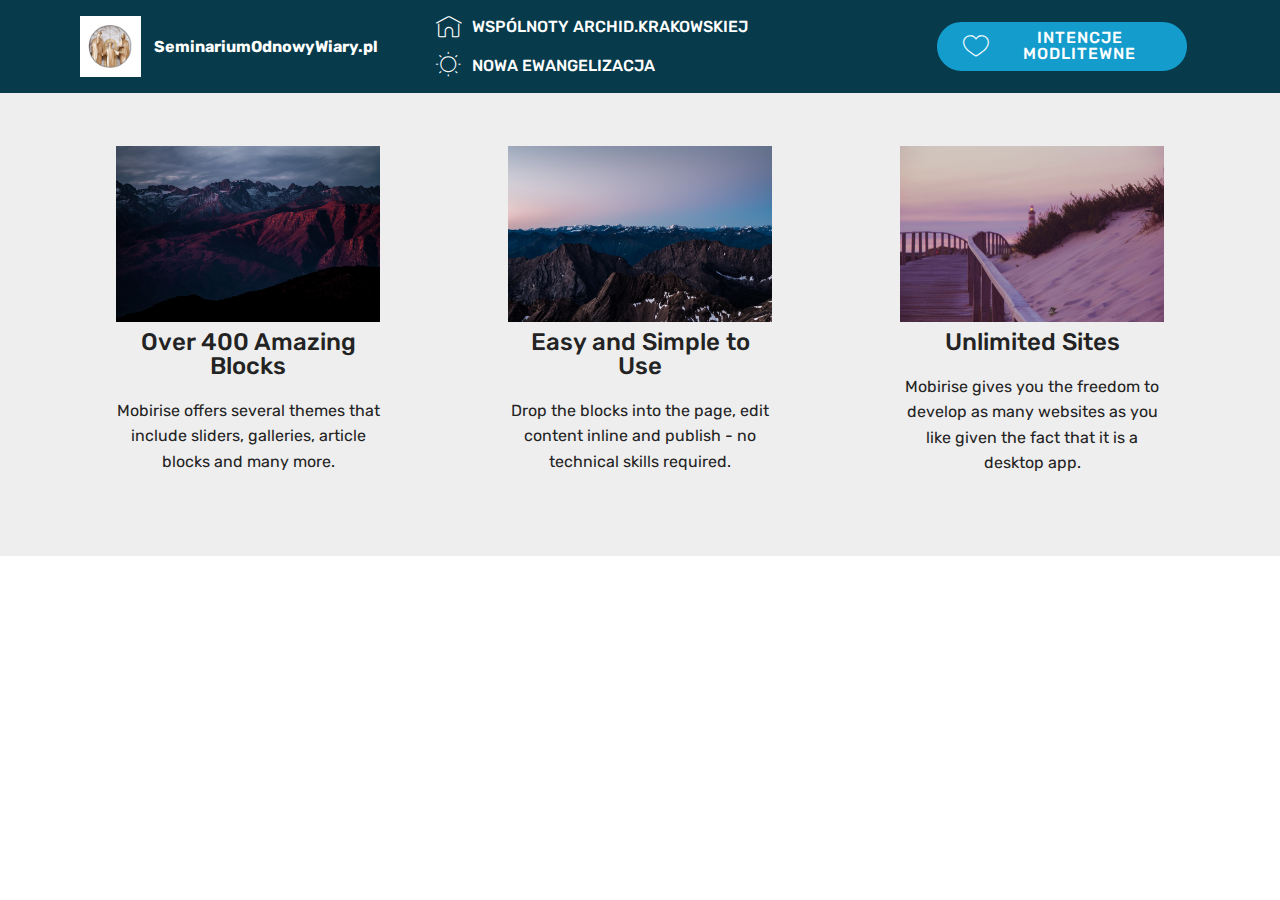
<file: page4.html>
<!DOCTYPE html>
<html >
<head>
  <!-- Site made with Mobirise Website Builder v4.6.3, https://mobirise.com -->
  <meta charset="UTF-8">
  <meta http-equiv="X-UA-Compatible" content="IE=edge">
  <meta name="generator" content="Mobirise v4.6.3, mobirise.com">
  <meta name="viewport" content="width=device-width, initial-scale=1, minimum-scale=1">
  <link rel="shortcut icon" href="assets/images/logo-300x300.png" type="image/x-icon">
  <meta name="description" content="Web Page Generator Description">
  <title>WSPÓLNOTY</title>
  <link rel="stylesheet" href="assets/web/assets/mobirise-icons/mobirise-icons.css">
  <link rel="stylesheet" href="assets/tether/tether.min.css">
  <link rel="stylesheet" href="assets/bootstrap/css/bootstrap.min.css">
  <link rel="stylesheet" href="assets/bootstrap/css/bootstrap-grid.min.css">
  <link rel="stylesheet" href="assets/bootstrap/css/bootstrap-reboot.min.css">
  <link rel="stylesheet" href="assets/dropdown/css/style.css">
  <link rel="stylesheet" href="assets/theme/css/style.css">
  <link rel="stylesheet" href="assets/mobirise/css/mbr-additional.css" type="text/css">
  
  
  
</head>
<body>
  <section class="menu cid-qFElbeDAs7" once="menu" id="menu1-p">

    

    <nav class="navbar navbar-expand beta-menu navbar-dropdown align-items-center navbar-fixed-top navbar-toggleable-sm">
        <button class="navbar-toggler navbar-toggler-right" type="button" data-toggle="collapse" data-target="#navbarSupportedContent" aria-controls="navbarSupportedContent" aria-expanded="false" aria-label="Toggle navigation">
            <div class="hamburger">
                <span></span>
                <span></span>
                <span></span>
                <span></span>
            </div>
        </button>
        <div class="menu-logo">
            <div class="navbar-brand">
                <span class="navbar-logo">
                    <a href="https://mobirise.com">
                         <img src="assets/images/logo-300x300.png" alt="Mobirise" title="" style="height: 3.8rem;">
                    </a>
                </span>
                <span class="navbar-caption-wrap"><a class="navbar-caption text-white display-4" href="https://mobirise.com">SeminariumOdnowyWiary.pl</a></span>
            </div>
        </div>
        <div class="collapse navbar-collapse" id="navbarSupportedContent">
            <ul class="navbar-nav nav-dropdown" data-app-modern-menu="true"><li class="nav-item">
                    <a class="nav-link link text-white display-4" href="http://ne.diecezja.pl/wp/?page_id=18" target="_blank">
                        <span class="mbri-home mbr-iconfont mbr-iconfont-btn"></span>WSPÓLNOTY ARCHID.KRAKOWSKIEJ</a>
                </li>
                <li class="nav-item">
                    <a class="nav-link link text-white display-4" href="http://nowaewangelizacja.org/" target="_blank"><span class="mbri-sun mbr-iconfont mbr-iconfont-btn"></span>
                        NOWA EWANGELIZACJA</a>
                </li></ul>
            <div class="navbar-buttons mbr-section-btn"><a class="btn btn-sm btn-primary display-4" href="page6.html#content4-10"><span class="mbri-hearth mbr-iconfont mbr-iconfont-btn"></span>
                    INTENCJE MODLITEWNE</a></div>
        </div>
    </nav>
</section>

<section class="engine"><a href="https://mobirise.ws/e">best website development software</a></section><section class="features13 cid-qFNclOZLP2" id="features13-t">

    

    
    <div class="container">
        <h2 class="mbr-section-title pb-3 mbr-fonts-style display-2">WSPÓLNOTY</h2>

        <div class="media-container-row container">
            <div class="card col-12 col-md-6 p-5 m-3 align-center col-lg-4">
                <div class="card-img">
                    <img src="assets/images/jumbotron.jpg" alt="Mobirise">
                </div>
                <h4 class="card-title py-2 mbr-fonts-style display-5">Over 400 Amazing Blocks</h4>
                <p class="mbr-text mbr-fonts-style display-7">Mobirise offers several themes that include sliders, galleries, article blocks and many more.</p>
            </div>
            <div class="card col-12 col-md-6 p-5 m-3 align-center col-lg-4">
                <div class="card-img">
                    <img src="assets/images/jumbotron2.jpg" alt="Mobirise">
                </div>
                <h4 class="card-title py-2 mbr-fonts-style display-5">Easy and Simple to Use</h4>
                <p class="mbr-text mbr-fonts-style display-7">Drop the blocks into the page, edit content inline and publish - no technical skills required.</p>
            </div>
            <div class="card col-12 col-md-6 p-5 m-3 align-center col-lg-4">
                <div class="card-img">
                    <img src="assets/images/background5.jpg" alt="Mobirise">
                </div>
                <h4 class="card-title py-2 mbr-fonts-style display-5">Unlimited Sites</h4>
                <p class="mbr-text mbr-fonts-style display-7">Mobirise gives you the freedom to develop as many websites as you like given the fact that it is a desktop app.</p>
            </div>    
        </div>
</div></section>


  <script src="assets/web/assets/jquery/jquery.min.js"></script>
  <script src="assets/popper/popper.min.js"></script>
  <script src="assets/tether/tether.min.js"></script>
  <script src="assets/bootstrap/js/bootstrap.min.js"></script>
  <script src="assets/smoothscroll/smooth-scroll.js"></script>
  <script src="assets/dropdown/js/script.min.js"></script>
  <script src="assets/touchswipe/jquery.touch-swipe.min.js"></script>
  <script src="assets/theme/js/script.js"></script>
  
  
</body>
</html>
</file>
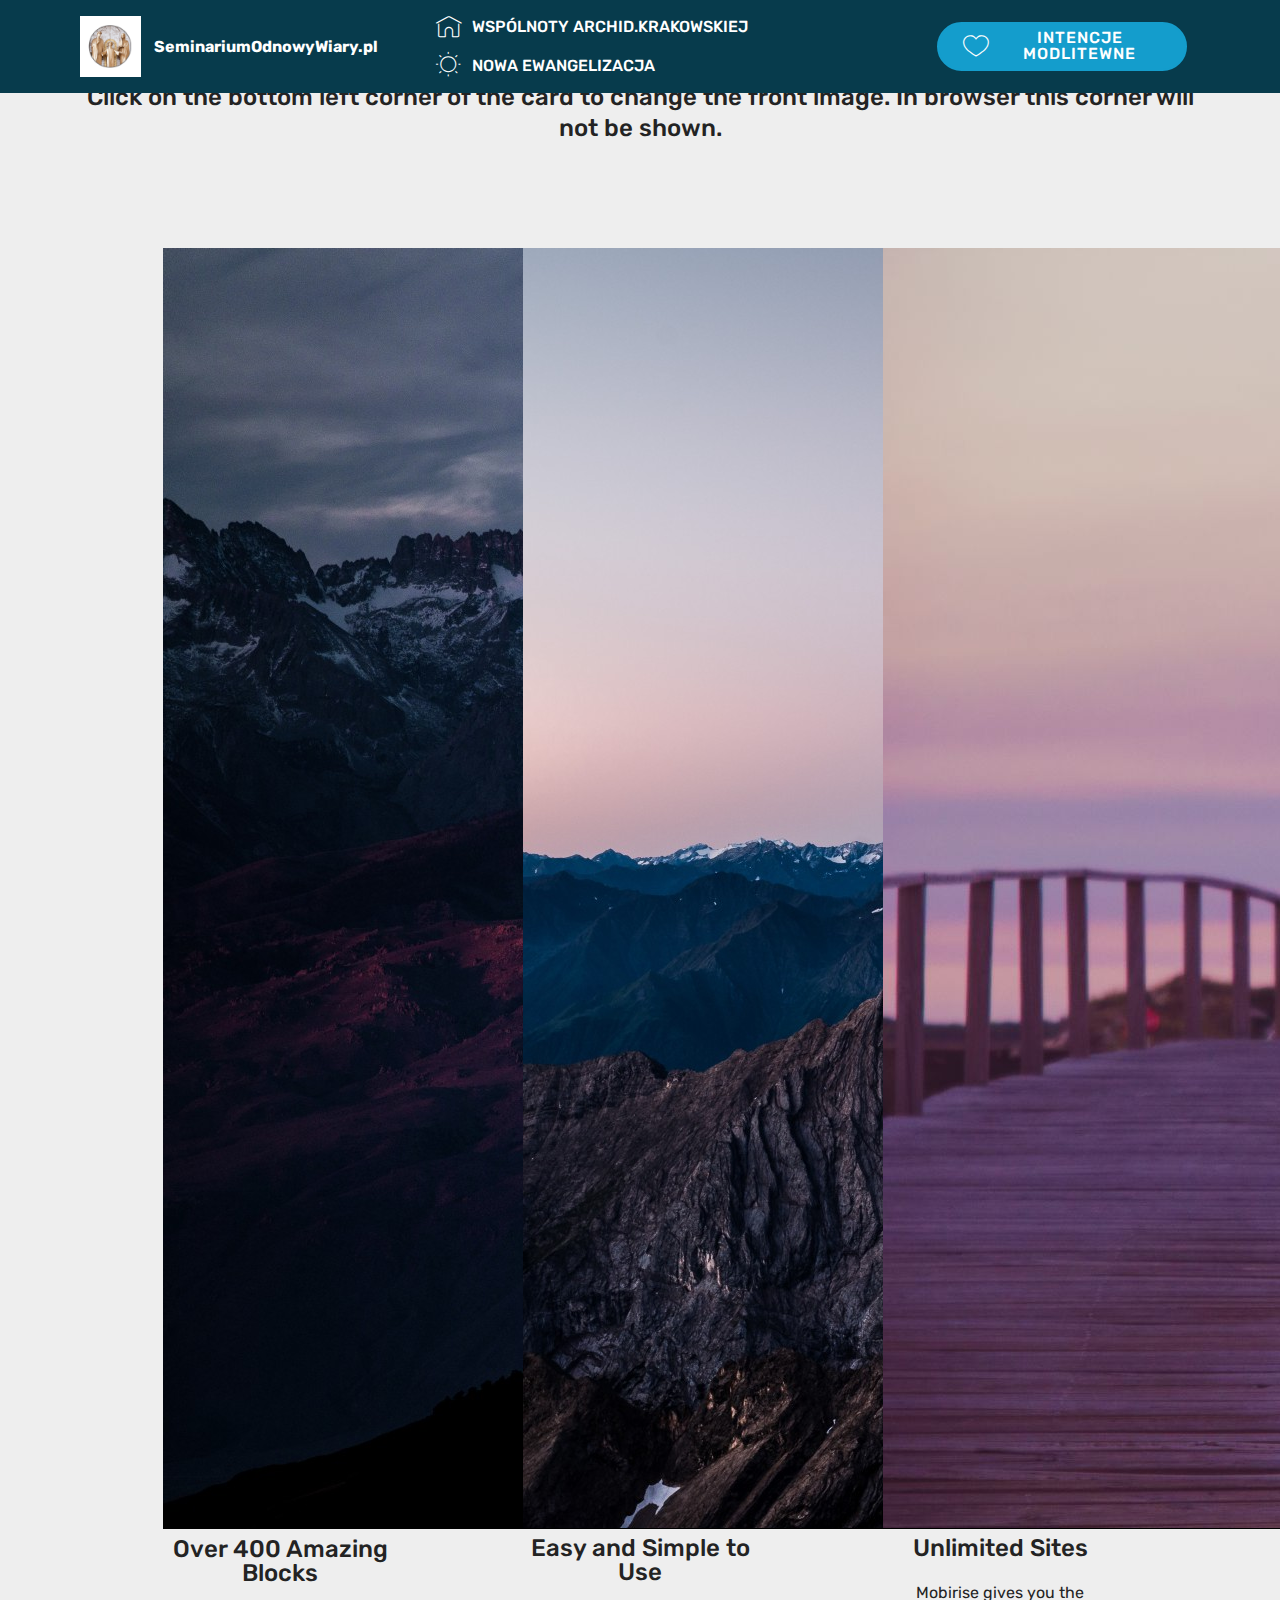
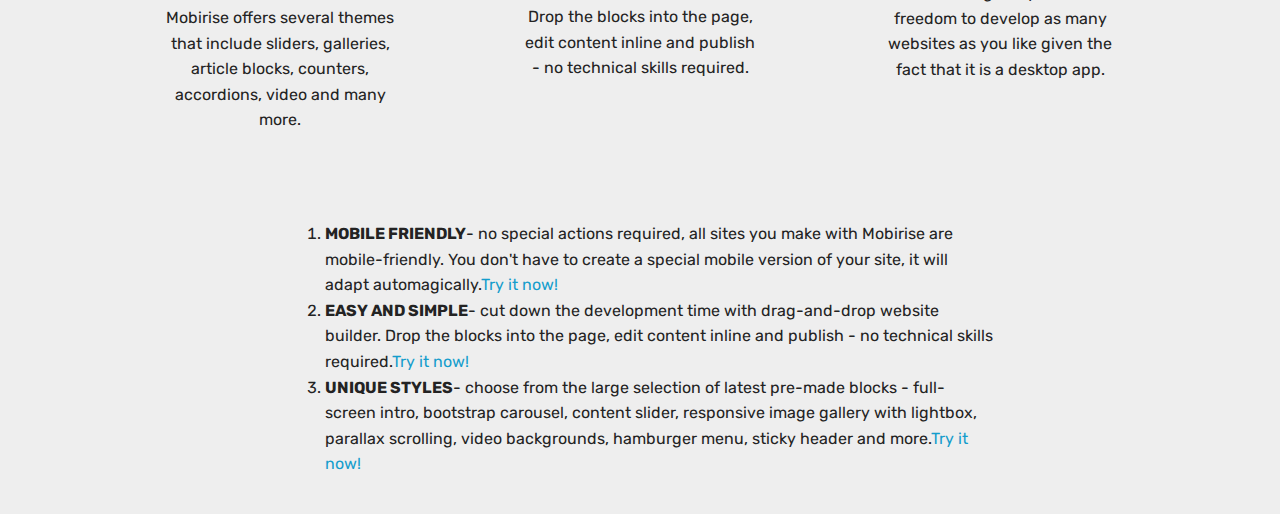
<file: page5.html>
<!DOCTYPE html>
<html >
<head>
  <!-- Site made with Mobirise Website Builder v4.6.3, https://mobirise.com -->
  <meta charset="UTF-8">
  <meta http-equiv="X-UA-Compatible" content="IE=edge">
  <meta name="generator" content="Mobirise v4.6.3, mobirise.com">
  <meta name="viewport" content="width=device-width, initial-scale=1, minimum-scale=1">
  <link rel="shortcut icon" href="assets/images/logo-300x300.png" type="image/x-icon">
  <meta name="description" content="Web Site Builder Description">
  <title>WIECZORY UWIELBIENIA</title>
  <link rel="stylesheet" href="assets/web/assets/mobirise-icons/mobirise-icons.css">
  <link rel="stylesheet" href="assets/tether/tether.min.css">
  <link rel="stylesheet" href="assets/bootstrap/css/bootstrap.min.css">
  <link rel="stylesheet" href="assets/bootstrap/css/bootstrap-grid.min.css">
  <link rel="stylesheet" href="assets/bootstrap/css/bootstrap-reboot.min.css">
  <link rel="stylesheet" href="assets/dropdown/css/style.css">
  <link rel="stylesheet" href="assets/theme/css/style.css">
  <link rel="stylesheet" href="assets/mobirise/css/mbr-additional.css" type="text/css">
  
  
  
</head>
<body>
  <section class="menu cid-qFElbeDAs7" once="menu" id="menu1-q">

    

    <nav class="navbar navbar-expand beta-menu navbar-dropdown align-items-center navbar-fixed-top navbar-toggleable-sm">
        <button class="navbar-toggler navbar-toggler-right" type="button" data-toggle="collapse" data-target="#navbarSupportedContent" aria-controls="navbarSupportedContent" aria-expanded="false" aria-label="Toggle navigation">
            <div class="hamburger">
                <span></span>
                <span></span>
                <span></span>
                <span></span>
            </div>
        </button>
        <div class="menu-logo">
            <div class="navbar-brand">
                <span class="navbar-logo">
                    <a href="https://mobirise.com">
                         <img src="assets/images/logo-300x300.png" alt="Mobirise" title="" style="height: 3.8rem;">
                    </a>
                </span>
                <span class="navbar-caption-wrap"><a class="navbar-caption text-white display-4" href="https://mobirise.com">SeminariumOdnowyWiary.pl</a></span>
            </div>
        </div>
        <div class="collapse navbar-collapse" id="navbarSupportedContent">
            <ul class="navbar-nav nav-dropdown" data-app-modern-menu="true"><li class="nav-item">
                    <a class="nav-link link text-white display-4" href="http://ne.diecezja.pl/wp/?page_id=18" target="_blank">
                        <span class="mbri-home mbr-iconfont mbr-iconfont-btn"></span>WSPÓLNOTY ARCHID.KRAKOWSKIEJ</a>
                </li>
                <li class="nav-item">
                    <a class="nav-link link text-white display-4" href="http://nowaewangelizacja.org/" target="_blank"><span class="mbri-sun mbr-iconfont mbr-iconfont-btn"></span>
                        NOWA EWANGELIZACJA</a>
                </li></ul>
            <div class="navbar-buttons mbr-section-btn"><a class="btn btn-sm btn-primary display-4" href="page6.html#content4-10"><span class="mbri-hearth mbr-iconfont mbr-iconfont-btn"></span>
                    INTENCJE MODLITEWNE</a></div>
        </div>
    </nav>
</section>

<section class="engine"><a href="https://mobirise.ws/m">drag and drop site builder</a></section><section class="features15 cid-qFNbM2gEqx" id="features15-r">

    

    
    <div class="container">
        <h2 class="mbr-section-title pb-3 align-center mbr-fonts-style display-2">WIECZORY UWIELBIENIA</h2>
        <h3 class="mbr-section-subtitle display-5 align-center mbr-fonts-style">Click on the bottom left corner of the card to change the front image. In browser this corner will not be shown.</h3>

        <div class="media-container-row container pt-5 mt-2">

            <div class="col-12 col-md-6 mb-4 col-lg-4">
                <div class="card flip-card p-5 align-center">
                    <div class="card-front card_cont">
                        <img src="assets/images/jumbotron.jpg" alt="Mobirise">
                    </div>
                    <div class="card_back card_cont">
                        <h4 class="card-title display-5 py-2 mbr-fonts-style">Over 400 Amazing Blocks</h4>
                        <p class="mbr-text mbr-fonts-style display-7">Mobirise offers several themes that include sliders, galleries, article blocks, counters, accordions, video and many more.</p>
                    </div>
                </div>
            </div>

            <div class="col-12 col-md-6 mb-4 col-lg-4">
                
                <div class="card flip-card p-5 align-center">
                    <div class="card-front card_cont">
                        <img src="assets/images/jumbotron2.jpg" alt="Mobirise">
                    </div>
                    <div class="card_back card_cont">
                        <h4 class="card-title py-2 mbr-fonts-style display-5">Easy and Simple to Use</h4>
                        <p class="mbr-text mbr-fonts-style display-7">Drop the blocks into the page, edit content inline and publish - no technical skills required.</p>
                    </div>
                </div>
            </div>
            
            <div class="col-12 col-md-6 mb-4 col-lg-4">
                <div class="card flip-card p-5 align-center">
                    <div class="card-front card_cont">
                        <img src="assets/images/background5.jpg" alt="Mobirise">
                    </div>
                    <div class="card_back card_cont">
                        <h4 class="card-title py-2 mbr-fonts-style display-5">Unlimited Sites</h4>
                        <p class="mbr-text mbr-fonts-style display-7">Mobirise gives you the freedom to develop as many websites as you like given the fact that it is a desktop app.</p>
                    </div>
                </div> 
            </div>

            
        </div>
</div></section>

<section class="mbr-section article content11 cid-qFNbXIHHRu" id="content11-s">
     

    <div class="container">
        <div class="media-container-row">
            <div class="mbr-text counter-container col-12 col-md-8 mbr-fonts-style display-7">
                <ol>
                    <li><strong>MOBILE FRIENDLY</strong>- no special actions required, all sites you make with Mobirise are mobile-friendly. You don't have to create a special mobile version of your site, it will adapt automagically.<a href="https://mobirise.com/">Try it now!</a></li>
                    <li><strong>EASY AND SIMPLE</strong>- cut down the development time with drag-and-drop website builder. Drop the blocks into the page, edit content inline and publish - no technical skills required.<a href="https://mobirise.com/">Try it now!</a></li>
                    <li><strong>UNIQUE STYLES</strong>- choose from the large selection of latest pre-made blocks - full-screen intro, bootstrap carousel, content slider, responsive image gallery with lightbox, parallax scrolling, video backgrounds, hamburger menu, sticky header and more.<a href="https://mobirise.com/">Try it now!</a></li>
                </ol>
            </div>
        </div>
    </div>
</section>


  <script src="assets/web/assets/jquery/jquery.min.js"></script>
  <script src="assets/popper/popper.min.js"></script>
  <script src="assets/tether/tether.min.js"></script>
  <script src="assets/bootstrap/js/bootstrap.min.js"></script>
  <script src="assets/smoothscroll/smooth-scroll.js"></script>
  <script src="assets/dropdown/js/script.min.js"></script>
  <script src="assets/touchswipe/jquery.touch-swipe.min.js"></script>
  <script src="assets/mbr-flip-card/mbr-flip-card.js"></script>
  <script src="assets/theme/js/script.js"></script>
  
  
</body>
</html>
</file>
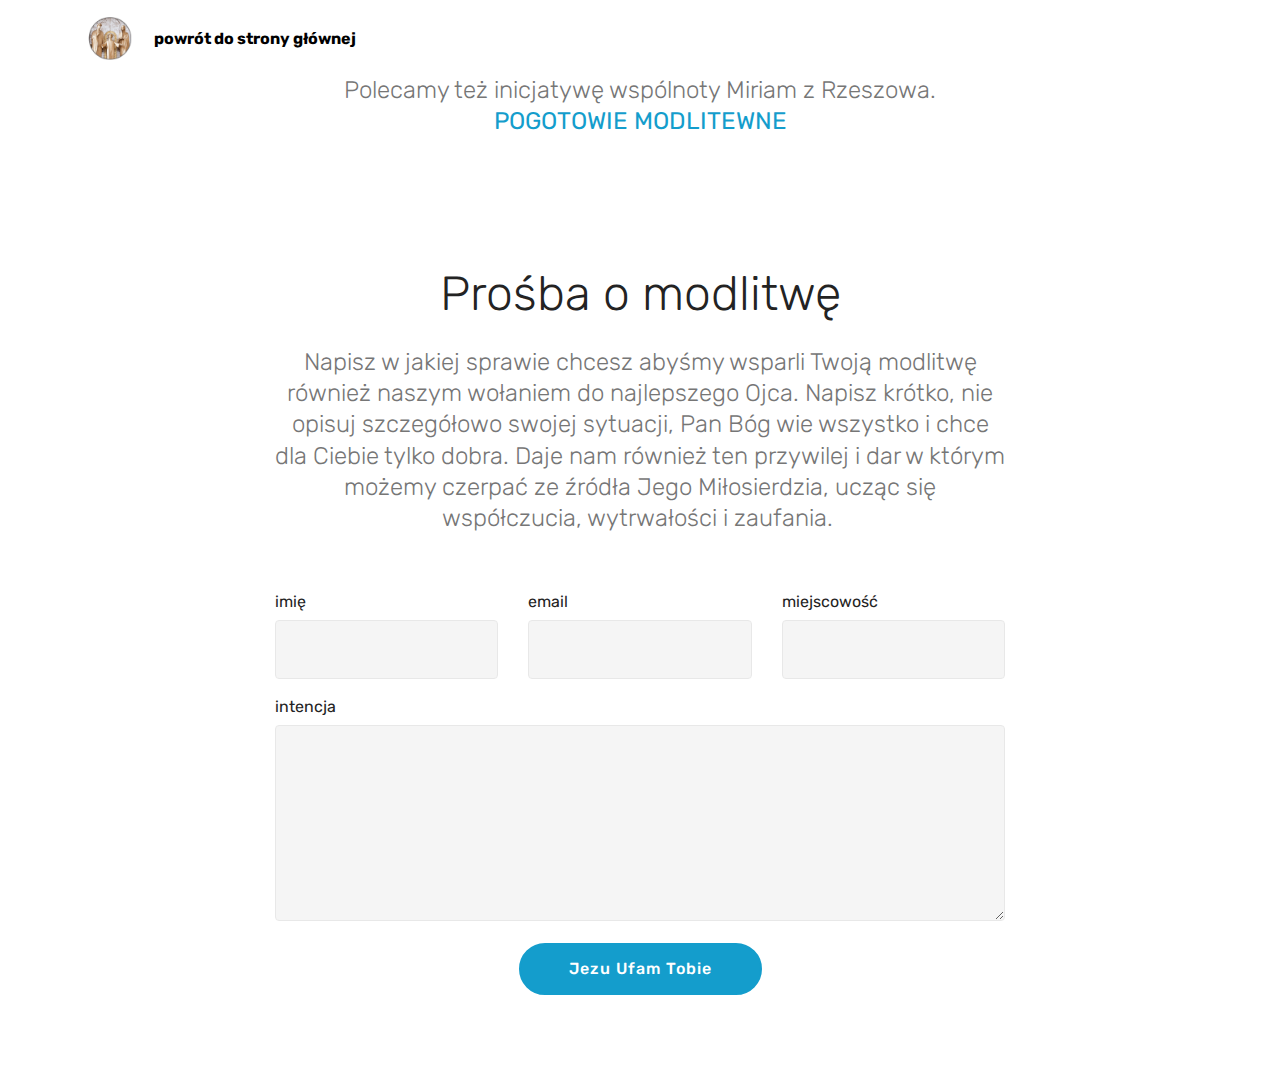
<file: page6.html>
<!DOCTYPE html>
<html >
<head>
  <!-- Site made with Mobirise Website Builder v4.6.3, https://mobirise.com -->
  <meta charset="UTF-8">
  <meta http-equiv="X-UA-Compatible" content="IE=edge">
  <meta name="generator" content="Mobirise v4.6.3, mobirise.com">
  <meta name="viewport" content="width=device-width, initial-scale=1, minimum-scale=1">
  <link rel="shortcut icon" href="assets/images/logo-do-nowej-strony-300x300.png" type="image/x-icon">
  <meta name="description" content="Site Builder Description">
  <title>INTENCJE MODLITEWNE</title>
  <link rel="stylesheet" href="assets/web/assets/mobirise-icons/mobirise-icons.css">
  <link rel="stylesheet" href="assets/tether/tether.min.css">
  <link rel="stylesheet" href="assets/bootstrap/css/bootstrap.min.css">
  <link rel="stylesheet" href="assets/bootstrap/css/bootstrap-grid.min.css">
  <link rel="stylesheet" href="assets/bootstrap/css/bootstrap-reboot.min.css">
  <link rel="stylesheet" href="assets/dropdown/css/style.css">
  <link rel="stylesheet" href="assets/theme/css/style.css">
  <link rel="stylesheet" href="assets/mobirise/css/mbr-additional.css" type="text/css">
  
  
  
</head>
<body>
  <section class="menu cid-qFNE4nH6b3" once="menu" id="menu2-12">

    

    <nav class="navbar navbar-expand beta-menu navbar-dropdown align-items-center navbar-toggleable-sm">
        <button class="navbar-toggler navbar-toggler-right" type="button" data-toggle="collapse" data-target="#navbarSupportedContent" aria-controls="navbarSupportedContent" aria-expanded="false" aria-label="Toggle navigation">
            <div class="hamburger">
                <span></span>
                <span></span>
                <span></span>
                <span></span>
            </div>
        </button>
        <div class="menu-logo">
            <div class="navbar-brand">
                <span class="navbar-logo">
                    <a href="index.html#header1-2">
                        <img src="assets/images/logo-300x300.png" alt="Mobirise" title="" style="height: 3.8rem;">
                    </a>
                </span>
                <span class="navbar-caption-wrap"><a class="navbar-caption text-black display-4" href="index.html#header1-2">powrót do strony głównej</a></span>
            </div>
        </div>
        <div class="collapse navbar-collapse" id="navbarSupportedContent">
            
            
        </div>
    </nav>
</section>

<section class="engine"><a href="https://mobirise.ws/n">free website builder app</a></section><section class="mbr-section content4 cid-qFNBe1xaDt" id="content4-10">

    

    <div class="container">
        <div class="media-container-row">
            <div class="title col-12 col-md-8">
                
                <h3 class="mbr-section-subtitle align-center mbr-light mbr-fonts-style display-5">Polecamy też inicjatywę wspólnoty Miriam z Rzeszowa.<br><strong><a href="http://www.zywawiara.pl/pogotowie-modlitewne" target="_blank">POGOTOWIE MODLITEWNE</a></strong></h3>
                
            </div>
        </div>
    </div>
</section>

<section class="mbr-section form1 cid-qL9HUa3Lxe" id="form1-16">

    

    
    <div class="container">
        <div class="row justify-content-center">
            <div class="title col-12 col-lg-8">
                <h2 class="mbr-section-title align-center pb-3 mbr-fonts-style display-2">Prośba o modlitwę</h2>
                <h3 class="mbr-section-subtitle align-center mbr-light pb-3 mbr-fonts-style display-5">
                    Napisz w jakiej sprawie chcesz abyśmy wsparli Twoją modlitwę również naszym wołaniem do najlepszego Ojca. Napisz krótko, nie opisuj szczegółowo swojej sytuacji, Pan Bóg wie wszystko i chce dla Ciebie tylko dobra. Daje nam również ten przywilej i dar w którym możemy czerpać ze źródła Jego Miłosierdzia, ucząc się współczucia, wytrwałości i zaufania.&nbsp;</h3>
            </div>
        </div>
    </div>
    <div class="container">
        <div class="row justify-content-center">
            <div class="media-container-column col-lg-8" data-form-type="formoid">
                    <div data-form-alert="" hidden="">Intencja została zapisana.</div>
            
                    <form class="mbr-form" action="https://mobirise.com/" method="post" data-form-title="Mobirise Form"><input type="hidden" name="email" data-form-email="true" value="LhZVD6SaVZiW1E3tLr14kZF99iAluB1vGF2znXD3I/8r11cbyc5401vRYgjK3tYzgcOciEqvYjYmVykVUOquQoxB/EOc/wlLVzCgcRegNn9ym8k0ZtyKxZeooecfZole" data-form-field="Email">
                        <div class="row row-sm-offset">
                            <div class="col-md-4 multi-horizontal" data-for="name">
                                <div class="form-group">
                                    <label class="form-control-label mbr-fonts-style display-7" for="name-form1-16">imię</label>
                                    <input type="text" class="form-control" name="name" data-form-field="Name" required="" id="name-form1-16">
                                </div>
                            </div>
                            <div class="col-md-4 multi-horizontal" data-for="email">
                                <div class="form-group">
                                    <label class="form-control-label mbr-fonts-style display-7" for="email-form1-16">email</label>
                                    <input type="email" class="form-control" name="email" data-form-field="Email" required="" id="email-form1-16">
                                </div>
                            </div>
                            <div class="col-md-4 multi-horizontal" data-for="phone">
                                <div class="form-group">
                                    <label class="form-control-label mbr-fonts-style display-7" for="phone-form1-16">miejscowość</label>
                                    <input type="tel" class="form-control" name="phone" data-form-field="Phone" id="phone-form1-16">
                                </div>
                            </div>
                        </div>
                        <div class="form-group" data-for="message">
                            <label class="form-control-label mbr-fonts-style display-7" for="message-form1-16">intencja</label>
                            <textarea type="text" class="form-control" name="message" rows="7" data-form-field="Message" id="message-form1-16"></textarea>
                        </div>
            
                        <span class="input-group-btn"><button href="" type="submit" class="btn btn-primary btn-form display-4">Jezu Ufam Tobie</button></span>
                    </form>
            </div>
        </div>
    </div>
</section>


  <script src="assets/web/assets/jquery/jquery.min.js"></script>
  <script src="assets/popper/popper.min.js"></script>
  <script src="assets/tether/tether.min.js"></script>
  <script src="assets/bootstrap/js/bootstrap.min.js"></script>
  <script src="assets/smoothscroll/smooth-scroll.js"></script>
  <script src="assets/dropdown/js/script.min.js"></script>
  <script src="assets/touchswipe/jquery.touch-swipe.min.js"></script>
  <script src="assets/theme/js/script.js"></script>
  <script src="assets/formoid/formoid.min.js"></script>
  
  
</body>
</html>
</file>
<file: assets/web/assets/mobirise-icons-bold/mobirise-icons-bold.css>
@font-face {
  font-family: 'mobirise-icons-bold';
  src:  url('mobirise-icons-bold.eot?m1l4yr');
  src:  url('mobirise-icons-bold.eot?m1l4yr#iefix') format('embedded-opentype'),
    url('mobirise-icons-bold.ttf?m1l4yr') format('truetype'),
    url('mobirise-icons-bold.woff?m1l4yr') format('woff'),
    url('mobirise-icons-bold.svg?m1l4yr#mobirise-icons-bold') format('svg');
  font-weight: normal;
  font-style: normal;
}

[class^="mbrib-"], [class*="mbrib-"] {
  /* use !important to prevent issues with browser extensions that change fonts */
  font-family: 'mobirise-icons-bold' !important;
  speak: none;
  font-style: normal;
  font-weight: normal;
  font-variant: normal;
  text-transform: none;
  line-height: 1;

  /* Better Font Rendering =========== */
  -webkit-font-smoothing: antialiased;
  -moz-osx-font-smoothing: grayscale;
}

.mbrib-add-submenu:before {
  content: "\e900";
}
.mbrib-alert:before {
  content: "\e901";
}
.mbrib-align-center:before {
  content: "\e902";
}
.mbrib-align-justify:before {
  content: "\e903";
}
.mbrib-align-left:before {
  content: "\e904";
}
.mbrib-align-right:before {
  content: "\e905";
}
.mbrib-android:before {
  content: "\e906";
}
.mbrib-apple:before {
  content: "\e907";
}
.mbrib-arrow-down:before {
  content: "\e908";
}
.mbrib-arrow-next:before {
  content: "\e909";
}
.mbrib-arrow-prev:before {
  content: "\e90a";
}
.mbrib-arrow-up:before {
  content: "\e90b";
}
.mbrib-bold:before {
  content: "\e90c";
}
.mbrib-bookmark:before {
  content: "\e90d";
}
.mbrib-bootstrap:before {
  content: "\e90e";
}
.mbrib-briefcase:before {
  content: "\e90f";
}
.mbrib-browse:before {
  content: "\e910";
}
.mbrib-bulleted-list:before {
  content: "\e911";
}
.mbrib-calendar:before {
  content: "\e912";
}
.mbrib-camera:before {
  content: "\e913";
}
.mbrib-cart-add:before {
  content: "\e914";
}
.mbrib-cart-full:before {
  content: "\e915";
}
.mbrib-cash:before {
  content: "\e916";
}
.mbrib-change-style:before {
  content: "\e917";
}
.mbrib-chat:before {
  content: "\e918";
}
.mbrib-clock:before {
  content: "\e919";
}
.mbrib-close:before {
  content: "\e91a";
}
.mbrib-cloud:before {
  content: "\e91b";
}
.mbrib-code:before {
  content: "\e91c";
}
.mbrib-contact-form:before {
  content: "\e91d";
}
.mbrib-credit-card:before {
  content: "\e91e";
}
.mbrib-cursor-click:before {
  content: "\e91f";
}
.mbrib-cust-feedback:before {
  content: "\e920";
}
.mbrib-database:before {
  content: "\e921";
}
.mbrib-delivery:before {
  content: "\e922";
}
.mbrib-desktop:before {
  content: "\e923";
}
.mbrib-devices:before {
  content: "\e924";
}
.mbrib-down:before {
  content: "\e925";
}
.mbrib-download:before {
  content: "\e926";
}
.mbrib-drag-n-drop:before {
  content: "\e927";
}
.mbrib-drag-n-drop2:before {
  content: "\e928";
}
.mbrib-edit:before {
  content: "\e929";
}
.mbrib-edit2:before {
  content: "\e92a";
}
.mbrib-error:before {
  content: "\e92b";
}
.mbrib-extension:before {
  content: "\e92c";
}
.mbrib-features:before {
  content: "\e92d";
}
.mbrib-file:before {
  content: "\e92e";
}
.mbrib-flag:before {
  content: "\e92f";
}
.mbrib-folder:before {
  content: "\e930";
}
.mbrib-gift:before {
  content: "\e931";
}
.mbrib-github:before {
  content: "\e932";
}
.mbrib-globe-2:before {
  content: "\e933";
}
.mbrib-globe:before {
  content: "\e934";
}
.mbrib-growing-chart:before {
  content: "\e935";
}
.mbrib-hearth:before {
  content: "\e936";
}
.mbrib-help:before {
  content: "\e937";
}
.mbrib-home:before {
  content: "\e938";
}
.mbrib-hot-cup:before {
  content: "\e939";
}
.mbrib-idea:before {
  content: "\e93a";
}
.mbrib-image-gallery:before {
  content: "\e93b";
}
.mbrib-image-slider:before {
  content: "\e93c";
}
.mbrib-info:before {
  content: "\e93d";
}
.mbrib-italic:before {
  content: "\e93e";
}
.mbrib-key:before {
  content: "\e93f";
}
.mbrib-laptop:before {
  content: "\e940";
}
.mbrib-layers:before {
  content: "\e941";
}
.mbrib-left-right:before {
  content: "\e942";
}
.mbrib-left:before {
  content: "\e943";
}
.mbrib-letter:before {
  content: "\e944";
}
.mbrib-like:before {
  content: "\e945";
}
.mbrib-link:before {
  content: "\e946";
}
.mbrib-lock:before {
  content: "\e947";
}
.mbrib-login:before {
  content: "\e948";
}
.mbrib-logout:before {
  content: "\e949";
}
.mbrib-magic-stick:before {
  content: "\e94a";
}
.mbrib-map-pin:before {
  content: "\e94b";
}
.mbrib-menu:before {
  content: "\e94c";
}
.mbrib-mobile:before {
  content: "\e94d";
}
.mbrib-mobile2:before {
  content: "\e94e";
}
.mbrib-mobirise:before {
  content: "\e94f";
}
.mbrib-more-horizontal:before {
  content: "\e950";
}
.mbrib-more-vertical:before {
  content: "\e951";
}
.mbrib-music:before {
  content: "\e952";
}
.mbrib-new-file:before {
  content: "\e953";
}
.mbrib-numbered-list:before {
  content: "\e954";
}
.mbrib-opened-folder:before {
  content: "\e955";
}
.mbrib-pages:before {
  content: "\e956";
}
.mbrib-paper-plane:before {
  content: "\e957";
}
.mbrib-paperclip:before {
  content: "\e958";
}
.mbrib-photo:before {
  content: "\e959";
}
.mbrib-photos:before {
  content: "\e95a";
}
.mbrib-pin:before {
  content: "\e95b";
}
.mbrib-play:before {
  content: "\e95c";
}
.mbrib-plus:before {
  content: "\e95d";
}
.mbrib-preview:before {
  content: "\e95e";
}
.mbrib-print:before {
  content: "\e95f";
}
.mbrib-protect:before {
  content: "\e960";
}
.mbrib-question:before {
  content: "\e961";
}
.mbrib-quote-left:before {
  content: "\e962";
}
.mbrib-quote-right:before {
  content: "\e963";
}
.mbrib-redo:before {
  content: "\e964";
}
.mbrib-refresh:before {
  content: "\e965";
}
.mbrib-responsive:before {
  content: "\e966";
}
.mbrib-right:before {
  content: "\e967";
}
.mbrib-rocket:before {
  content: "\e968";
}
.mbrib-sad-face:before {
  content: "\e969";
}
.mbrib-sale:before {
  content: "\e96a";
}
.mbrib-save:before {
  content: "\e96b";
}
.mbrib-search:before {
  content: "\e96c";
}
.mbrib-setting:before {
  content: "\e96d";
}
.mbrib-setting2:before {
  content: "\e96e";
}
.mbrib-setting3:before {
  content: "\e96f";
}
.mbrib-share:before {
  content: "\e970";
}
.mbrib-shopping-bag:before {
  content: "\e971";
}
.mbrib-shopping-basket:before {
  content: "\e972";
}
.mbrib-shopping-cart:before {
  content: "\e973";
}
.mbrib-sites:before {
  content: "\e974";
}
.mbrib-smile-face:before {
  content: "\e975";
}
.mbrib-speed:before {
  content: "\e976";
}
.mbrib-star:before {
  content: "\e977";
}
.mbrib-success:before {
  content: "\e978";
}
.mbrib-sun:before {
  content: "\e979";
}
.mbrib-sun2:before {
  content: "\e97a";
}
.mbrib-tablet-vertical:before {
  content: "\e97b";
}
.mbrib-tablet:before {
  content: "\e97c";
}
.mbrib-target:before {
  content: "\e97d";
}
.mbrib-timer:before {
  content: "\e97e";
}
.mbrib-to-ftp:before {
  content: "\e97f";
}
.mbrib-to-local-drive:before {
  content: "\e980";
}
.mbrib-touch-swipe:before {
  content: "\e981";
}
.mbrib-touch:before {
  content: "\e982";
}
.mbrib-trash:before {
  content: "\e983";
}
.mbrib-underline:before {
  content: "\e984";
}
.mbrib-undo:before {
  content: "\e985";
}
.mbrib-unlink:before {
  content: "\e986";
}
.mbrib-unlock:before {
  content: "\e987";
}
.mbrib-up-down:before {
  content: "\e988";
}
.mbrib-up:before {
  content: "\e989";
}
.mbrib-update:before {
  content: "\e98a";
}
.mbrib-upload:before {
  content: "\e98b";
}
.mbrib-user:before {
  content: "\e98c";
}
.mbrib-user2:before {
  content: "\e98d";
}
.mbrib-users:before {
  content: "\e98e";
}
.mbrib-video-play:before {
  content: "\e98f";
}
.mbrib-video:before {
  content: "\e990";
}
.mbrib-watch:before {
  content: "\e991";
}
.mbrib-website-theme:before {
  content: "\e992";
}
.mbrib-wifi:before {
  content: "\e993";
}
.mbrib-windows:before {
  content: "\e994";
}
.mbrib-zoom-out:before {
  content: "\e995";
}
</file>
<file: assets/web/assets/mobirise-icons/mobirise-icons.css>
@font-face {
  font-family: 'MobiriseIcons';
  src:  url('mobirise-icons.eot?spat4u');
  src:  url('mobirise-icons.eot?spat4u#iefix') format('embedded-opentype'),
    url('mobirise-icons.ttf?spat4u') format('truetype'),
    url('mobirise-icons.woff?spat4u') format('woff'),
    url('mobirise-icons.svg?spat4u#MobiriseIcons') format('svg');
  font-weight: normal;
  font-style: normal;
}

[class^="mbri-"], [class*=" mbri-"] {
  /* use !important to prevent issues with browser extensions that change fonts */
  font-family: MobiriseIcons !important;
  speak: none;
  font-style: normal;
  font-weight: normal;
  font-variant: normal;
  text-transform: none;
  line-height: 1;

  /* Better Font Rendering =========== */
  -webkit-font-smoothing: antialiased;
  -moz-osx-font-smoothing: grayscale;
}

.mbri-add-submenu:before {
  content: "\e900";
}
.mbri-alert:before {
  content: "\e901";
}
.mbri-align-center:before {
  content: "\e902";
}
.mbri-align-justify:before {
  content: "\e903";
}
.mbri-align-left:before {
  content: "\e904";
}
.mbri-align-right:before {
  content: "\e905";
}
.mbri-android:before {
  content: "\e906";
}
.mbri-apple:before {
  content: "\e907";
}
.mbri-arrow-down:before {
  content: "\e908";
}
.mbri-arrow-next:before {
  content: "\e909";
}
.mbri-arrow-prev:before {
  content: "\e90a";
}
.mbri-arrow-up:before {
  content: "\e90b";
}
.mbri-bold:before {
  content: "\e90c";
}
.mbri-bookmark:before {
  content: "\e90d";
}
.mbri-bootstrap:before {
  content: "\e90e";
}
.mbri-briefcase:before {
  content: "\e90f";
}
.mbri-browse:before {
  content: "\e910";
}
.mbri-bulleted-list:before {
  content: "\e911";
}
.mbri-calendar:before {
  content: "\e912";
}
.mbri-camera:before {
  content: "\e913";
}
.mbri-cart-add:before {
  content: "\e914";
}
.mbri-cart-full:before {
  content: "\e915";
}
.mbri-cash:before {
  content: "\e916";
}
.mbri-change-style:before {
  content: "\e917";
}
.mbri-chat:before {
  content: "\e918";
}
.mbri-clock:before {
  content: "\e919";
}
.mbri-close:before {
  content: "\e91a";
}
.mbri-cloud:before {
  content: "\e91b";
}
.mbri-code:before {
  content: "\e91c";
}
.mbri-contact-form:before {
  content: "\e91d";
}
.mbri-credit-card:before {
  content: "\e91e";
}
.mbri-cursor-click:before {
  content: "\e91f";
}
.mbri-cust-feedback:before {
  content: "\e920";
}
.mbri-database:before {
  content: "\e921";
}
.mbri-delivery:before {
  content: "\e922";
}
.mbri-desktop:before {
  content: "\e923";
}
.mbri-devices:before {
  content: "\e924";
}
.mbri-down:before {
  content: "\e925";
}
.mbri-download:before {
  content: "\e989";
}
.mbri-drag-n-drop:before {
  content: "\e927";
}
.mbri-drag-n-drop2:before {
  content: "\e928";
}
.mbri-edit:before {
  content: "\e929";
}
.mbri-edit2:before {
  content: "\e92a";
}
.mbri-error:before {
  content: "\e92b";
}
.mbri-extension:before {
  content: "\e92c";
}
.mbri-features:before {
  content: "\e92d";
}
.mbri-file:before {
  content: "\e92e";
}
.mbri-flag:before {
  content: "\e92f";
}
.mbri-folder:before {
  content: "\e930";
}
.mbri-gift:before {
  content: "\e931";
}
.mbri-github:before {
  content: "\e932";
}
.mbri-globe:before {
  content: "\e933";
}
.mbri-globe-2:before {
  content: "\e934";
}
.mbri-growing-chart:before {
  content: "\e935";
}
.mbri-hearth:before {
  content: "\e936";
}
.mbri-help:before {
  content: "\e937";
}
.mbri-home:before {
  content: "\e938";
}
.mbri-hot-cup:before {
  content: "\e939";
}
.mbri-idea:before {
  content: "\e93a";
}
.mbri-image-gallery:before {
  content: "\e93b";
}
.mbri-image-slider:before {
  content: "\e93c";
}
.mbri-info:before {
  content: "\e93d";
}
.mbri-italic:before {
  content: "\e93e";
}
.mbri-key:before {
  content: "\e93f";
}
.mbri-laptop:before {
  content: "\e940";
}
.mbri-layers:before {
  content: "\e941";
}
.mbri-left-right:before {
  content: "\e942";
}
.mbri-left:before {
  content: "\e943";
}
.mbri-letter:before {
  content: "\e944";
}
.mbri-like:before {
  content: "\e945";
}
.mbri-link:before {
  content: "\e946";
}
.mbri-lock:before {
  content: "\e947";
}
.mbri-login:before {
  content: "\e948";
}
.mbri-logout:before {
  content: "\e949";
}
.mbri-magic-stick:before {
  content: "\e94a";
}
.mbri-map-pin:before {
  content: "\e94b";
}
.mbri-menu:before {
  content: "\e94c";
}
.mbri-mobile:before {
  content: "\e94d";
}
.mbri-mobile2:before {
  content: "\e94e";
}
.mbri-mobirise:before {
  content: "\e94f";
}
.mbri-more-horizontal:before {
  content: "\e950";
}
.mbri-more-vertical:before {
  content: "\e951";
}
.mbri-music:before {
  content: "\e952";
}
.mbri-new-file:before {
  content: "\e953";
}
.mbri-numbered-list:before {
  content: "\e954";
}
.mbri-opened-folder:before {
  content: "\e955";
}
.mbri-pages:before {
  content: "\e956";
}
.mbri-paper-plane:before {
  content: "\e957";
}
.mbri-paperclip:before {
  content: "\e958";
}
.mbri-photo:before {
  content: "\e959";
}
.mbri-photos:before {
  content: "\e95a";
}
.mbri-pin:before {
  content: "\e95b";
}
.mbri-play:before {
  content: "\e95c";
}
.mbri-plus:before {
  content: "\e95d";
}
.mbri-preview:before {
  content: "\e95e";
}
.mbri-print:before {
  content: "\e95f";
}
.mbri-protect:before {
  content: "\e960";
}
.mbri-question:before {
  content: "\e961";
}
.mbri-quote-left:before {
  content: "\e962";
}
.mbri-quote-right:before {
  content: "\e963";
}
.mbri-refresh:before {
  content: "\e964";
}
.mbri-responsive:before {
  content: "\e965";
}
.mbri-right:before {
  content: "\e966";
}
.mbri-rocket:before {
  content: "\e967";
}
.mbri-sad-face:before {
  content: "\e968";
}
.mbri-sale:before {
  content: "\e969";
}
.mbri-save:before {
  content: "\e96a";
}
.mbri-search:before {
  content: "\e96b";
}
.mbri-setting:before {
  content: "\e96c";
}
.mbri-setting2:before {
  content: "\e96d";
}
.mbri-setting3:before {
  content: "\e96e";
}
.mbri-share:before {
  content: "\e96f";
}
.mbri-shopping-bag:before {
  content: "\e970";
}
.mbri-shopping-basket:before {
  content: "\e971";
}
.mbri-shopping-cart:before {
  content: "\e972";
}
.mbri-sites:before {
  content: "\e973";
}
.mbri-smile-face:before {
  content: "\e974";
}
.mbri-speed:before {
  content: "\e975";
}
.mbri-star:before {
  content: "\e976";
}
.mbri-success:before {
  content: "\e977";
}
.mbri-sun:before {
  content: "\e978";
}
.mbri-sun2:before {
  content: "\e979";
}
.mbri-tablet:before {
  content: "\e97a";
}
.mbri-tablet-vertical:before {
  content: "\e97b";
}
.mbri-target:before {
  content: "\e97c";
}
.mbri-timer:before {
  content: "\e97d";
}
.mbri-to-ftp:before {
  content: "\e97e";
}
.mbri-to-local-drive:before {
  content: "\e97f";
}
.mbri-touch-swipe:before {
  content: "\e980";
}
.mbri-touch:before {
  content: "\e981";
}
.mbri-trash:before {
  content: "\e982";
}
.mbri-underline:before {
  content: "\e983";
}
.mbri-unlink:before {
  content: "\e984";
}
.mbri-unlock:before {
  content: "\e985";
}
.mbri-up-down:before {
  content: "\e986";
}
.mbri-up:before {
  content: "\e987";
}
.mbri-update:before {
  content: "\e988";
}
.mbri-upload:before {
 content: "\e926"; 
}
.mbri-user:before {
  content: "\e98a";
}
.mbri-user2:before {
  content: "\e98b";
}
.mbri-users:before {
  content: "\e98c";
}
.mbri-video:before {
  content: "\e98d";
}
.mbri-video-play:before {
  content: "\e98e";
}
.mbri-watch:before {
  content: "\e98f";
}
.mbri-website-theme:before {
  content: "\e990";
}
.mbri-wifi:before {
  content: "\e991";
}
.mbri-windows:before {
  content: "\e992";
}
.mbri-zoom-out:before {
  content: "\e993";
}
.mbri-redo:before {
  content: "\e994";
}
.mbri-undo:before {
  content: "\e995";
}
</file>
<file: assets/dropdown/css/style.css>
.navbar-dropdown {
  left: 0;
  padding: 0;
  position: absolute;
  right: 0;
  top: 0;
  transition: all 0.45s ease;
  z-index: 1030;
  background: #282828; }
  .navbar-dropdown .navbar-logo {
    margin-right: 0.8rem;
    transition: margin 0.3s ease-in-out;
    vertical-align: middle; }
    .navbar-dropdown .navbar-logo img {
      height: 3.125rem;
      transition: all 0.3s ease-in-out; }
    .navbar-dropdown .navbar-logo.mbr-iconfont {
      font-size: 3.125rem;
      line-height: 3.125rem; }
  .navbar-dropdown .navbar-caption {
    font-weight: 700;
    white-space: normal;
    vertical-align: -4px;
    line-height: 3.125rem !important; }
    .navbar-dropdown .navbar-caption, .navbar-dropdown .navbar-caption:hover {
      color: inherit;
      text-decoration: none; }
  .navbar-dropdown .mbr-iconfont + .navbar-caption {
    vertical-align: -1px; }
  .navbar-dropdown.navbar-fixed-top {
    position: fixed; }
  .navbar-dropdown .navbar-brand span {
    vertical-align: -4px; }
  .navbar-dropdown.bg-color.transparent {
    background: none; }
  .navbar-dropdown.navbar-short .navbar-brand {
    padding: 0.625rem 0; }
    .navbar-dropdown.navbar-short .navbar-brand span {
      vertical-align: -1px; }
  .navbar-dropdown.navbar-short .navbar-caption {
    line-height: 2.375rem !important;
    vertical-align: -2px; }
  .navbar-dropdown.navbar-short .navbar-logo {
    margin-right: 0.5rem; }
    .navbar-dropdown.navbar-short .navbar-logo img {
      height: 2.375rem; }
    .navbar-dropdown.navbar-short .navbar-logo.mbr-iconfont {
      font-size: 2.375rem;
      line-height: 2.375rem; }
  .navbar-dropdown.navbar-short .mbr-table-cell {
    height: 3.625rem; }
  .navbar-dropdown .navbar-close {
    left: 0.6875rem;
    position: fixed;
    top: 0.75rem;
    z-index: 1000; }
  .navbar-dropdown .hamburger-icon {
    content: "";
    display: inline-block;
    vertical-align: middle;
    width: 16px;
    -webkit-box-shadow: 0 -6px 0 1px #282828,0 0 0 1px #282828,0 6px 0 1px #282828;
    -moz-box-shadow: 0 -6px 0 1px #282828,0 0 0 1px #282828,0 6px 0 1px #282828;
    box-shadow: 0 -6px 0 1px #282828,0 0 0 1px #282828,0 6px 0 1px #282828; }

.dropdown-menu .dropdown-toggle[data-toggle="dropdown-submenu"]::after {
  border-bottom: 0.35em solid transparent;
  border-left: 0.35em solid;
  border-right: 0;
  border-top: 0.35em solid transparent;
  margin-left: 0.3rem; }

.dropdown-menu .dropdown-item:focus {
  outline: 0; }

.nav-dropdown {
  font-size: 0.75rem;
  font-weight: 500;
  height: auto !important; }
  .nav-dropdown .nav-btn {
    padding-left: 1rem; }
  .nav-dropdown .link {
    margin: .667em 1.667em;
    font-weight: 500;
    padding: 0;
    transition: color .2s ease-in-out; }
    .nav-dropdown .link.dropdown-toggle {
      margin-right: 2.583em; }
      .nav-dropdown .link.dropdown-toggle::after {
        margin-left: .25rem;
        border-top: 0.35em solid;
        border-right: 0.35em solid transparent;
        border-left: 0.35em solid transparent;
        border-bottom: 0; }
      .nav-dropdown .link.dropdown-toggle[aria-expanded="true"] {
        margin: 0;
        padding: 0.667em 3.263em  0.667em 1.667em; }
  .nav-dropdown .link::after,
  .nav-dropdown .dropdown-item::after {
    color: inherit; }
  .nav-dropdown .btn {
    font-size: 0.75rem;
    font-weight: 700;
    letter-spacing: 0;
    margin-bottom: 0;
    padding-left: 1.25rem;
    padding-right: 1.25rem; }
  .nav-dropdown .dropdown-menu {
    border-radius: 0;
    border: 0;
    left: 0;
    margin: 0;
    padding-bottom: 1.25rem;
    padding-top: 1.25rem;
    position: relative; }
  .nav-dropdown .dropdown-submenu {
    margin-left: 0.125rem;
    top: 0; }
  .nav-dropdown .dropdown-item {
    font-weight: 500;
    line-height: 2;
    padding: 0.3846em 4.615em 0.3846em 1.5385em;
    position: relative;
    transition: color .2s ease-in-out, background-color .2s ease-in-out; }
    .nav-dropdown .dropdown-item::after {
      margin-top: -0.3077em;
      position: absolute;
      right: 1.1538em;
      top: 50%; }
    .nav-dropdown .dropdown-item:focus, .nav-dropdown .dropdown-item:hover {
      background: none; }

@media (max-width: 767px) {
  .nav-dropdown.navbar-toggleable-sm {
    bottom: 0;
    display: none;
    left: 0;
    overflow-x: hidden;
    position: fixed;
    top: 0;
    transform: translateX(-100%);
    -ms-transform: translateX(-100%);
    -webkit-transform: translateX(-100%);
    width: 18.75rem;
    z-index: 999; } }
.nav-dropdown.navbar-toggleable-xl {
  bottom: 0;
  display: none;
  left: 0;
  overflow-x: hidden;
  position: fixed;
  top: 0;
  transform: translateX(-100%);
  -ms-transform: translateX(-100%);
  -webkit-transform: translateX(-100%);
  width: 18.75rem;
  z-index: 999; }

.nav-dropdown-sm {
  display: block !important;
  overflow-x: hidden;
  overflow: auto;
  padding-top: 3.875rem; }
  .nav-dropdown-sm::after {
    content: "";
    display: block;
    height: 3rem;
    width: 100%; }
  .nav-dropdown-sm.collapse.in ~ .navbar-close {
    display: block !important; }
  .nav-dropdown-sm.collapsing, .nav-dropdown-sm.collapse.in {
    transform: translateX(0);
    -ms-transform: translateX(0);
    -webkit-transform: translateX(0);
    transition: all 0.25s ease-out;
    -webkit-transition: all 0.25s ease-out;
    background: #282828; }
  .nav-dropdown-sm.collapsing[aria-expanded="false"] {
    transform: translateX(-100%);
    -ms-transform: translateX(-100%);
    -webkit-transform: translateX(-100%); }
  .nav-dropdown-sm .nav-item {
    display: block;
    margin-left: 0 !important;
    padding-left: 0; }
  .nav-dropdown-sm .link,
  .nav-dropdown-sm .dropdown-item {
    border-top: 1px dotted rgba(255, 255, 255, 0.1);
    font-size: 0.8125rem;
    line-height: 1.6;
    margin: 0 !important;
    padding: 0.875rem 2.4rem 0.875rem 1.5625rem !important;
    position: relative;
    white-space: normal; }
    .nav-dropdown-sm .link:focus, .nav-dropdown-sm .link:hover,
    .nav-dropdown-sm .dropdown-item:focus,
    .nav-dropdown-sm .dropdown-item:hover {
      background: rgba(0, 0, 0, 0.2) !important;
      color: #c0a375; }
  .nav-dropdown-sm .nav-btn {
    position: relative;
    padding: 1.5625rem 1.5625rem 0 1.5625rem; }
    .nav-dropdown-sm .nav-btn::before {
      border-top: 1px dotted rgba(255, 255, 255, 0.1);
      content: "";
      left: 0;
      position: absolute;
      top: 0;
      width: 100%; }
    .nav-dropdown-sm .nav-btn + .nav-btn {
      padding-top: 0.625rem; }
      .nav-dropdown-sm .nav-btn + .nav-btn::before {
        display: none; }
  .nav-dropdown-sm .btn {
    padding: 0.625rem 0; }
  .nav-dropdown-sm .dropdown-toggle[data-toggle="dropdown-submenu"]::after {
    margin-left: .25rem;
    border-top: 0.35em solid;
    border-right: 0.35em solid transparent;
    border-left: 0.35em solid transparent;
    border-bottom: 0; }
  .nav-dropdown-sm .dropdown-toggle[data-toggle="dropdown-submenu"][aria-expanded="true"]::after {
    border-top: 0;
    border-right: 0.35em solid transparent;
    border-left: 0.35em solid transparent;
    border-bottom: 0.35em solid; }
  .nav-dropdown-sm .dropdown-menu {
    margin: 0;
    padding: 0;
    position: relative;
    top: 0;
    left: 0;
    width: 100%;
    border: 0;
    float: none;
    border-radius: 0;
    background: none; }
  .nav-dropdown-sm .dropdown-submenu {
    left: 100%;
    margin-left: 0.125rem;
    margin-top: -1.25rem;
    top: 0; }

.navbar-toggleable-sm .nav-dropdown .dropdown-menu {
  position: absolute; }

.navbar-toggleable-sm .nav-dropdown .dropdown-submenu {
  left: 100%;
  margin-left: 0.125rem;
  margin-top: -1.25rem;
  top: 0; }

.navbar-toggleable-sm.opened .nav-dropdown .dropdown-menu {
  position: relative; }

.navbar-toggleable-sm.opened .nav-dropdown .dropdown-submenu {
  left: 0;
  margin-left: 00rem;
  margin-top: 0rem;
  top: 0; }

.is-builder .nav-dropdown.collapsing {
  transition: none !important; }

/*# sourceMappingURL=style.css.map */
</file>
<file: assets/theme/css/style.css>
/*!
 * Mobirise v4 theme (https://mobirise.com/)
 * Copyright 2017 Mobirise
 */
section {
  background-color: #eeeeee; }

section,
.container,
.container-fluid {
  position: relative;
  word-wrap: break-word; }

a.mbr-iconfont:hover {
  text-decoration: none; }

.article .lead p, .article .lead ul, .article .lead ol, .article .lead pre, .article .lead blockquote {
  margin-bottom: 0; }

a {
  font-style: normal;
  font-weight: 400;
  cursor: pointer; }
  a, a:hover {
    text-decoration: none; }

figure {
  margin-bottom: 0; }

body {
  color: #232323; }

h1, h2, h3, h4, h5, h6,
.h1, .h2, .h3, .h4, .h5, .h6,
.display-1, .display-2, .display-3, .display-4 {
  line-height: 1;
  word-break: break-word;
  word-wrap: break-word; }

b, strong {
  font-weight: bold; }

blockquote {
  padding: 10px 0 10px 20px;
  position: relative;
  border-left: 2px solid;
  border-color: #ff3366; }

input:-webkit-autofill, input:-webkit-autofill:hover, input:-webkit-autofill:focus, input:-webkit-autofill:active {
  transition-delay: 9999s;
  transition-property: background-color, color; }

textarea[type="hidden"] {
  display: none; }

body {
  position: relative; }

section {
  background-position: 50% 50%;
  background-repeat: no-repeat;
  background-size: cover; }
  section .mbr-background-video,
  section .mbr-background-video-preview {
    position: absolute;
    bottom: 0;
    left: 0;
    right: 0;
    top: 0; }

.hidden {
  visibility: hidden; }

.mbr-z-index20 {
  z-index: 20; }

/*! Base colors */
.mbr-white {
  color: #ffffff; }

.mbr-black {
  color: #000000; }

.mbr-bg-white {
  background-color: #ffffff; }

.mbr-bg-black {
  background-color: #000000; }

/*! Text-aligns */
.align-left {
  text-align: left; }

.align-center {
  text-align: center; }

.align-right {
  text-align: right; }

@media (max-width: 767px) {
  .align-left, .align-center, .align-right, .mbr-section-btn, .mbr-section-title {
    text-align: center; } }
/*! Font-weight  */
.mbr-light {
  font-weight: 300; }

.mbr-regular {
  font-weight: 400; }

.mbr-semibold {
  font-weight: 500; }

.mbr-bold {
  font-weight: 700; }

/*! Media  */
.media-size-item {
  -webkit-flex: 1 1 auto;
  -moz-flex: 1 1 auto;
  -ms-flex: 1 1 auto;
  -o-flex: 1 1 auto;
  flex: 1 1 auto; }

.media-content {
  -webkit-flex-basis: 100%;
  flex-basis: 100%; }

.media-container-row {
  display: -ms-flexbox;
  display: -webkit-flex;
  display: flex;
  -webkit-flex-direction: row;
  -ms-flex-direction: row;
  flex-direction: row;
  -webkit-flex-wrap: wrap;
  -ms-flex-wrap: wrap;
  flex-wrap: wrap;
  -webkit-justify-content: center;
  -ms-flex-pack: center;
  justify-content: center;
  -webkit-align-content: center;
  -ms-flex-line-pack: center;
  align-content: center;
  -webkit-align-items: start;
  -ms-flex-align: start;
  align-items: start; }
  .media-container-row .media-size-item {
    width: 400px; }

.media-container-column {
  display: -ms-flexbox;
  display: -webkit-flex;
  display: flex;
  -webkit-flex-direction: column;
  -ms-flex-direction: column;
  flex-direction: column;
  -webkit-flex-wrap: wrap;
  -ms-flex-wrap: wrap;
  flex-wrap: wrap;
  -webkit-justify-content: center;
  -ms-flex-pack: center;
  justify-content: center;
  -webkit-align-content: center;
  -ms-flex-line-pack: center;
  align-content: center;
  -webkit-align-items: stretch;
  -ms-flex-align: stretch;
  align-items: stretch; }
  .media-container-column > * {
    width: 100%; }

@media (min-width: 992px) {
  .media-container-row {
    -webkit-flex-wrap: nowrap;
    -ms-flex-wrap: nowrap;
    flex-wrap: nowrap; } }
figure {
  overflow: hidden; }

figure[mbr-media-size] {
  transition: width 0.1s; }

.mbr-figure img, .mbr-figure iframe {
  display: block;
  width: 100%; }

.card {
  background-color: transparent;
  border: none; }

.card-img {
  text-align: center;
  flex-shrink: 0; }

.media {
  max-width: 100%;
  margin: 0 auto; }

.mbr-figure {
  -ms-flex-item-align: center;
  -ms-grid-row-align: center;
  -webkit-align-self: center;
  align-self: center; }

.media-container > div {
  max-width: 100%; }

.mbr-figure img, .card-img img {
  width: 100%; }

@media (max-width: 991px) {
  .media-size-item {
    width: auto !important; }

  .media {
    width: auto; }

  .mbr-figure {
    width: 100% !important; } }
/*! Buttons */
.mbr-section-btn {
  margin-left: -.25rem;
  margin-right: -.25rem;
  font-size: 0; }

nav .mbr-section-btn {
  margin-left: 0rem;
  margin-right: 0rem; }

/*! Btn icon margin */
.btn .mbr-iconfont, .btn.btn-sm .mbr-iconfont {
  cursor: pointer;
  margin-right: 0.5rem; }

.btn.btn-md .mbr-iconfont, .btn.btn-md .mbr-iconfont {
  margin-right: 0.8rem; }

.mbr-regular {
  font-weight: 400; }

.mbr-semibold {
  font-weight: 500; }

.mbr-bold {
  font-weight: 700; }

[type="submit"] {
  -webkit-appearance: none; }

/*! Full-screen */
.mbr-fullscreen .mbr-overlay {
  min-height: 100vh; }

.mbr-fullscreen {
  display: flex;
  display: -webkit-flex;
  display: -moz-flex;
  display: -ms-flex;
  display: -o-flex;
  align-items: center;
  -webkit-align-items: center;
  min-height: 100vh;
  padding-top: 3rem;
  padding-bottom: 3rem; }

/*! Map */
.map {
  height: 25rem;
  position: relative; }
  .map iframe {
    width: 100%;
    height: 100%; }

/* Form */
.form-asterisk {
  font-family: initial;
  position: absolute;
  top: -2px;
  font-weight: normal; }

/*! Scroll to top arrow */
.mbr-arrow-up {
  bottom: 25px;
  right: 90px;
  position: fixed;
  text-align: right;
  z-index: 5000;
  color: #ffffff;
  font-size: 32px;
  transform: rotate(180deg);
  -webkit-transform: rotate(180deg); }

.mbr-arrow-up a {
  background: rgba(0, 0, 0, 0.2);
  border-radius: 3px;
  color: #fff;
  display: inline-block;
  height: 60px;
  width: 60px;
  outline-style: none !important;
  position: relative;
  text-decoration: none;
  transition: all .3s ease-in-out;
  cursor: pointer;
  text-align: center; }
  .mbr-arrow-up a:hover {
    background-color: rgba(0, 0, 0, 0.4); }
  .mbr-arrow-up a i {
    line-height: 60px; }

.mbr-arrow-up-icon {
  display: block;
  color: #fff; }

.mbr-arrow-up-icon::before {
  content: "\203a";
  display: inline-block;
  font-family: serif;
  font-size: 32px;
  line-height: 1;
  font-style: normal;
  position: relative;
  top: 6px;
  left: -4px;
  -webkit-transform: rotate(-90deg);
  transform: rotate(-90deg); }

/*! Arrow Down */
.mbr-arrow {
  position: absolute;
  bottom: 45px;
  left: 50%;
  width: 60px;
  height: 60px;
  cursor: pointer;
  background-color: rgba(80, 80, 80, 0.5);
  border-radius: 50%;
  -webkit-transform: translateX(-50%);
  transform: translateX(-50%); }
  .mbr-arrow > a {
    display: inline-block;
    text-decoration: none;
    outline-style: none;
    -webkit-animation: arrowdown 1.7s ease-in-out infinite;
    animation: arrowdown 1.7s ease-in-out infinite; }
    .mbr-arrow > a > i {
      position: absolute;
      top: -2px;
      left: 15px;
      font-size: 2rem; }

@keyframes arrowdown {
  0% {
    transform: translateY(0px);
    -webkit-transform: translateY(0px); }
  50% {
    transform: translateY(-5px);
    -webkit-transform: translateY(-5px); }
  100% {
    transform: translateY(0px);
    -webkit-transform: translateY(0px); } }
@-webkit-keyframes arrowdown {
  0% {
    transform: translateY(0px);
    -webkit-transform: translateY(0px); }
  50% {
    transform: translateY(-5px);
    -webkit-transform: translateY(-5px); }
  100% {
    transform: translateY(0px);
    -webkit-transform: translateY(0px); } }
@media (max-width: 500px) {
  .mbr-arrow-up {
    left: 50%;
    right: auto;
    transform: translateX(-50%) rotate(180deg);
    -webkit-transform: translateX(-50%) rotate(180deg); } }
/*Gradients animation*/
@keyframes gradient-animation {
  from {
    background-position: 0% 100%;
    animation-timing-function: ease-in-out; }
  to {
    background-position: 100% 0%;
    animation-timing-function: ease-in-out; } }
@-webkit-keyframes gradient-animation {
  from {
    background-position: 0% 100%;
    animation-timing-function: ease-in-out; }
  to {
    background-position: 100% 0%;
    animation-timing-function: ease-in-out; } }
.bg-gradient {
  background-size: 200% 200%;
  animation: gradient-animation 5s infinite alternate;
  -webkit-animation: gradient-animation 5s infinite alternate; }

.menu .navbar-brand {
  display: -webkit-flex; }
  .menu .navbar-brand span {
    display: flex;
    display: -webkit-flex; }
  .menu .navbar-brand .navbar-caption-wrap {
    display: -webkit-flex; }
  .menu .navbar-brand .navbar-logo img {
    display: -webkit-flex; }
@media (min-width: 768px) and (max-width: 991px) {
  .menu .navbar-toggleable-sm .navbar-nav {
    display: -webkit-box;
    display: -webkit-flex;
    display: -ms-flexbox; } }
@media (min-width: 992px) {
  .menu .navbar-nav.nav-dropdown {
    display: -webkit-flex; }
  .menu .navbar-toggleable-sm .navbar-collapse {
    display: -webkit-flex !important; } }

/*# sourceMappingURL=style.css.map */
.engine {
	position: absolute;
	text-indent: -2400px;
	text-align: center;
	padding: 0;
	top: 0;
	left: -2400px;
}
</file>
<file: assets/gallery/style.css>
/*-------

   Gallery

-------*/
.mbr-gallery .mbr-gallery-item {
  position: relative;
  display: inline-block;
  width: 25%;
  cursor: pointer; }

@media (max-width: 768px) {
  .mbr-gallery .mbr-gallery-item {
    width: 50%; } }
@media (max-width: 400px) {
  .mbr-gallery .mbr-gallery-item {
    width: 100%; } }
.mbr-gallery .icon-focus,
.mbr-gallery .icon-video {
  position: absolute;
  top: calc(50% - 32px);
  left: calc(50% - 24px);
  font-family: 'MobiriseIcons' !important;
  font-size: 3rem !important;
  color: #fff;
  opacity: 0;
  transition: .2s opacity ease-in-out;
  z-index: 5; }

.mbr-gallery .icon-focus::before {
  content: '\e96b'; }

.mbr-gallery .icon-video::before {
  content: '\e95c'; }

.mbr-gallery .mbr-gallery-item > div:hover .icon-focus,
.mbr-gallery .mbr-gallery-item > div:hover .icon-video {
  opacity: 1; }

.mbr-gallery .mbr-gallery-item img {
  width: 100%;
  opacity: 1;
  -webkit-transition: .2s opacity ease-in-out;
  transition: .2s opacity ease-in-out; }

.mbr-gallery .mbr-gallery-item > div:hover img {
  opacity: 1; }

.mbr-gallery .mbr-gallery-item > div {
  background: #fff;
  display: block;
  outline: none;
  position: relative; }

.mbr-gallery .mbr-gallery-item .icon {
  -webkit-transform: translateX(-50%) translateY(-50%);
  -webkit-transition: .2s opacity ease-in-out;
  color: #000;
  font-size: 30px;
  height: 69px;
  left: 50%;
  opacity: 0;
  position: absolute;
  top: 50%;
  transform: translateX(-50%) translateY(-50%);
  transition: .2s opacity ease-in-out;
  width: 69px; }

.mbr-gallery .mbr-gallery-item .icon::after,
.mbr-gallery .mbr-gallery-item .icon::before {
  content: '';
  display: block;
  position: absolute;
  height: 69px;
  width: 1px;
  margin-left: 34.5px;
  background-color: #fff; }

.mbr-gallery .mbr-gallery-item .icon::after {
  width: 69px;
  height: 1px;
  margin-left: 0;
  margin-top: 34.5px; }

.mbr-gallery .mbr-gallery-item > div:hover .icon {
  opacity: 1; }

.mbr-gallery .mbr-gallery-item > div:hover::before {
  opacity: .9; }

.mbr-gallery .mbr-gallery-item > div:hover .mbr-gallery-title {
  background: transparent !important; }

/* remove spacing */
.mbr-gallery .mbr-gallery-row.no-gutter {
  margin: 0; }

.mbr-gallery .mbr-gallery-row.no-gutter .mbr-gallery-item {
  padding: 0; }

/* container */
.mbr-gallery .container.mbr-gallery-layout-default {
  padding: 93px 0; }

/* fix horizontal scrollbar */
.mbr-gallery .mbr-gallery-layout-article,
.mbr-gallery .mbr-gallery-layout-default {
  overflow: hidden; }

/* lightbox */
.mbr-gallery .modal {
  position: fixed;
  overflow: hidden;
  padding-right: 0 !important; }

.mbr-gallery .modal-content {
  border-radius: 0;
  border: none;
  background: transparent; }

.mbr-gallery .modal-body {
  padding: 0; }

.mbr-gallery .modal-body img {
  width: 100%; }

.mbr-gallery .modal .close {
  position: fixed;
  background: #1b1b1b;
  opacity: .5;
  font-size: 35px;
  font-weight: 300;
  width: 70px;
  height: 70px;
  border-radius: 50%;
  color: #fff;
  top: 2.5rem;
  right: 2.5rem;
  line-height: 70px;
  border: none;
  text-align: center;
  text-shadow: none;
  z-index: 5;
  -webkit-transition: opacity .3s ease;
  -moz-transition: opacity .3s ease;
  -o-transition: opacity .3s ease;
  transition: opacity .3s ease;
  font-family: 'MobiriseIcons'; }
  .mbr-gallery .modal .close::before {
    content: '\e91a'; }

.mbr-gallery .modal .close:hover {
  opacity: 1;
  background: #000;
  color: #fff; }

.mbr-gallery .modal-dialog {
  max-width: 100% !important; }

.mbr-gallery .modal.in .modal-dialog {
  margin: 0 auto; }

/* modal back color opacity */
.modal-backdrop.in {
  opacity: .8;
  filter: alpha(opacity=80); }

@media (max-width: 768px) {
  .mbr-gallery .carousel-control,
  .mbr-gallery .carousel-indicators,
  .mbr-gallery .modal .close {
    position: fixed; } }
/* fix fade in effect */
.mbr-gallery .modal.fade .modal-dialog {
  -webkit-transition: margin-top .3s ease-out;
  -moz-transition: margin-top .3s ease-out;
  -o-transition: margin-top .3s ease-out;
  transition: margin-top .3s ease-out; }

.mbr-gallery .modal.fade .modal-dialog,
.mbr-gallery .modal.in .modal-dialog {
  -webkit-transform: none;
  -ms-transform: none;
  -o-transform: none;
  transform: none; }

/*-------

   Slider

-------*/
.mbr-slider .carousel-inner > .active,
.mbr-slider .carousel-inner > .next,
.mbr-slider .carousel-inner > .prev {
  display: table; }

.mbr-slider .carousel-control {
  position: absolute;
  width: 70px;
  height: 70px;
  top: 50%;
  margin-top: -35px;
  line-height: 70px;
  border-radius: 50%;
  font-size: 35px;
  border: 0;
  opacity: .5;
  text-shadow: none;
  z-index: 5;
  color: #fff;
  -webkit-transition: all .2s ease-in-out 0s;
  -o-transition: all .2s ease-in-out 0s;
  transition: all .2s ease-in-out 0s; }

.mbr-gallery .mbr-slider .carousel-control {
  position: fixed; }

@media (max-width: 991px) {
  .mbr-gallery .mbr-slider .carousel-control {
    bottom: 2.5rem;
    margin-top: 0;
    top: auto;
    z-index: 17; } }
.mbr-gallery .mbr-slider .carousel-inner > .active {
  display: block; }

.mbr-slider .carousel-control.left {
  left: 0;
  margin-left: 2.5rem; }

.mbr-slider .carousel-control.right {
  right: 0;
  margin-right: 2.5rem; }

.mbr-slider .carousel-control .icon-next,
.mbr-slider .carousel-control .icon-prev {
  margin-top: -18px;
  font-size: 40px;
  line-height: 27px; }

.mbr-slider .carousel-control:hover {
  background: #1b1b1b;
  color: #fff;
  opacity: 1; }

.mbr-slider .carousel-indicators {
  position: absolute;
  bottom: 0;
  margin-bottom: 1.5rem !important; }

@media (max-width: 543px) {
  .mbr-slider .carousel-indicators {
    display: none; } }
.carousel-indicators .active,
.carousel-indicators li {
  width: 15px;
  height: 15px;
  margin: 3px;
  background: #1b1b1b;
  border: 0;
  opacity: .5; }

.carousel-indicators .active {
  border: 4px solid #1b1b1b;
  background: #fff; }

.carousel-indicators li {
  max-width: 15px;
  max-height: 15px;
  margin: 3px;
  background: #1b1b1b;
  border: 0;
  border-radius: 50%;
  opacity: .5; }

.carousel-indicators li.active {
  border: 4px solid #1b1b1b;
  background: #fff; }

.container .carousel-indicators {
  margin-bottom: 3px; }

.mbr-gallery .mbr-slider .carousel-indicators {
  position: fixed;
  margin-bottom: 2.5rem !important; }

@media (max-width: 991px) {
  .mbr-gallery .mbr-slider .carousel-indicators {
    margin-bottom: 3.625rem !important;
    padding-left: 2.5rem;
    padding-right: 2.5rem; } }
.mbr-slider .carousel-indicators .active,
.mbr-slider .carousel-indicators li {
  width: 20px;
  height: 20px;
  margin: 3px;
  background: #1b1b1b;
  border: 0;
  opacity: .5; }

.mbr-slider .carousel-indicators .active {
  border: 4px solid #1b1b1b;
  background: #fff; }

@media (max-width: 767px) {
  .mbr-slider .carousel-control {
    top: auto;
    bottom: 20px; }

  .mbr-slider > .container .carousel-control {
    margin-bottom: 0; } }
/* boxed slider */
.mbr-slider > .boxed-slider {
  position: relative;
  padding: 93px 0; }

.mbr-slider > .boxed-slider > div {
  position: relative; }

.mbr-slider > .container img {
  width: 100%; }

.mbr-slider > .container img + .row {
  position: absolute;
  top: 50%;
  left: 0;
  right: 0;
  -webkit-transform: translateY(-50%);
  -moz-transform: translateY(-50%);
  transform: translateY(-50%);
  z-index: 2; }

.mbr-slider .mbr-section {
  padding: 0;
  background-attachment: scroll; }

.mbr-slider .mbr-table-cell {
  padding: 0; }

.mbr-slider > .container .carousel-indicators {
  margin-bottom: 3px; }

/* article slider */
.mbr-slider > .article-slider .mbr-section,
.mbr-slider > .article-slider .mbr-section .mbr-table-cell {
  padding-top: 0;
  padding-bottom: 0; }

.modal-backdrop.show {
  opacity: .7; }

.video-container .mbr-background-video iframe {
  width: 100%;
  height: 100%; }

.mbr-gallery-item__hided {
  position: absolute !important;
  left: 0 !important;
  width: 0 !important;
  height: 0;
  padding: 0 !important; }

.mbr-gallery-item__hided img {
  display: none !important; }

.mbr-gallery-item__hided span {
  display: none !important; }

.mbr-gallery-filter {
  padding-top: 30px;
  padding-bottom: 30px;
  text-align: center; }
  .mbr-gallery-filter li {
    display: inline-block;
    padding: 5px 0;
    transition: all .3s ease-out; }
    .mbr-gallery-filter li .btn {
      cursor: pointer; }
  .mbr-gallery-filter.gallery-filter__bg li {
    color: #fff; }
  .mbr-gallery-filter.gallery-filter__bg .active {
    color: #000;
    background-color: #fff; }
  .mbr-gallery-filter ul {
    display: inline-block;
    width: 100%;
    padding-left: 0;
    margin-bottom: 0;
    list-style: none; }

.mbr-gallery-item > div {
  position: relative; }

.mbr-gallery-item--p1 {
  padding: 0.5rem; }

.mbr-gallery-item--p2 {
  padding: 1rem; }

.mbr-gallery-item--p3 {
  padding: 1.5rem; }

.mbr-gallery-item--p4 {
  padding: 2rem; }

.mbr-gallery-item--p5 {
  padding: 2.5rem; }

.mbr-gallery-item--p6 {
  padding: 3rem; }

.mbr-gallery .mbr-gallery-item--p4 {
  width: 33.333%; }

.mbr-gallery .mbr-gallery-item--p6, .mbr-gallery .mbr-gallery-item--p5 {
  width: 50%; }

@media (max-width: 992px) {
  .mbr-gallery-item--p1 {
    padding: 0.5rem; }

  .mbr-gallery-item--p2 {
    padding: 0.8rem; }

  .mbr-gallery-item--p3 {
    padding: 1rem; }

  .mbr-gallery-item--p4 {
    padding: 1.5rem; }

  .mbr-gallery-item--p5 {
    padding: 1.8rem; }

  .mbr-gallery-item--p6 {
    padding: 2rem; }

  .mbr-gallery .mbr-gallery-item--p2,
  .mbr-gallery .mbr-gallery-item--p3 {
    width: 50%; }

  .mbr-gallery .mbr-gallery-item--p6,
  .mbr-gallery .mbr-gallery-item--p5,
  .mbr-gallery .mbr-gallery-item--p4 {
    width: 100%; } }
@media (max-width: 400px) {
  .mbr-gallery .mbr-gallery-item--p3,
  .mbr-gallery .mbr-gallery-item--p2,
  .mbr-gallery .mbr-gallery-item--p1 {
    width: 100%; } }

/*# sourceMappingURL=style.css.map */
</file>
<file: assets/mobirise/css/mbr-additional.css>
@import url(https://fonts.googleapis.com/css?family=Rubik:300,300i,400,400i,500,500i,700,700i,900,900i);





body {
  font-style: normal;
  line-height: 1.5;
}
.mbr-section-title {
  font-style: normal;
  line-height: 1.2;
}
.mbr-section-subtitle {
  line-height: 1.3;
}
.mbr-text {
  font-style: normal;
  line-height: 1.6;
}
.display-1 {
  font-family: 'Rubik', sans-serif;
  font-size: 4.25rem;
}
.display-1 > .mbr-iconfont {
  font-size: 6.8rem;
}
.display-2 {
  font-family: 'Rubik', sans-serif;
  font-size: 3rem;
}
.display-2 > .mbr-iconfont {
  font-size: 4.8rem;
}
.display-4 {
  font-family: 'Rubik', sans-serif;
  font-size: 1rem;
}
.display-4 > .mbr-iconfont {
  font-size: 1.6rem;
}
.display-5 {
  font-family: 'Rubik', sans-serif;
  font-size: 1.5rem;
}
.display-5 > .mbr-iconfont {
  font-size: 2.4rem;
}
.display-7 {
  font-family: 'Rubik', sans-serif;
  font-size: 1rem;
}
.display-7 > .mbr-iconfont {
  font-size: 1.6rem;
}
/* ---- Fluid typography for mobile devices ---- */
/* 1.4 - font scale ratio ( bootstrap == 1.42857 ) */
/* 100vw - current viewport width */
/* (48 - 20)  48 == 48rem == 768px, 20 == 20rem == 320px(minimal supported viewport) */
/* 0.65 - min scale variable, may vary */
@media (max-width: 768px) {
  .display-1 {
    font-size: 3.4rem;
    font-size: calc( 2.1374999999999997rem + (4.25 - 2.1374999999999997) * ((100vw - 20rem) / (48 - 20)));
    line-height: calc( 1.4 * (2.1374999999999997rem + (4.25 - 2.1374999999999997) * ((100vw - 20rem) / (48 - 20))));
  }
  .display-2 {
    font-size: 2.4rem;
    font-size: calc( 1.7rem + (3 - 1.7) * ((100vw - 20rem) / (48 - 20)));
    line-height: calc( 1.4 * (1.7rem + (3 - 1.7) * ((100vw - 20rem) / (48 - 20))));
  }
  .display-4 {
    font-size: 0.8rem;
    font-size: calc( 1rem + (1 - 1) * ((100vw - 20rem) / (48 - 20)));
    line-height: calc( 1.4 * (1rem + (1 - 1) * ((100vw - 20rem) / (48 - 20))));
  }
  .display-5 {
    font-size: 1.2rem;
    font-size: calc( 1.175rem + (1.5 - 1.175) * ((100vw - 20rem) / (48 - 20)));
    line-height: calc( 1.4 * (1.175rem + (1.5 - 1.175) * ((100vw - 20rem) / (48 - 20))));
  }
}
/* Buttons */
.btn {
  font-weight: 500;
  border-width: 2px;
  font-style: normal;
  letter-spacing: 1px;
  margin: .4rem .8rem;
  white-space: normal;
  -webkit-transition: all 0.3s ease-in-out;
  -moz-transition: all 0.3s ease-in-out;
  transition: all 0.3s ease-in-out;
  padding: 1rem 3rem;
  border-radius: 3px;
  display: inline-flex;
  align-items: center;
  justify-content: center;
  word-break: break-word;
}
.btn-sm {
  font-weight: 500;
  letter-spacing: 1px;
  -webkit-transition: all 0.3s ease-in-out;
  -moz-transition: all 0.3s ease-in-out;
  transition: all 0.3s ease-in-out;
  padding: 0.6rem 1.5rem;
  border-radius: 3px;
}
.btn-md {
  font-weight: 500;
  letter-spacing: 1px;
  margin: .4rem .8rem !important;
  -webkit-transition: all 0.3s ease-in-out;
  -moz-transition: all 0.3s ease-in-out;
  transition: all 0.3s ease-in-out;
  padding: 1rem 3rem;
  border-radius: 3px;
}
.btn-lg {
  font-weight: 500;
  letter-spacing: 1px;
  margin: .4rem .8rem !important;
  -webkit-transition: all 0.3s ease-in-out;
  -moz-transition: all 0.3s ease-in-out;
  transition: all 0.3s ease-in-out;
  padding: 1.2rem 3.2rem;
  border-radius: 3px;
}
.bg-primary {
  background-color: #149dcc !important;
}
.bg-success {
  background-color: #f7ed4a !important;
}
.bg-info {
  background-color: #82786e !important;
}
.bg-warning {
  background-color: #879a9f !important;
}
.bg-danger {
  background-color: #b1a374 !important;
}
.btn-primary,
.btn-primary:active {
  background-color: #149dcc !important;
  border-color: #149dcc !important;
  color: #ffffff !important;
}
.btn-primary:hover,
.btn-primary:focus,
.btn-primary.focus,
.btn-primary.active {
  color: #ffffff !important;
  background-color: #0d6786 !important;
  border-color: #0d6786 !important;
}
.btn-primary.disabled,
.btn-primary:disabled {
  color: #ffffff !important;
  background-color: #0d6786 !important;
  border-color: #0d6786 !important;
}
.btn-secondary,
.btn-secondary:active {
  background-color: #ff3366 !important;
  border-color: #ff3366 !important;
  color: #ffffff !important;
}
.btn-secondary:hover,
.btn-secondary:focus,
.btn-secondary.focus,
.btn-secondary.active {
  color: #ffffff !important;
  background-color: #e50039 !important;
  border-color: #e50039 !important;
}
.btn-secondary.disabled,
.btn-secondary:disabled {
  color: #ffffff !important;
  background-color: #e50039 !important;
  border-color: #e50039 !important;
}
.btn-info,
.btn-info:active {
  background-color: #82786e !important;
  border-color: #82786e !important;
  color: #ffffff !important;
}
.btn-info:hover,
.btn-info:focus,
.btn-info.focus,
.btn-info.active {
  color: #ffffff !important;
  background-color: #59524b !important;
  border-color: #59524b !important;
}
.btn-info.disabled,
.btn-info:disabled {
  color: #ffffff !important;
  background-color: #59524b !important;
  border-color: #59524b !important;
}
.btn-success,
.btn-success:active {
  background-color: #f7ed4a !important;
  border-color: #f7ed4a !important;
  color: #3f3c03 !important;
}
.btn-success:hover,
.btn-success:focus,
.btn-success.focus,
.btn-success.active {
  color: #3f3c03 !important;
  background-color: #eadd0a !important;
  border-color: #eadd0a !important;
}
.btn-success.disabled,
.btn-success:disabled {
  color: #3f3c03 !important;
  background-color: #eadd0a !important;
  border-color: #eadd0a !important;
}
.btn-warning,
.btn-warning:active {
  background-color: #879a9f !important;
  border-color: #879a9f !important;
  color: #ffffff !important;
}
.btn-warning:hover,
.btn-warning:focus,
.btn-warning.focus,
.btn-warning.active {
  color: #ffffff !important;
  background-color: #617479 !important;
  border-color: #617479 !important;
}
.btn-warning.disabled,
.btn-warning:disabled {
  color: #ffffff !important;
  background-color: #617479 !important;
  border-color: #617479 !important;
}
.btn-danger,
.btn-danger:active {
  background-color: #b1a374 !important;
  border-color: #b1a374 !important;
  color: #ffffff !important;
}
.btn-danger:hover,
.btn-danger:focus,
.btn-danger.focus,
.btn-danger.active {
  color: #ffffff !important;
  background-color: #8b7d4e !important;
  border-color: #8b7d4e !important;
}
.btn-danger.disabled,
.btn-danger:disabled {
  color: #ffffff !important;
  background-color: #8b7d4e !important;
  border-color: #8b7d4e !important;
}
.btn-white {
  color: #333333 !important;
}
.btn-white,
.btn-white:active {
  background-color: #ffffff !important;
  border-color: #ffffff !important;
  color: #808080 !important;
}
.btn-white:hover,
.btn-white:focus,
.btn-white.focus,
.btn-white.active {
  color: #808080 !important;
  background-color: #d9d9d9 !important;
  border-color: #d9d9d9 !important;
}
.btn-white.disabled,
.btn-white:disabled {
  color: #808080 !important;
  background-color: #d9d9d9 !important;
  border-color: #d9d9d9 !important;
}
.btn-black,
.btn-black:active {
  background-color: #333333 !important;
  border-color: #333333 !important;
  color: #ffffff !important;
}
.btn-black:hover,
.btn-black:focus,
.btn-black.focus,
.btn-black.active {
  color: #ffffff !important;
  background-color: #0d0d0d !important;
  border-color: #0d0d0d !important;
}
.btn-black.disabled,
.btn-black:disabled {
  color: #ffffff !important;
  background-color: #0d0d0d !important;
  border-color: #0d0d0d !important;
}
.btn-primary-outline,
.btn-primary-outline:active {
  background: none;
  border-color: #0b566f;
  color: #0b566f;
}
.btn-primary-outline:hover,
.btn-primary-outline:focus,
.btn-primary-outline.focus,
.btn-primary-outline.active {
  color: #ffffff;
  background-color: #149dcc;
  border-color: #149dcc;
}
.btn-primary-outline.disabled,
.btn-primary-outline:disabled {
  color: #ffffff !important;
  background-color: #149dcc !important;
  border-color: #149dcc !important;
}
.btn-secondary-outline,
.btn-secondary-outline:active {
  background: none;
  border-color: #cc0033;
  color: #cc0033;
}
.btn-secondary-outline:hover,
.btn-secondary-outline:focus,
.btn-secondary-outline.focus,
.btn-secondary-outline.active {
  color: #ffffff;
  background-color: #ff3366;
  border-color: #ff3366;
}
.btn-secondary-outline.disabled,
.btn-secondary-outline:disabled {
  color: #ffffff !important;
  background-color: #ff3366 !important;
  border-color: #ff3366 !important;
}
.btn-info-outline,
.btn-info-outline:active {
  background: none;
  border-color: #4b453f;
  color: #4b453f;
}
.btn-info-outline:hover,
.btn-info-outline:focus,
.btn-info-outline.focus,
.btn-info-outline.active {
  color: #ffffff;
  background-color: #82786e;
  border-color: #82786e;
}
.btn-info-outline.disabled,
.btn-info-outline:disabled {
  color: #ffffff !important;
  background-color: #82786e !important;
  border-color: #82786e !important;
}
.btn-success-outline,
.btn-success-outline:active {
  background: none;
  border-color: #d2c609;
  color: #d2c609;
}
.btn-success-outline:hover,
.btn-success-outline:focus,
.btn-success-outline.focus,
.btn-success-outline.active {
  color: #3f3c03;
  background-color: #f7ed4a;
  border-color: #f7ed4a;
}
.btn-success-outline.disabled,
.btn-success-outline:disabled {
  color: #3f3c03 !important;
  background-color: #f7ed4a !important;
  border-color: #f7ed4a !important;
}
.btn-warning-outline,
.btn-warning-outline:active {
  background: none;
  border-color: #55666b;
  color: #55666b;
}
.btn-warning-outline:hover,
.btn-warning-outline:focus,
.btn-warning-outline.focus,
.btn-warning-outline.active {
  color: #ffffff;
  background-color: #879a9f;
  border-color: #879a9f;
}
.btn-warning-outline.disabled,
.btn-warning-outline:disabled {
  color: #ffffff !important;
  background-color: #879a9f !important;
  border-color: #879a9f !important;
}
.btn-danger-outline,
.btn-danger-outline:active {
  background: none;
  border-color: #7a6e45;
  color: #7a6e45;
}
.btn-danger-outline:hover,
.btn-danger-outline:focus,
.btn-danger-outline.focus,
.btn-danger-outline.active {
  color: #ffffff;
  background-color: #b1a374;
  border-color: #b1a374;
}
.btn-danger-outline.disabled,
.btn-danger-outline:disabled {
  color: #ffffff !important;
  background-color: #b1a374 !important;
  border-color: #b1a374 !important;
}
.btn-black-outline,
.btn-black-outline:active {
  background: none;
  border-color: #000000;
  color: #000000;
}
.btn-black-outline:hover,
.btn-black-outline:focus,
.btn-black-outline.focus,
.btn-black-outline.active {
  color: #ffffff;
  background-color: #333333;
  border-color: #333333;
}
.btn-black-outline.disabled,
.btn-black-outline:disabled {
  color: #ffffff !important;
  background-color: #333333 !important;
  border-color: #333333 !important;
}
.btn-white-outline,
.btn-white-outline:active,
.btn-white-outline.active {
  background: none;
  border-color: #ffffff;
  color: #ffffff;
}
.btn-white-outline:hover,
.btn-white-outline:focus,
.btn-white-outline.focus {
  color: #333333;
  background-color: #ffffff;
  border-color: #ffffff;
}
.text-primary {
  color: #149dcc !important;
}
.text-secondary {
  color: #ff3366 !important;
}
.text-success {
  color: #f7ed4a !important;
}
.text-info {
  color: #82786e !important;
}
.text-warning {
  color: #879a9f !important;
}
.text-danger {
  color: #b1a374 !important;
}
.text-white {
  color: #ffffff !important;
}
.text-black {
  color: #000000 !important;
}
a.text-primary:hover,
a.text-primary:focus {
  color: #0b566f !important;
}
a.text-secondary:hover,
a.text-secondary:focus {
  color: #cc0033 !important;
}
a.text-success:hover,
a.text-success:focus {
  color: #d2c609 !important;
}
a.text-info:hover,
a.text-info:focus {
  color: #4b453f !important;
}
a.text-warning:hover,
a.text-warning:focus {
  color: #55666b !important;
}
a.text-danger:hover,
a.text-danger:focus {
  color: #7a6e45 !important;
}
a.text-white:hover,
a.text-white:focus {
  color: #b3b3b3 !important;
}
a.text-black:hover,
a.text-black:focus {
  color: #4d4d4d !important;
}
.alert-success {
  background-color: #70c770;
}
.alert-info {
  background-color: #82786e;
}
.alert-warning {
  background-color: #879a9f;
}
.alert-danger {
  background-color: #b1a374;
}
.mbr-section-btn a.btn:not(.btn-form) {
  border-radius: 100px;
}
.mbr-section-btn a.btn:not(.btn-form):hover,
.mbr-section-btn a.btn:not(.btn-form):focus {
  box-shadow: none !important;
}
.mbr-section-btn a.btn:not(.btn-form):hover,
.mbr-section-btn a.btn:not(.btn-form):focus {
  box-shadow: 0 10px 40px 0 rgba(0, 0, 0, 0.2) !important;
  -webkit-box-shadow: 0 10px 40px 0 rgba(0, 0, 0, 0.2) !important;
}
.mbr-gallery-filter li a {
  border-radius: 100px !important;
}
.mbr-gallery-filter li.active .btn {
  background-color: #149dcc;
  border-color: #149dcc;
  color: #ffffff;
}
.mbr-gallery-filter li.active .btn:focus {
  box-shadow: none;
}
.nav-tabs .nav-link {
  border-radius: 100px !important;
}
.btn-form {
  border-radius: 0;
}
.btn-form:hover {
  cursor: pointer;
}
a,
a:hover {
  color: #149dcc;
}
.mbr-plan-header.bg-primary .mbr-plan-subtitle,
.mbr-plan-header.bg-primary .mbr-plan-price-desc {
  color: #b4e6f8;
}
.mbr-plan-header.bg-success .mbr-plan-subtitle,
.mbr-plan-header.bg-success .mbr-plan-price-desc {
  color: #ffffff;
}
.mbr-plan-header.bg-info .mbr-plan-subtitle,
.mbr-plan-header.bg-info .mbr-plan-price-desc {
  color: #beb8b2;
}
.mbr-plan-header.bg-warning .mbr-plan-subtitle,
.mbr-plan-header.bg-warning .mbr-plan-price-desc {
  color: #ced6d8;
}
.mbr-plan-header.bg-danger .mbr-plan-subtitle,
.mbr-plan-header.bg-danger .mbr-plan-price-desc {
  color: #dfd9c6;
}
/* Scroll to top button*/
.scrollToTop_wraper {
  opacity: 0 !important;
}
#scrollToTop a i:before {
  content: '';
  position: absolute;
  height: 40%;
  top: 25%;
  background: #fff;
  width: 2px;
  left: calc(50% - 1px);
}
#scrollToTop a i:after {
  content: '';
  position: absolute;
  display: block;
  border-top: 2px solid #fff;
  border-right: 2px solid #fff;
  width: 40%;
  height: 40%;
  left: 30%;
  bottom: 30%;
  transform: rotate(135deg);
}
/* Others*/
.note-check a[data-value=Rubik] {
  font-style: normal;
}
.mbr-arrow a {
  color: #ffffff;
}
@media (max-width: 767px) {
  .mbr-arrow {
    display: none;
  }
}
.form-control-label {
  position: relative;
  cursor: pointer;
  margin-bottom: .357em;
  padding: 0;
}
.alert {
  color: #ffffff;
  border-radius: 0;
  border: 0;
  font-size: .875rem;
  line-height: 1.5;
  margin-bottom: 1.875rem;
  padding: 1.25rem;
  position: relative;
}
.alert.alert-form::after {
  background-color: inherit;
  bottom: -7px;
  content: "";
  display: block;
  height: 14px;
  left: 50%;
  margin-left: -7px;
  position: absolute;
  transform: rotate(45deg);
  width: 14px;
}
.form-control {
  background-color: #f5f5f5;
  box-shadow: none;
  color: #565656;
  font-family: 'Rubik', sans-serif;
  font-size: 1rem;
  line-height: 1.43;
  min-height: 3.5em;
  padding: 1.07em .5em;
}
.form-control > .mbr-iconfont {
  font-size: 1.6rem;
}
.form-control,
.form-control:focus {
  border: 1px solid #e8e8e8;
}
.form-active .form-control:invalid {
  border-color: red;
}
.mbr-overlay {
  background-color: #000;
  bottom: 0;
  left: 0;
  opacity: .5;
  position: absolute;
  right: 0;
  top: 0;
  z-index: 0;
}
blockquote {
  font-style: italic;
  padding: 10px 0 10px 20px;
  font-size: 1.09rem;
  position: relative;
  border-color: #149dcc;
  border-width: 3px;
}
ul,
ol,
pre,
blockquote {
  margin-bottom: 2.3125rem;
}
pre {
  background: #f4f4f4;
  padding: 10px 24px;
  white-space: pre-wrap;
}
.inactive {
  -webkit-user-select: none;
  -moz-user-select: none;
  -ms-user-select: none;
  user-select: none;
  pointer-events: none;
  -webkit-user-drag: none;
  user-drag: none;
}
.mbr-section__comments .row {
  justify-content: center;
}
/* Forms */
.mbr-form .btn {
  margin: .4rem 0;
}
.mbr-form .input-group-btn a.btn {
  border-radius: 100px !important;
}
.mbr-form .input-group-btn a.btn:hover {
  box-shadow: 0 10px 40px 0 rgba(0, 0, 0, 0.2);
}
.mbr-form .input-group-btn button[type="submit"] {
  border-radius: 100px !important;
  padding: 1rem 3rem;
}
.mbr-form .input-group-btn button[type="submit"]:hover {
  box-shadow: 0 10px 40px 0 rgba(0, 0, 0, 0.2);
}
.form2 .form-control {
  border-top-left-radius: 100px;
  border-bottom-left-radius: 100px;
}
.form2 .input-group-btn a.btn {
  border-top-left-radius: 0 !important;
  border-bottom-left-radius: 0 !important;
}
.form2 .input-group-btn button[type="submit"] {
  border-top-left-radius: 0 !important;
  border-bottom-left-radius: 0 !important;
}
.form3 input[type="email"] {
  border-radius: 100px !important;
}
@media (max-width: 349px) {
  .form2 input[type="email"] {
    border-radius: 100px !important;
  }
  .form2 .input-group-btn a.btn {
    border-radius: 100px !important;
  }
  .form2 .input-group-btn button[type="submit"] {
    border-radius: 100px !important;
  }
}
@media (max-width: 767px) {
  .btn {
    font-size: .75rem !important;
  }
  .btn .mbr-iconfont {
    font-size: 1rem !important;
  }
}
/* Social block */
.btn-social {
  font-size: 20px;
  border-radius: 50%;
  padding: 0;
  width: 44px;
  height: 44px;
  line-height: 44px;
  text-align: center;
  position: relative;
  border: 2px solid #c0a375;
  border-color: #149dcc;
  color: #232323;
  cursor: pointer;
}
.btn-social i {
  top: 0;
  line-height: 44px;
  width: 44px;
}
.btn-social:hover {
  color: #fff;
  background: #149dcc;
}
.btn-social + .btn {
  margin-left: .1rem;
}
/* Footer */
.mbr-footer-content li::before,
.mbr-footer .mbr-contacts li::before {
  background: #149dcc;
}
.mbr-footer-content li a:hover,
.mbr-footer .mbr-contacts li a:hover {
  color: #149dcc;
}
.footer3 input[type="email"],
.footer4 input[type="email"] {
  border-radius: 100px !important;
}
.footer3 .input-group-btn a.btn,
.footer4 .input-group-btn a.btn {
  border-radius: 100px !important;
}
.footer3 .input-group-btn button[type="submit"],
.footer4 .input-group-btn button[type="submit"] {
  border-radius: 100px !important;
}
/* Headers*/
.header13 .form-inline input[type="email"],
.header14 .form-inline input[type="email"] {
  border-radius: 100px;
}
.header13 .form-inline input[type="text"],
.header14 .form-inline input[type="text"] {
  border-radius: 100px;
}
.header13 .form-inline input[type="tel"],
.header14 .form-inline input[type="tel"] {
  border-radius: 100px;
}
.header13 .form-inline a.btn,
.header14 .form-inline a.btn {
  border-radius: 100px;
}
.header13 .form-inline button,
.header14 .form-inline button {
  border-radius: 100px !important;
}
.offset-1 {
  margin-left: 8.33333%;
}
.offset-2 {
  margin-left: 16.66667%;
}
.offset-3 {
  margin-left: 25%;
}
.offset-4 {
  margin-left: 33.33333%;
}
.offset-5 {
  margin-left: 41.66667%;
}
.offset-6 {
  margin-left: 50%;
}
.offset-7 {
  margin-left: 58.33333%;
}
.offset-8 {
  margin-left: 66.66667%;
}
.offset-9 {
  margin-left: 75%;
}
.offset-10 {
  margin-left: 83.33333%;
}
.offset-11 {
  margin-left: 91.66667%;
}
@media (min-width: 576px) {
  .offset-sm-0 {
    margin-left: 0%;
  }
  .offset-sm-1 {
    margin-left: 8.33333%;
  }
  .offset-sm-2 {
    margin-left: 16.66667%;
  }
  .offset-sm-3 {
    margin-left: 25%;
  }
  .offset-sm-4 {
    margin-left: 33.33333%;
  }
  .offset-sm-5 {
    margin-left: 41.66667%;
  }
  .offset-sm-6 {
    margin-left: 50%;
  }
  .offset-sm-7 {
    margin-left: 58.33333%;
  }
  .offset-sm-8 {
    margin-left: 66.66667%;
  }
  .offset-sm-9 {
    margin-left: 75%;
  }
  .offset-sm-10 {
    margin-left: 83.33333%;
  }
  .offset-sm-11 {
    margin-left: 91.66667%;
  }
}
@media (min-width: 768px) {
  .offset-md-0 {
    margin-left: 0%;
  }
  .offset-md-1 {
    margin-left: 8.33333%;
  }
  .offset-md-2 {
    margin-left: 16.66667%;
  }
  .offset-md-3 {
    margin-left: 25%;
  }
  .offset-md-4 {
    margin-left: 33.33333%;
  }
  .offset-md-5 {
    margin-left: 41.66667%;
  }
  .offset-md-6 {
    margin-left: 50%;
  }
  .offset-md-7 {
    margin-left: 58.33333%;
  }
  .offset-md-8 {
    margin-left: 66.66667%;
  }
  .offset-md-9 {
    margin-left: 75%;
  }
  .offset-md-10 {
    margin-left: 83.33333%;
  }
  .offset-md-11 {
    margin-left: 91.66667%;
  }
}
@media (min-width: 992px) {
  .offset-lg-0 {
    margin-left: 0%;
  }
  .offset-lg-1 {
    margin-left: 8.33333%;
  }
  .offset-lg-2 {
    margin-left: 16.66667%;
  }
  .offset-lg-3 {
    margin-left: 25%;
  }
  .offset-lg-4 {
    margin-left: 33.33333%;
  }
  .offset-lg-5 {
    margin-left: 41.66667%;
  }
  .offset-lg-6 {
    margin-left: 50%;
  }
  .offset-lg-7 {
    margin-left: 58.33333%;
  }
  .offset-lg-8 {
    margin-left: 66.66667%;
  }
  .offset-lg-9 {
    margin-left: 75%;
  }
  .offset-lg-10 {
    margin-left: 83.33333%;
  }
  .offset-lg-11 {
    margin-left: 91.66667%;
  }
}
@media (min-width: 1200px) {
  .offset-xl-0 {
    margin-left: 0%;
  }
  .offset-xl-1 {
    margin-left: 8.33333%;
  }
  .offset-xl-2 {
    margin-left: 16.66667%;
  }
  .offset-xl-3 {
    margin-left: 25%;
  }
  .offset-xl-4 {
    margin-left: 33.33333%;
  }
  .offset-xl-5 {
    margin-left: 41.66667%;
  }
  .offset-xl-6 {
    margin-left: 50%;
  }
  .offset-xl-7 {
    margin-left: 58.33333%;
  }
  .offset-xl-8 {
    margin-left: 66.66667%;
  }
  .offset-xl-9 {
    margin-left: 75%;
  }
  .offset-xl-10 {
    margin-left: 83.33333%;
  }
  .offset-xl-11 {
    margin-left: 91.66667%;
  }
}
.navbar-toggler {
  -webkit-align-self: flex-start;
  -ms-flex-item-align: start;
  align-self: flex-start;
  padding: 0.25rem 0.75rem;
  font-size: 1.25rem;
  line-height: 1;
  background: transparent;
  border: 1px solid transparent;
  -webkit-border-radius: 0.25rem;
  border-radius: 0.25rem;
}
.navbar-toggler:focus,
.navbar-toggler:hover {
  text-decoration: none;
}
.navbar-toggler-icon {
  display: inline-block;
  width: 1.5em;
  height: 1.5em;
  vertical-align: middle;
  content: "";
  background: no-repeat center center;
  -webkit-background-size: 100% 100%;
  -o-background-size: 100% 100%;
  background-size: 100% 100%;
}
.navbar-toggler-left {
  position: absolute;
  left: 1rem;
}
.navbar-toggler-right {
  position: absolute;
  right: 1rem;
}
@media (max-width: 575px) {
  .navbar-toggleable .navbar-nav .dropdown-menu {
    position: static;
    float: none;
  }
  .navbar-toggleable > .container {
    padding-right: 0;
    padding-left: 0;
  }
}
@media (min-width: 576px) {
  .navbar-toggleable {
    -webkit-box-orient: horizontal;
    -webkit-box-direction: normal;
    -webkit-flex-direction: row;
    -ms-flex-direction: row;
    flex-direction: row;
    -webkit-flex-wrap: nowrap;
    -ms-flex-wrap: nowrap;
    flex-wrap: nowrap;
    -webkit-box-align: center;
    -webkit-align-items: center;
    -ms-flex-align: center;
    align-items: center;
  }
  .navbar-toggleable .navbar-nav {
    -webkit-box-orient: horizontal;
    -webkit-box-direction: normal;
    -webkit-flex-direction: row;
    -ms-flex-direction: row;
    flex-direction: row;
  }
  .navbar-toggleable .navbar-nav .nav-link {
    padding-right: .5rem;
    padding-left: .5rem;
  }
  .navbar-toggleable > .container {
    display: -webkit-box;
    display: -webkit-flex;
    display: -ms-flexbox;
    display: flex;
    -webkit-flex-wrap: nowrap;
    -ms-flex-wrap: nowrap;
    flex-wrap: nowrap;
    -webkit-box-align: center;
    -webkit-align-items: center;
    -ms-flex-align: center;
    align-items: center;
  }
  .navbar-toggleable .navbar-collapse {
    display: -webkit-box !important;
    display: -webkit-flex !important;
    display: -ms-flexbox !important;
    display: flex !important;
    width: 100%;
  }
  .navbar-toggleable .navbar-toggler {
    display: none;
  }
}
@media (max-width: 767px) {
  .navbar-toggleable-sm .navbar-nav .dropdown-menu {
    position: static;
    float: none;
  }
  .navbar-toggleable-sm > .container {
    padding-right: 0;
    padding-left: 0;
  }
}
@media (min-width: 768px) {
  .navbar-toggleable-sm {
    -webkit-box-orient: horizontal;
    -webkit-box-direction: normal;
    -webkit-flex-direction: row;
    -ms-flex-direction: row;
    flex-direction: row;
    -webkit-flex-wrap: nowrap;
    -ms-flex-wrap: nowrap;
    flex-wrap: nowrap;
    -webkit-box-align: center;
    -webkit-align-items: center;
    -ms-flex-align: center;
    align-items: center;
  }
  .navbar-toggleable-sm .navbar-nav {
    -webkit-box-orient: horizontal;
    -webkit-box-direction: normal;
    -webkit-flex-direction: row;
    -ms-flex-direction: row;
    flex-direction: row;
  }
  .navbar-toggleable-sm .navbar-nav .nav-link {
    padding-right: .5rem;
    padding-left: .5rem;
  }
  .navbar-toggleable-sm > .container {
    display: -webkit-box;
    display: -webkit-flex;
    display: -ms-flexbox;
    display: flex;
    -webkit-flex-wrap: nowrap;
    -ms-flex-wrap: nowrap;
    flex-wrap: nowrap;
    -webkit-box-align: center;
    -webkit-align-items: center;
    -ms-flex-align: center;
    align-items: center;
  }
  .navbar-toggleable-sm .navbar-collapse {
    display: -webkit-box !important;
    display: -webkit-flex !important;
    display: -ms-flexbox !important;
    display: flex !important;
    width: 100%;
  }
  .navbar-toggleable-sm .navbar-toggler {
    display: none;
  }
}
@media (max-width: 991px) {
  .navbar-toggleable-md .navbar-nav .dropdown-menu {
    position: static;
    float: none;
  }
  .navbar-toggleable-md > .container {
    padding-right: 0;
    padding-left: 0;
  }
}
@media (min-width: 992px) {
  .navbar-toggleable-md {
    -webkit-box-orient: horizontal;
    -webkit-box-direction: normal;
    -webkit-flex-direction: row;
    -ms-flex-direction: row;
    flex-direction: row;
    -webkit-flex-wrap: nowrap;
    -ms-flex-wrap: nowrap;
    flex-wrap: nowrap;
    -webkit-box-align: center;
    -webkit-align-items: center;
    -ms-flex-align: center;
    align-items: center;
  }
  .navbar-toggleable-md .navbar-nav {
    -webkit-box-orient: horizontal;
    -webkit-box-direction: normal;
    -webkit-flex-direction: row;
    -ms-flex-direction: row;
    flex-direction: row;
  }
  .navbar-toggleable-md .navbar-nav .nav-link {
    padding-right: .5rem;
    padding-left: .5rem;
  }
  .navbar-toggleable-md > .container {
    display: -webkit-box;
    display: -webkit-flex;
    display: -ms-flexbox;
    display: flex;
    -webkit-flex-wrap: nowrap;
    -ms-flex-wrap: nowrap;
    flex-wrap: nowrap;
    -webkit-box-align: center;
    -webkit-align-items: center;
    -ms-flex-align: center;
    align-items: center;
  }
  .navbar-toggleable-md .navbar-collapse {
    display: -webkit-box !important;
    display: -webkit-flex !important;
    display: -ms-flexbox !important;
    display: flex !important;
    width: 100%;
  }
  .navbar-toggleable-md .navbar-toggler {
    display: none;
  }
}
@media (max-width: 1199px) {
  .navbar-toggleable-lg .navbar-nav .dropdown-menu {
    position: static;
    float: none;
  }
  .navbar-toggleable-lg > .container {
    padding-right: 0;
    padding-left: 0;
  }
}
@media (min-width: 1200px) {
  .navbar-toggleable-lg {
    -webkit-box-orient: horizontal;
    -webkit-box-direction: normal;
    -webkit-flex-direction: row;
    -ms-flex-direction: row;
    flex-direction: row;
    -webkit-flex-wrap: nowrap;
    -ms-flex-wrap: nowrap;
    flex-wrap: nowrap;
    -webkit-box-align: center;
    -webkit-align-items: center;
    -ms-flex-align: center;
    align-items: center;
  }
  .navbar-toggleable-lg .navbar-nav {
    -webkit-box-orient: horizontal;
    -webkit-box-direction: normal;
    -webkit-flex-direction: row;
    -ms-flex-direction: row;
    flex-direction: row;
  }
  .navbar-toggleable-lg .navbar-nav .nav-link {
    padding-right: .5rem;
    padding-left: .5rem;
  }
  .navbar-toggleable-lg > .container {
    display: -webkit-box;
    display: -webkit-flex;
    display: -ms-flexbox;
    display: flex;
    -webkit-flex-wrap: nowrap;
    -ms-flex-wrap: nowrap;
    flex-wrap: nowrap;
    -webkit-box-align: center;
    -webkit-align-items: center;
    -ms-flex-align: center;
    align-items: center;
  }
  .navbar-toggleable-lg .navbar-collapse {
    display: -webkit-box !important;
    display: -webkit-flex !important;
    display: -ms-flexbox !important;
    display: flex !important;
    width: 100%;
  }
  .navbar-toggleable-lg .navbar-toggler {
    display: none;
  }
}
.navbar-toggleable-xl {
  -webkit-box-orient: horizontal;
  -webkit-box-direction: normal;
  -webkit-flex-direction: row;
  -ms-flex-direction: row;
  flex-direction: row;
  -webkit-flex-wrap: nowrap;
  -ms-flex-wrap: nowrap;
  flex-wrap: nowrap;
  -webkit-box-align: center;
  -webkit-align-items: center;
  -ms-flex-align: center;
  align-items: center;
}
.navbar-toggleable-xl .navbar-nav .dropdown-menu {
  position: static;
  float: none;
}
.navbar-toggleable-xl > .container {
  padding-right: 0;
  padding-left: 0;
}
.navbar-toggleable-xl .navbar-nav {
  -webkit-box-orient: horizontal;
  -webkit-box-direction: normal;
  -webkit-flex-direction: row;
  -ms-flex-direction: row;
  flex-direction: row;
}
.navbar-toggleable-xl .navbar-nav .nav-link {
  padding-right: .5rem;
  padding-left: .5rem;
}
.navbar-toggleable-xl > .container {
  display: -webkit-box;
  display: -webkit-flex;
  display: -ms-flexbox;
  display: flex;
  -webkit-flex-wrap: nowrap;
  -ms-flex-wrap: nowrap;
  flex-wrap: nowrap;
  -webkit-box-align: center;
  -webkit-align-items: center;
  -ms-flex-align: center;
  align-items: center;
}
.navbar-toggleable-xl .navbar-collapse {
  display: -webkit-box !important;
  display: -webkit-flex !important;
  display: -ms-flexbox !important;
  display: flex !important;
  width: 100%;
}
.navbar-toggleable-xl .navbar-toggler {
  display: none;
}
.card-img {
  width: auto;
}
.menu .navbar.collapsed:not(.beta-menu) {
  flex-direction: column;
}
.carousel-item.active,
.carousel-item-next,
.carousel-item-prev {
  display: -webkit-box;
  display: -webkit-flex;
  display: -ms-flexbox;
  display: flex;
}
.note-air-layout .dropup .dropdown-menu,
.note-air-layout .navbar-fixed-bottom .dropdown .dropdown-menu {
  bottom: initial !important;
}
html,
body {
  height: auto;
  min-height: 100vh;
}
.dropup .dropdown-toggle::after {
  display: none;
}
.cid-qFElbeDAs7 .navbar {
  padding: .5rem 0;
  background: #073b4c;
  transition: none;
  min-height: 77px;
}
.cid-qFElbeDAs7 .navbar-dropdown.bg-color.transparent.opened {
  background: #073b4c;
}
.cid-qFElbeDAs7 a {
  font-style: normal;
}
.cid-qFElbeDAs7 .nav-item span {
  padding-right: 0.4em;
  line-height: 0.5em;
  vertical-align: text-bottom;
  position: relative;
  text-decoration: none;
}
.cid-qFElbeDAs7 .nav-item a {
  display: flex;
  align-items: center;
  justify-content: center;
  padding: 0.7rem 0 !important;
  margin: 0rem .65rem !important;
}
.cid-qFElbeDAs7 .nav-item:focus,
.cid-qFElbeDAs7 .nav-link:focus {
  outline: none;
}
.cid-qFElbeDAs7 .btn {
  padding: 0.4rem 1.5rem;
  display: inline-flex;
  align-items: center;
}
.cid-qFElbeDAs7 .btn .mbr-iconfont {
  font-size: 1.6rem;
}
.cid-qFElbeDAs7 .menu-logo {
  margin-right: auto;
}
.cid-qFElbeDAs7 .menu-logo .navbar-brand {
  display: flex;
  margin-left: 5rem;
  padding: 0;
  transition: padding .2s;
  min-height: 3.8rem;
  align-items: center;
}
.cid-qFElbeDAs7 .menu-logo .navbar-brand .navbar-caption-wrap {
  display: -webkit-flex;
  -webkit-align-items: center;
  align-items: center;
  word-break: break-word;
  min-width: 7rem;
  margin: .3rem 0;
}
.cid-qFElbeDAs7 .menu-logo .navbar-brand .navbar-caption-wrap .navbar-caption {
  line-height: 1.2rem !important;
  padding-right: 2rem;
}
.cid-qFElbeDAs7 .menu-logo .navbar-brand .navbar-logo {
  font-size: 4rem;
  transition: font-size 0.25s;
}
.cid-qFElbeDAs7 .menu-logo .navbar-brand .navbar-logo img {
  display: flex;
}
.cid-qFElbeDAs7 .menu-logo .navbar-brand .navbar-logo .mbr-iconfont {
  transition: font-size 0.25s;
}
.cid-qFElbeDAs7 .navbar-toggleable-sm .navbar-collapse {
  justify-content: flex-end;
  -webkit-justify-content: flex-end;
  padding-right: 5rem;
  width: auto;
}
.cid-qFElbeDAs7 .navbar-toggleable-sm .navbar-collapse .navbar-nav {
  flex-wrap: wrap;
  -webkit-flex-wrap: wrap;
  padding-left: 0;
}
.cid-qFElbeDAs7 .navbar-toggleable-sm .navbar-collapse .navbar-nav .nav-item {
  -webkit-align-self: center;
  align-self: center;
}
.cid-qFElbeDAs7 .navbar-toggleable-sm .navbar-collapse .navbar-buttons {
  padding-left: 0;
  padding-bottom: 0;
}
.cid-qFElbeDAs7 .dropdown .dropdown-menu {
  background: #073b4c;
  display: none;
  position: absolute;
  min-width: 5rem;
  padding-top: 1.4rem;
  padding-bottom: 1.4rem;
  text-align: left;
}
.cid-qFElbeDAs7 .dropdown .dropdown-menu .dropdown-item {
  width: auto;
  padding: 0.235em 1.5385em 0.235em 1.5385em !important;
}
.cid-qFElbeDAs7 .dropdown .dropdown-menu .dropdown-item::after {
  right: 0.5rem;
}
.cid-qFElbeDAs7 .dropdown .dropdown-menu .dropdown-submenu {
  margin: 0;
}
.cid-qFElbeDAs7 .dropdown.open > .dropdown-menu {
  display: block;
}
.cid-qFElbeDAs7 .navbar-toggleable-sm.opened:after {
  position: absolute;
  width: 100vw;
  height: 100vh;
  content: '';
  background-color: rgba(0, 0, 0, 0.1);
  left: 0;
  bottom: 0;
  transform: translateY(100%);
  -webkit-transform: translateY(100%);
  z-index: 1000;
}
.cid-qFElbeDAs7 .navbar.navbar-short {
  min-height: 60px;
  transition: all .2s;
}
.cid-qFElbeDAs7 .navbar.navbar-short .navbar-toggler-right {
  top: 20px;
}
.cid-qFElbeDAs7 .navbar.navbar-short .navbar-logo a {
  font-size: 2.5rem !important;
  line-height: 2.5rem;
  transition: font-size 0.25s;
}
.cid-qFElbeDAs7 .navbar.navbar-short .navbar-logo a .mbr-iconfont {
  font-size: 2.5rem !important;
}
.cid-qFElbeDAs7 .navbar.navbar-short .navbar-logo a img {
  height: 3rem !important;
}
.cid-qFElbeDAs7 .navbar.navbar-short .navbar-brand {
  min-height: 3rem;
}
.cid-qFElbeDAs7 button.navbar-toggler {
  width: 31px;
  height: 18px;
  cursor: pointer;
  transition: all .2s;
  top: 1.5rem;
  right: 1rem;
}
.cid-qFElbeDAs7 button.navbar-toggler:focus {
  outline: none;
}
.cid-qFElbeDAs7 button.navbar-toggler .hamburger span {
  position: absolute;
  right: 0;
  width: 30px;
  height: 2px;
  border-right: 5px;
  background-color: #ffffff;
}
.cid-qFElbeDAs7 button.navbar-toggler .hamburger span:nth-child(1) {
  top: 0;
  transition: all .2s;
}
.cid-qFElbeDAs7 button.navbar-toggler .hamburger span:nth-child(2) {
  top: 8px;
  transition: all .15s;
}
.cid-qFElbeDAs7 button.navbar-toggler .hamburger span:nth-child(3) {
  top: 8px;
  transition: all .15s;
}
.cid-qFElbeDAs7 button.navbar-toggler .hamburger span:nth-child(4) {
  top: 16px;
  transition: all .2s;
}
.cid-qFElbeDAs7 nav.opened .hamburger span:nth-child(1) {
  top: 8px;
  width: 0;
  opacity: 0;
  right: 50%;
  transition: all .2s;
}
.cid-qFElbeDAs7 nav.opened .hamburger span:nth-child(2) {
  -webkit-transform: rotate(45deg);
  transform: rotate(45deg);
  transition: all .25s;
}
.cid-qFElbeDAs7 nav.opened .hamburger span:nth-child(3) {
  -webkit-transform: rotate(-45deg);
  transform: rotate(-45deg);
  transition: all .25s;
}
.cid-qFElbeDAs7 nav.opened .hamburger span:nth-child(4) {
  top: 8px;
  width: 0;
  opacity: 0;
  right: 50%;
  transition: all .2s;
}
.cid-qFElbeDAs7 .collapsed.navbar-expand {
  flex-direction: column;
}
.cid-qFElbeDAs7 .collapsed .btn {
  display: flex;
}
.cid-qFElbeDAs7 .collapsed .navbar-collapse {
  display: none !important;
  padding-right: 0 !important;
}
.cid-qFElbeDAs7 .collapsed .navbar-collapse.collapsing,
.cid-qFElbeDAs7 .collapsed .navbar-collapse.show {
  display: block !important;
}
.cid-qFElbeDAs7 .collapsed .navbar-collapse.collapsing .navbar-nav,
.cid-qFElbeDAs7 .collapsed .navbar-collapse.show .navbar-nav {
  display: block;
  text-align: center;
}
.cid-qFElbeDAs7 .collapsed .navbar-collapse.collapsing .navbar-nav .nav-item,
.cid-qFElbeDAs7 .collapsed .navbar-collapse.show .navbar-nav .nav-item {
  clear: both;
}
.cid-qFElbeDAs7 .collapsed .navbar-collapse.collapsing .navbar-buttons,
.cid-qFElbeDAs7 .collapsed .navbar-collapse.show .navbar-buttons {
  text-align: center;
}
.cid-qFElbeDAs7 .collapsed .navbar-collapse.collapsing .navbar-buttons:last-child,
.cid-qFElbeDAs7 .collapsed .navbar-collapse.show .navbar-buttons:last-child {
  margin-bottom: 1rem;
}
.cid-qFElbeDAs7 .collapsed button.navbar-toggler {
  display: block;
}
.cid-qFElbeDAs7 .collapsed .navbar-brand {
  margin-left: 1rem !important;
}
.cid-qFElbeDAs7 .collapsed .navbar-toggleable-sm {
  flex-direction: column;
  -webkit-flex-direction: column;
}
.cid-qFElbeDAs7 .collapsed .dropdown .dropdown-menu {
  width: 100%;
  text-align: center;
  position: relative;
  opacity: 0;
  display: block;
  height: 0;
  visibility: hidden;
  padding: 0;
  transition-duration: .5s;
  transition-property: opacity,padding,height;
}
.cid-qFElbeDAs7 .collapsed .dropdown.open > .dropdown-menu {
  position: relative;
  opacity: 1;
  height: auto;
  padding: 1.4rem 0;
  visibility: visible;
}
.cid-qFElbeDAs7 .collapsed .dropdown .dropdown-submenu {
  left: 0;
  text-align: center;
  width: 100%;
}
.cid-qFElbeDAs7 .collapsed .dropdown .dropdown-toggle[data-toggle="dropdown-submenu"]::after {
  margin-top: 0;
  position: inherit;
  right: 0;
  top: 50%;
  display: inline-block;
  width: 0;
  height: 0;
  margin-left: .3em;
  vertical-align: middle;
  content: "";
  border-top: .30em solid;
  border-right: .30em solid transparent;
  border-left: .30em solid transparent;
}
@media (max-width: 991px) {
  .cid-qFElbeDAs7 .navbar-expand {
    flex-direction: column;
  }
  .cid-qFElbeDAs7 img {
    height: 3.8rem !important;
  }
  .cid-qFElbeDAs7 .btn {
    display: flex;
  }
  .cid-qFElbeDAs7 button.navbar-toggler {
    display: block;
  }
  .cid-qFElbeDAs7 .navbar-brand {
    margin-left: 1rem !important;
  }
  .cid-qFElbeDAs7 .navbar-toggleable-sm {
    flex-direction: column;
    -webkit-flex-direction: column;
  }
  .cid-qFElbeDAs7 .navbar-collapse {
    display: none !important;
    padding-right: 0 !important;
  }
  .cid-qFElbeDAs7 .navbar-collapse.collapsing,
  .cid-qFElbeDAs7 .navbar-collapse.show {
    display: block !important;
  }
  .cid-qFElbeDAs7 .navbar-collapse.collapsing .navbar-nav,
  .cid-qFElbeDAs7 .navbar-collapse.show .navbar-nav {
    display: block;
    text-align: center;
  }
  .cid-qFElbeDAs7 .navbar-collapse.collapsing .navbar-nav .nav-item,
  .cid-qFElbeDAs7 .navbar-collapse.show .navbar-nav .nav-item {
    clear: both;
  }
  .cid-qFElbeDAs7 .navbar-collapse.collapsing .navbar-buttons,
  .cid-qFElbeDAs7 .navbar-collapse.show .navbar-buttons {
    text-align: center;
  }
  .cid-qFElbeDAs7 .navbar-collapse.collapsing .navbar-buttons:last-child,
  .cid-qFElbeDAs7 .navbar-collapse.show .navbar-buttons:last-child {
    margin-bottom: 1rem;
  }
  .cid-qFElbeDAs7 .dropdown .dropdown-menu {
    width: 100%;
    text-align: center;
    position: relative;
    opacity: 0;
    display: block;
    height: 0;
    visibility: hidden;
    padding: 0;
    transition-duration: .5s;
    transition-property: opacity,padding,height;
  }
  .cid-qFElbeDAs7 .dropdown.open > .dropdown-menu {
    position: relative;
    opacity: 1;
    height: auto;
    padding: 1.4rem 0;
    visibility: visible;
  }
  .cid-qFElbeDAs7 .dropdown .dropdown-submenu {
    left: 0;
    text-align: center;
    width: 100%;
  }
  .cid-qFElbeDAs7 .dropdown .dropdown-toggle[data-toggle="dropdown-submenu"]::after {
    margin-top: 0;
    position: inherit;
    right: 0;
    top: 50%;
    display: inline-block;
    width: 0;
    height: 0;
    margin-left: .3em;
    vertical-align: middle;
    content: "";
    border-top: .30em solid;
    border-right: .30em solid transparent;
    border-left: .30em solid transparent;
  }
}
@media (min-width: 767px) {
  .cid-qFElbeDAs7 .menu-logo {
    flex-shrink: 0;
  }
}
.cid-qFElbeDAs7 .navbar-collapse {
  flex-basis: auto;
}
.cid-qFElbeDAs7 .nav-link:hover,
.cid-qFElbeDAs7 .dropdown-item:hover {
  color: #c1c1c1 !important;
}
.cid-qFElmM8I1s {
  padding-top: 90px;
  padding-bottom: 90px;
  background-image: url("../../../assets/images/img-3525-2000x1333.jpg");
}
.cid-qFElmM8I1s P {
  color: #232323;
}
.cid-qFElmM8I1s H1 {
  color: #232323;
}
.cid-qFEsvUwRg9 {
  padding-top: 30px;
  padding-bottom: 30px;
  background-color: #55b4d4;
}
.cid-qFEsvUwRg9 .line {
  background-color: #ffffff;
  color: #ffffff;
  align: center;
  height: 2px;
  margin: 0 auto;
}
.cid-qFEsvUwRg9 .section-text {
  padding: 2rem 0;
}
.cid-qFEsvUwRg9 .inner-container {
  margin: 0 auto;
}
@media (max-width: 768px) {
  .cid-qFEsvUwRg9 .inner-container {
    width: 100% !important;
  }
}
.cid-qFEGRBmh7a {
  padding-top: 0px;
  padding-bottom: 0px;
  background-color: #ffffff;
}
.cid-qFEGRBmh7a .mbr-section-subtitle {
  color: #767676;
}
.cid-qFErTXGgnD {
  padding-top: 30px;
  padding-bottom: 30px;
  background-color: #ffffff;
}
.cid-qFErTXGgnD .mbr-section-subtitle {
  color: #767676;
}
.cid-qFEm1IisBS {
  padding-top: 30px;
  padding-bottom: 30px;
  background-color: #ffffff;
}
.cid-qFEm1IisBS .mbr-slider .carousel-control {
  background: #1b1b1b;
}
.cid-qFEm1IisBS .mbr-slider .carousel-control-prev {
  left: 0;
  margin-left: 2.5rem;
}
.cid-qFEm1IisBS .mbr-slider .carousel-control-next {
  right: 0;
  margin-right: 2.5rem;
}
.cid-qFEm1IisBS .mbr-slider .modal-body .close {
  background: #1b1b1b;
}
.cid-qFEm1IisBS .mbr-gallery-item > div::before {
  content: '';
  position: absolute;
  left: 0;
  top: 0;
  width: 100%;
  height: 100%;
  background: #554346;
  background: linear-gradient(to left, #554346, #45505b) !important;
  opacity: 0;
  -webkit-transition: 0.2s opacity ease-in-out;
  transition: 0.2s opacity ease-in-out;
}
.cid-qFEm1IisBS .mbr-gallery-item > div:hover .mbr-gallery-title::before {
  background: transparent !important;
}
.cid-qFEm1IisBS .mbr-gallery-item > div:hover:before {
  opacity: 0.7 !important;
}
.cid-qFEm1IisBS .mbr-gallery-title {
  font-size: .9em;
  position: absolute;
  display: block;
  width: 100%;
  bottom: 0;
  padding: 1rem;
  color: #fff;
  z-index: 2;
}
.cid-qFEm1IisBS .mbr-gallery-title:before {
  content: " ";
  width: 100%;
  height: 100%;
  top: 0;
  left: 0;
  z-index: -1;
  position: absolute;
  background: #554346 !important;
  background: linear-gradient(to left, #554346, #45505b) !important;
  opacity: 0.7;
  -webkit-transition: 0.2s background ease-in-out;
  transition: 0.2s background ease-in-out;
}
.cid-qFEtFy8yUT {
  padding-top: 90px;
  padding-bottom: 105px;
  background-image: url("../../../assets/images/harmony-349992-1920-1920x1280.jpg");
}
.cid-qFEtFy8yUT h4 {
  text-align: left;
  font-weight: 500;
}
.cid-qFEtFy8yUT p {
  color: #767676;
  text-align: left;
  margin-bottom: 0;
}
.cid-qFEtFy8yUT .card-img {
  text-align: left;
  background-color: #ffffff;
  border-bottom-right-radius: 0;
  border-bottom-left-radius: 0;
  padding: 3rem 2.5rem 0 2.5rem;
}
.cid-qFEtFy8yUT .card-img span {
  font-size: 72px;
  color: #707070;
}
.cid-qFEtFy8yUT .card-box {
  padding: 0rem 2.5rem 3rem 2.5rem;
  background-color: #ffffff;
}
.cid-qFEtFy8yUT P {
  text-align: center;
}
.cid-qFEtFy8yUT .card-title,
.cid-qFEtFy8yUT .card-img {
  text-align: center;
}
.cid-qFEs1lTxDu {
  padding-top: 30px;
  padding-bottom: 30px;
  background-color: #ffffff;
}
@media (min-width: 992px) {
  .cid-qFEs1lTxDu .mbr-figure {
    padding-left: 4rem;
  }
}
@media (max-width: 992px) {
  .cid-qFEs1lTxDu .mbr-figure {
    padding-top: 1rem;
  }
}
.cid-qFEs1lTxDu .mbr-text {
  color: #767676;
  text-align: center;
}
.cid-qFEs1lTxDu .mbr-text B {
  color: #149dcc;
}
.cid-qFEv50QY1x {
  padding-top: 30px;
  padding-bottom: 30px;
  background-color: #ffffff;
}
.cid-qFEv50QY1x .line {
  background-color: #0f7699;
  color: #0f7699;
  align: center;
  height: 2px;
  margin: 0 auto;
}
.cid-qFEv50QY1x .section-text {
  padding: 2rem 0;
}
.cid-qFEv50QY1x .inner-container {
  margin: 0 auto;
}
@media (max-width: 768px) {
  .cid-qFEv50QY1x .inner-container {
    width: 100% !important;
  }
}
.cid-qFEv0p1BX2 {
  padding-top: 90px;
  padding-bottom: 90px;
  background-color: #ffffff;
}
.cid-qFEv0p1BX2 .mbr-slider .carousel-control {
  background: #1b1b1b;
}
.cid-qFEv0p1BX2 .mbr-slider .carousel-control-prev {
  left: 0;
  margin-left: 2.5rem;
}
.cid-qFEv0p1BX2 .mbr-slider .carousel-control-next {
  right: 0;
  margin-right: 2.5rem;
}
.cid-qFEv0p1BX2 .mbr-slider .modal-body .close {
  background: #1b1b1b;
}
.cid-qFEv0p1BX2 .mbr-gallery-item > div::before {
  content: '';
  position: absolute;
  left: 0;
  top: 0;
  width: 100%;
  height: 100%;
  background: #554346;
  background: linear-gradient(to left, #554346, #45505b) !important;
  opacity: 0;
  -webkit-transition: 0.2s opacity ease-in-out;
  transition: 0.2s opacity ease-in-out;
}
.cid-qFEv0p1BX2 .mbr-gallery-item > div:hover .mbr-gallery-title::before {
  background: transparent !important;
}
.cid-qFEv0p1BX2 .mbr-gallery-item > div:hover:before {
  opacity: 0.7 !important;
}
.cid-qFEv0p1BX2 .mbr-gallery-title {
  font-size: .9em;
  position: absolute;
  display: block;
  width: 100%;
  bottom: 0;
  padding: 1rem;
  color: #fff;
  z-index: 2;
}
.cid-qFEv0p1BX2 .mbr-gallery-title:before {
  content: " ";
  width: 100%;
  height: 100%;
  top: 0;
  left: 0;
  z-index: -1;
  position: absolute;
  background: #554346 !important;
  background: linear-gradient(to left, #554346, #45505b) !important;
  opacity: 0.7;
  -webkit-transition: 0.2s background ease-in-out;
  transition: 0.2s background ease-in-out;
}
.cid-qGqktVRI3O {
  padding-top: 60px;
  padding-bottom: 60px;
  background-image: url("../../../assets/images/children-479692-1920-1920x1273.jpg");
}
.cid-qGqhV5Dpcx {
  padding-top: 15px;
  padding-bottom: 15px;
  background-color: #f3f4f6;
}
.cid-qGqhV5Dpcx .testimonial-text {
  font-style: italic;
  color: #676767;
  font-weight: 300;
}
.cid-qGqhV5Dpcx .mbr-author-name {
  font-weight: bold;
  color: #232;
}
.cid-qGqhV5Dpcx .mbr-author-desc {
  color: #232;
}
.cid-qFFxi5lDJV {
  padding-top: 60px;
  padding-bottom: 60px;
  background-color: #f9f9f9;
  background: linear-gradient(0deg, #f9f9f9, #149dcc);
}
.cid-qFFxi5lDJV .nav-tabs {
  -webkit-justify-content: center;
  justify-content: center;
  -webkit-flex-wrap: wrap;
  flex-wrap: wrap;
  border-bottom: none;
}
.cid-qFFxi5lDJV .nav-tabs .nav-link {
  box-sizing: border-box;
  color: #ffffff;
  font-style: normal;
  font-weight: 500;
  border-radius: 3px;
  border: 1px solid #ffffff;
  padding: 1rem 3rem;
  margin: 0.4rem .8rem !important;
  transition: all .5s;
}
.cid-qFFxi5lDJV .nav-tabs .nav-link:hover {
  background-color: #073b4c;
}
.cid-qFFxi5lDJV .nav-tabs .nav-link.active {
  font-weight: 500;
  color: #ffffff;
  font-style: normal;
  border: none;
  background: #073b4c;
}
.cid-qFFxi5lDJV .nav-tabs .nav-link.active:hover {
  border: none;
}
.cid-qFFxi5lDJV p {
  color: #232323;
}
.cid-qFFxi5lDJV .mbr-text {
  text-align: center;
}
.cid-qL9FA6xlhh {
  padding-top: 30px;
  padding-bottom: 30px;
  background-color: #2e2e2e;
}
.cid-qFElbeDAs7 .navbar {
  padding: .5rem 0;
  background: #073b4c;
  transition: none;
  min-height: 77px;
}
.cid-qFElbeDAs7 .navbar-dropdown.bg-color.transparent.opened {
  background: #073b4c;
}
.cid-qFElbeDAs7 a {
  font-style: normal;
}
.cid-qFElbeDAs7 .nav-item span {
  padding-right: 0.4em;
  line-height: 0.5em;
  vertical-align: text-bottom;
  position: relative;
  text-decoration: none;
}
.cid-qFElbeDAs7 .nav-item a {
  display: flex;
  align-items: center;
  justify-content: center;
  padding: 0.7rem 0 !important;
  margin: 0rem .65rem !important;
}
.cid-qFElbeDAs7 .nav-item:focus,
.cid-qFElbeDAs7 .nav-link:focus {
  outline: none;
}
.cid-qFElbeDAs7 .btn {
  padding: 0.4rem 1.5rem;
  display: inline-flex;
  align-items: center;
}
.cid-qFElbeDAs7 .btn .mbr-iconfont {
  font-size: 1.6rem;
}
.cid-qFElbeDAs7 .menu-logo {
  margin-right: auto;
}
.cid-qFElbeDAs7 .menu-logo .navbar-brand {
  display: flex;
  margin-left: 5rem;
  padding: 0;
  transition: padding .2s;
  min-height: 3.8rem;
  align-items: center;
}
.cid-qFElbeDAs7 .menu-logo .navbar-brand .navbar-caption-wrap {
  display: -webkit-flex;
  -webkit-align-items: center;
  align-items: center;
  word-break: break-word;
  min-width: 7rem;
  margin: .3rem 0;
}
.cid-qFElbeDAs7 .menu-logo .navbar-brand .navbar-caption-wrap .navbar-caption {
  line-height: 1.2rem !important;
  padding-right: 2rem;
}
.cid-qFElbeDAs7 .menu-logo .navbar-brand .navbar-logo {
  font-size: 4rem;
  transition: font-size 0.25s;
}
.cid-qFElbeDAs7 .menu-logo .navbar-brand .navbar-logo img {
  display: flex;
}
.cid-qFElbeDAs7 .menu-logo .navbar-brand .navbar-logo .mbr-iconfont {
  transition: font-size 0.25s;
}
.cid-qFElbeDAs7 .navbar-toggleable-sm .navbar-collapse {
  justify-content: flex-end;
  -webkit-justify-content: flex-end;
  padding-right: 5rem;
  width: auto;
}
.cid-qFElbeDAs7 .navbar-toggleable-sm .navbar-collapse .navbar-nav {
  flex-wrap: wrap;
  -webkit-flex-wrap: wrap;
  padding-left: 0;
}
.cid-qFElbeDAs7 .navbar-toggleable-sm .navbar-collapse .navbar-nav .nav-item {
  -webkit-align-self: center;
  align-self: center;
}
.cid-qFElbeDAs7 .navbar-toggleable-sm .navbar-collapse .navbar-buttons {
  padding-left: 0;
  padding-bottom: 0;
}
.cid-qFElbeDAs7 .dropdown .dropdown-menu {
  background: #073b4c;
  display: none;
  position: absolute;
  min-width: 5rem;
  padding-top: 1.4rem;
  padding-bottom: 1.4rem;
  text-align: left;
}
.cid-qFElbeDAs7 .dropdown .dropdown-menu .dropdown-item {
  width: auto;
  padding: 0.235em 1.5385em 0.235em 1.5385em !important;
}
.cid-qFElbeDAs7 .dropdown .dropdown-menu .dropdown-item::after {
  right: 0.5rem;
}
.cid-qFElbeDAs7 .dropdown .dropdown-menu .dropdown-submenu {
  margin: 0;
}
.cid-qFElbeDAs7 .dropdown.open > .dropdown-menu {
  display: block;
}
.cid-qFElbeDAs7 .navbar-toggleable-sm.opened:after {
  position: absolute;
  width: 100vw;
  height: 100vh;
  content: '';
  background-color: rgba(0, 0, 0, 0.1);
  left: 0;
  bottom: 0;
  transform: translateY(100%);
  -webkit-transform: translateY(100%);
  z-index: 1000;
}
.cid-qFElbeDAs7 .navbar.navbar-short {
  min-height: 60px;
  transition: all .2s;
}
.cid-qFElbeDAs7 .navbar.navbar-short .navbar-toggler-right {
  top: 20px;
}
.cid-qFElbeDAs7 .navbar.navbar-short .navbar-logo a {
  font-size: 2.5rem !important;
  line-height: 2.5rem;
  transition: font-size 0.25s;
}
.cid-qFElbeDAs7 .navbar.navbar-short .navbar-logo a .mbr-iconfont {
  font-size: 2.5rem !important;
}
.cid-qFElbeDAs7 .navbar.navbar-short .navbar-logo a img {
  height: 3rem !important;
}
.cid-qFElbeDAs7 .navbar.navbar-short .navbar-brand {
  min-height: 3rem;
}
.cid-qFElbeDAs7 button.navbar-toggler {
  width: 31px;
  height: 18px;
  cursor: pointer;
  transition: all .2s;
  top: 1.5rem;
  right: 1rem;
}
.cid-qFElbeDAs7 button.navbar-toggler:focus {
  outline: none;
}
.cid-qFElbeDAs7 button.navbar-toggler .hamburger span {
  position: absolute;
  right: 0;
  width: 30px;
  height: 2px;
  border-right: 5px;
  background-color: #ffffff;
}
.cid-qFElbeDAs7 button.navbar-toggler .hamburger span:nth-child(1) {
  top: 0;
  transition: all .2s;
}
.cid-qFElbeDAs7 button.navbar-toggler .hamburger span:nth-child(2) {
  top: 8px;
  transition: all .15s;
}
.cid-qFElbeDAs7 button.navbar-toggler .hamburger span:nth-child(3) {
  top: 8px;
  transition: all .15s;
}
.cid-qFElbeDAs7 button.navbar-toggler .hamburger span:nth-child(4) {
  top: 16px;
  transition: all .2s;
}
.cid-qFElbeDAs7 nav.opened .hamburger span:nth-child(1) {
  top: 8px;
  width: 0;
  opacity: 0;
  right: 50%;
  transition: all .2s;
}
.cid-qFElbeDAs7 nav.opened .hamburger span:nth-child(2) {
  -webkit-transform: rotate(45deg);
  transform: rotate(45deg);
  transition: all .25s;
}
.cid-qFElbeDAs7 nav.opened .hamburger span:nth-child(3) {
  -webkit-transform: rotate(-45deg);
  transform: rotate(-45deg);
  transition: all .25s;
}
.cid-qFElbeDAs7 nav.opened .hamburger span:nth-child(4) {
  top: 8px;
  width: 0;
  opacity: 0;
  right: 50%;
  transition: all .2s;
}
.cid-qFElbeDAs7 .collapsed.navbar-expand {
  flex-direction: column;
}
.cid-qFElbeDAs7 .collapsed .btn {
  display: flex;
}
.cid-qFElbeDAs7 .collapsed .navbar-collapse {
  display: none !important;
  padding-right: 0 !important;
}
.cid-qFElbeDAs7 .collapsed .navbar-collapse.collapsing,
.cid-qFElbeDAs7 .collapsed .navbar-collapse.show {
  display: block !important;
}
.cid-qFElbeDAs7 .collapsed .navbar-collapse.collapsing .navbar-nav,
.cid-qFElbeDAs7 .collapsed .navbar-collapse.show .navbar-nav {
  display: block;
  text-align: center;
}
.cid-qFElbeDAs7 .collapsed .navbar-collapse.collapsing .navbar-nav .nav-item,
.cid-qFElbeDAs7 .collapsed .navbar-collapse.show .navbar-nav .nav-item {
  clear: both;
}
.cid-qFElbeDAs7 .collapsed .navbar-collapse.collapsing .navbar-buttons,
.cid-qFElbeDAs7 .collapsed .navbar-collapse.show .navbar-buttons {
  text-align: center;
}
.cid-qFElbeDAs7 .collapsed .navbar-collapse.collapsing .navbar-buttons:last-child,
.cid-qFElbeDAs7 .collapsed .navbar-collapse.show .navbar-buttons:last-child {
  margin-bottom: 1rem;
}
.cid-qFElbeDAs7 .collapsed button.navbar-toggler {
  display: block;
}
.cid-qFElbeDAs7 .collapsed .navbar-brand {
  margin-left: 1rem !important;
}
.cid-qFElbeDAs7 .collapsed .navbar-toggleable-sm {
  flex-direction: column;
  -webkit-flex-direction: column;
}
.cid-qFElbeDAs7 .collapsed .dropdown .dropdown-menu {
  width: 100%;
  text-align: center;
  position: relative;
  opacity: 0;
  display: block;
  height: 0;
  visibility: hidden;
  padding: 0;
  transition-duration: .5s;
  transition-property: opacity,padding,height;
}
.cid-qFElbeDAs7 .collapsed .dropdown.open > .dropdown-menu {
  position: relative;
  opacity: 1;
  height: auto;
  padding: 1.4rem 0;
  visibility: visible;
}
.cid-qFElbeDAs7 .collapsed .dropdown .dropdown-submenu {
  left: 0;
  text-align: center;
  width: 100%;
}
.cid-qFElbeDAs7 .collapsed .dropdown .dropdown-toggle[data-toggle="dropdown-submenu"]::after {
  margin-top: 0;
  position: inherit;
  right: 0;
  top: 50%;
  display: inline-block;
  width: 0;
  height: 0;
  margin-left: .3em;
  vertical-align: middle;
  content: "";
  border-top: .30em solid;
  border-right: .30em solid transparent;
  border-left: .30em solid transparent;
}
@media (max-width: 991px) {
  .cid-qFElbeDAs7 .navbar-expand {
    flex-direction: column;
  }
  .cid-qFElbeDAs7 img {
    height: 3.8rem !important;
  }
  .cid-qFElbeDAs7 .btn {
    display: flex;
  }
  .cid-qFElbeDAs7 button.navbar-toggler {
    display: block;
  }
  .cid-qFElbeDAs7 .navbar-brand {
    margin-left: 1rem !important;
  }
  .cid-qFElbeDAs7 .navbar-toggleable-sm {
    flex-direction: column;
    -webkit-flex-direction: column;
  }
  .cid-qFElbeDAs7 .navbar-collapse {
    display: none !important;
    padding-right: 0 !important;
  }
  .cid-qFElbeDAs7 .navbar-collapse.collapsing,
  .cid-qFElbeDAs7 .navbar-collapse.show {
    display: block !important;
  }
  .cid-qFElbeDAs7 .navbar-collapse.collapsing .navbar-nav,
  .cid-qFElbeDAs7 .navbar-collapse.show .navbar-nav {
    display: block;
    text-align: center;
  }
  .cid-qFElbeDAs7 .navbar-collapse.collapsing .navbar-nav .nav-item,
  .cid-qFElbeDAs7 .navbar-collapse.show .navbar-nav .nav-item {
    clear: both;
  }
  .cid-qFElbeDAs7 .navbar-collapse.collapsing .navbar-buttons,
  .cid-qFElbeDAs7 .navbar-collapse.show .navbar-buttons {
    text-align: center;
  }
  .cid-qFElbeDAs7 .navbar-collapse.collapsing .navbar-buttons:last-child,
  .cid-qFElbeDAs7 .navbar-collapse.show .navbar-buttons:last-child {
    margin-bottom: 1rem;
  }
  .cid-qFElbeDAs7 .dropdown .dropdown-menu {
    width: 100%;
    text-align: center;
    position: relative;
    opacity: 0;
    display: block;
    height: 0;
    visibility: hidden;
    padding: 0;
    transition-duration: .5s;
    transition-property: opacity,padding,height;
  }
  .cid-qFElbeDAs7 .dropdown.open > .dropdown-menu {
    position: relative;
    opacity: 1;
    height: auto;
    padding: 1.4rem 0;
    visibility: visible;
  }
  .cid-qFElbeDAs7 .dropdown .dropdown-submenu {
    left: 0;
    text-align: center;
    width: 100%;
  }
  .cid-qFElbeDAs7 .dropdown .dropdown-toggle[data-toggle="dropdown-submenu"]::after {
    margin-top: 0;
    position: inherit;
    right: 0;
    top: 50%;
    display: inline-block;
    width: 0;
    height: 0;
    margin-left: .3em;
    vertical-align: middle;
    content: "";
    border-top: .30em solid;
    border-right: .30em solid transparent;
    border-left: .30em solid transparent;
  }
}
@media (min-width: 767px) {
  .cid-qFElbeDAs7 .menu-logo {
    flex-shrink: 0;
  }
}
.cid-qFElbeDAs7 .navbar-collapse {
  flex-basis: auto;
}
.cid-qFElbeDAs7 .nav-link:hover,
.cid-qFElbeDAs7 .dropdown-item:hover {
  color: #c1c1c1 !important;
}
.cid-qFN8WQ1pAj {
  padding-top: 0px;
  padding-bottom: 0px;
  background-color: #ffffff;
}
.cid-qFN8WQ1pAj .mbr-slider .carousel-control {
  background: #1b1b1b;
}
.cid-qFN8WQ1pAj .mbr-slider .carousel-control-prev {
  left: 0;
  margin-left: 2.5rem;
}
.cid-qFN8WQ1pAj .mbr-slider .carousel-control-next {
  right: 0;
  margin-right: 2.5rem;
}
.cid-qFN8WQ1pAj .mbr-slider .modal-body .close {
  background: #1b1b1b;
}
.cid-qFN8WQ1pAj .mbr-gallery-item > div::before {
  content: '';
  position: absolute;
  left: 0;
  top: 0;
  width: 100%;
  height: 100%;
  background: #554346;
  background: linear-gradient(to left, #554346, #45505b) !important;
  opacity: 0;
  -webkit-transition: 0.2s opacity ease-in-out;
  transition: 0.2s opacity ease-in-out;
}
.cid-qFN8WQ1pAj .mbr-gallery-item > div:hover .mbr-gallery-title::before {
  background: transparent !important;
}
.cid-qFN8WQ1pAj .mbr-gallery-item > div:hover:before {
  opacity: 0.7 !important;
}
.cid-qFN8WQ1pAj .mbr-gallery-title {
  font-size: .9em;
  position: absolute;
  display: block;
  width: 100%;
  bottom: 0;
  padding: 1rem;
  color: #fff;
  z-index: 2;
}
.cid-qFN8WQ1pAj .mbr-gallery-title:before {
  content: " ";
  width: 100%;
  height: 100%;
  top: 0;
  left: 0;
  z-index: -1;
  position: absolute;
  background: #554346 !important;
  background: linear-gradient(to left, #554346, #45505b) !important;
  opacity: 0.7;
  -webkit-transition: 0.2s background ease-in-out;
  transition: 0.2s background ease-in-out;
}
.cid-qFElbeDAs7 .navbar {
  padding: .5rem 0;
  background: #073b4c;
  transition: none;
  min-height: 77px;
}
.cid-qFElbeDAs7 .navbar-dropdown.bg-color.transparent.opened {
  background: #073b4c;
}
.cid-qFElbeDAs7 a {
  font-style: normal;
}
.cid-qFElbeDAs7 .nav-item span {
  padding-right: 0.4em;
  line-height: 0.5em;
  vertical-align: text-bottom;
  position: relative;
  text-decoration: none;
}
.cid-qFElbeDAs7 .nav-item a {
  display: flex;
  align-items: center;
  justify-content: center;
  padding: 0.7rem 0 !important;
  margin: 0rem .65rem !important;
}
.cid-qFElbeDAs7 .nav-item:focus,
.cid-qFElbeDAs7 .nav-link:focus {
  outline: none;
}
.cid-qFElbeDAs7 .btn {
  padding: 0.4rem 1.5rem;
  display: inline-flex;
  align-items: center;
}
.cid-qFElbeDAs7 .btn .mbr-iconfont {
  font-size: 1.6rem;
}
.cid-qFElbeDAs7 .menu-logo {
  margin-right: auto;
}
.cid-qFElbeDAs7 .menu-logo .navbar-brand {
  display: flex;
  margin-left: 5rem;
  padding: 0;
  transition: padding .2s;
  min-height: 3.8rem;
  align-items: center;
}
.cid-qFElbeDAs7 .menu-logo .navbar-brand .navbar-caption-wrap {
  display: -webkit-flex;
  -webkit-align-items: center;
  align-items: center;
  word-break: break-word;
  min-width: 7rem;
  margin: .3rem 0;
}
.cid-qFElbeDAs7 .menu-logo .navbar-brand .navbar-caption-wrap .navbar-caption {
  line-height: 1.2rem !important;
  padding-right: 2rem;
}
.cid-qFElbeDAs7 .menu-logo .navbar-brand .navbar-logo {
  font-size: 4rem;
  transition: font-size 0.25s;
}
.cid-qFElbeDAs7 .menu-logo .navbar-brand .navbar-logo img {
  display: flex;
}
.cid-qFElbeDAs7 .menu-logo .navbar-brand .navbar-logo .mbr-iconfont {
  transition: font-size 0.25s;
}
.cid-qFElbeDAs7 .navbar-toggleable-sm .navbar-collapse {
  justify-content: flex-end;
  -webkit-justify-content: flex-end;
  padding-right: 5rem;
  width: auto;
}
.cid-qFElbeDAs7 .navbar-toggleable-sm .navbar-collapse .navbar-nav {
  flex-wrap: wrap;
  -webkit-flex-wrap: wrap;
  padding-left: 0;
}
.cid-qFElbeDAs7 .navbar-toggleable-sm .navbar-collapse .navbar-nav .nav-item {
  -webkit-align-self: center;
  align-self: center;
}
.cid-qFElbeDAs7 .navbar-toggleable-sm .navbar-collapse .navbar-buttons {
  padding-left: 0;
  padding-bottom: 0;
}
.cid-qFElbeDAs7 .dropdown .dropdown-menu {
  background: #073b4c;
  display: none;
  position: absolute;
  min-width: 5rem;
  padding-top: 1.4rem;
  padding-bottom: 1.4rem;
  text-align: left;
}
.cid-qFElbeDAs7 .dropdown .dropdown-menu .dropdown-item {
  width: auto;
  padding: 0.235em 1.5385em 0.235em 1.5385em !important;
}
.cid-qFElbeDAs7 .dropdown .dropdown-menu .dropdown-item::after {
  right: 0.5rem;
}
.cid-qFElbeDAs7 .dropdown .dropdown-menu .dropdown-submenu {
  margin: 0;
}
.cid-qFElbeDAs7 .dropdown.open > .dropdown-menu {
  display: block;
}
.cid-qFElbeDAs7 .navbar-toggleable-sm.opened:after {
  position: absolute;
  width: 100vw;
  height: 100vh;
  content: '';
  background-color: rgba(0, 0, 0, 0.1);
  left: 0;
  bottom: 0;
  transform: translateY(100%);
  -webkit-transform: translateY(100%);
  z-index: 1000;
}
.cid-qFElbeDAs7 .navbar.navbar-short {
  min-height: 60px;
  transition: all .2s;
}
.cid-qFElbeDAs7 .navbar.navbar-short .navbar-toggler-right {
  top: 20px;
}
.cid-qFElbeDAs7 .navbar.navbar-short .navbar-logo a {
  font-size: 2.5rem !important;
  line-height: 2.5rem;
  transition: font-size 0.25s;
}
.cid-qFElbeDAs7 .navbar.navbar-short .navbar-logo a .mbr-iconfont {
  font-size: 2.5rem !important;
}
.cid-qFElbeDAs7 .navbar.navbar-short .navbar-logo a img {
  height: 3rem !important;
}
.cid-qFElbeDAs7 .navbar.navbar-short .navbar-brand {
  min-height: 3rem;
}
.cid-qFElbeDAs7 button.navbar-toggler {
  width: 31px;
  height: 18px;
  cursor: pointer;
  transition: all .2s;
  top: 1.5rem;
  right: 1rem;
}
.cid-qFElbeDAs7 button.navbar-toggler:focus {
  outline: none;
}
.cid-qFElbeDAs7 button.navbar-toggler .hamburger span {
  position: absolute;
  right: 0;
  width: 30px;
  height: 2px;
  border-right: 5px;
  background-color: #ffffff;
}
.cid-qFElbeDAs7 button.navbar-toggler .hamburger span:nth-child(1) {
  top: 0;
  transition: all .2s;
}
.cid-qFElbeDAs7 button.navbar-toggler .hamburger span:nth-child(2) {
  top: 8px;
  transition: all .15s;
}
.cid-qFElbeDAs7 button.navbar-toggler .hamburger span:nth-child(3) {
  top: 8px;
  transition: all .15s;
}
.cid-qFElbeDAs7 button.navbar-toggler .hamburger span:nth-child(4) {
  top: 16px;
  transition: all .2s;
}
.cid-qFElbeDAs7 nav.opened .hamburger span:nth-child(1) {
  top: 8px;
  width: 0;
  opacity: 0;
  right: 50%;
  transition: all .2s;
}
.cid-qFElbeDAs7 nav.opened .hamburger span:nth-child(2) {
  -webkit-transform: rotate(45deg);
  transform: rotate(45deg);
  transition: all .25s;
}
.cid-qFElbeDAs7 nav.opened .hamburger span:nth-child(3) {
  -webkit-transform: rotate(-45deg);
  transform: rotate(-45deg);
  transition: all .25s;
}
.cid-qFElbeDAs7 nav.opened .hamburger span:nth-child(4) {
  top: 8px;
  width: 0;
  opacity: 0;
  right: 50%;
  transition: all .2s;
}
.cid-qFElbeDAs7 .collapsed.navbar-expand {
  flex-direction: column;
}
.cid-qFElbeDAs7 .collapsed .btn {
  display: flex;
}
.cid-qFElbeDAs7 .collapsed .navbar-collapse {
  display: none !important;
  padding-right: 0 !important;
}
.cid-qFElbeDAs7 .collapsed .navbar-collapse.collapsing,
.cid-qFElbeDAs7 .collapsed .navbar-collapse.show {
  display: block !important;
}
.cid-qFElbeDAs7 .collapsed .navbar-collapse.collapsing .navbar-nav,
.cid-qFElbeDAs7 .collapsed .navbar-collapse.show .navbar-nav {
  display: block;
  text-align: center;
}
.cid-qFElbeDAs7 .collapsed .navbar-collapse.collapsing .navbar-nav .nav-item,
.cid-qFElbeDAs7 .collapsed .navbar-collapse.show .navbar-nav .nav-item {
  clear: both;
}
.cid-qFElbeDAs7 .collapsed .navbar-collapse.collapsing .navbar-buttons,
.cid-qFElbeDAs7 .collapsed .navbar-collapse.show .navbar-buttons {
  text-align: center;
}
.cid-qFElbeDAs7 .collapsed .navbar-collapse.collapsing .navbar-buttons:last-child,
.cid-qFElbeDAs7 .collapsed .navbar-collapse.show .navbar-buttons:last-child {
  margin-bottom: 1rem;
}
.cid-qFElbeDAs7 .collapsed button.navbar-toggler {
  display: block;
}
.cid-qFElbeDAs7 .collapsed .navbar-brand {
  margin-left: 1rem !important;
}
.cid-qFElbeDAs7 .collapsed .navbar-toggleable-sm {
  flex-direction: column;
  -webkit-flex-direction: column;
}
.cid-qFElbeDAs7 .collapsed .dropdown .dropdown-menu {
  width: 100%;
  text-align: center;
  position: relative;
  opacity: 0;
  display: block;
  height: 0;
  visibility: hidden;
  padding: 0;
  transition-duration: .5s;
  transition-property: opacity,padding,height;
}
.cid-qFElbeDAs7 .collapsed .dropdown.open > .dropdown-menu {
  position: relative;
  opacity: 1;
  height: auto;
  padding: 1.4rem 0;
  visibility: visible;
}
.cid-qFElbeDAs7 .collapsed .dropdown .dropdown-submenu {
  left: 0;
  text-align: center;
  width: 100%;
}
.cid-qFElbeDAs7 .collapsed .dropdown .dropdown-toggle[data-toggle="dropdown-submenu"]::after {
  margin-top: 0;
  position: inherit;
  right: 0;
  top: 50%;
  display: inline-block;
  width: 0;
  height: 0;
  margin-left: .3em;
  vertical-align: middle;
  content: "";
  border-top: .30em solid;
  border-right: .30em solid transparent;
  border-left: .30em solid transparent;
}
@media (max-width: 991px) {
  .cid-qFElbeDAs7 .navbar-expand {
    flex-direction: column;
  }
  .cid-qFElbeDAs7 img {
    height: 3.8rem !important;
  }
  .cid-qFElbeDAs7 .btn {
    display: flex;
  }
  .cid-qFElbeDAs7 button.navbar-toggler {
    display: block;
  }
  .cid-qFElbeDAs7 .navbar-brand {
    margin-left: 1rem !important;
  }
  .cid-qFElbeDAs7 .navbar-toggleable-sm {
    flex-direction: column;
    -webkit-flex-direction: column;
  }
  .cid-qFElbeDAs7 .navbar-collapse {
    display: none !important;
    padding-right: 0 !important;
  }
  .cid-qFElbeDAs7 .navbar-collapse.collapsing,
  .cid-qFElbeDAs7 .navbar-collapse.show {
    display: block !important;
  }
  .cid-qFElbeDAs7 .navbar-collapse.collapsing .navbar-nav,
  .cid-qFElbeDAs7 .navbar-collapse.show .navbar-nav {
    display: block;
    text-align: center;
  }
  .cid-qFElbeDAs7 .navbar-collapse.collapsing .navbar-nav .nav-item,
  .cid-qFElbeDAs7 .navbar-collapse.show .navbar-nav .nav-item {
    clear: both;
  }
  .cid-qFElbeDAs7 .navbar-collapse.collapsing .navbar-buttons,
  .cid-qFElbeDAs7 .navbar-collapse.show .navbar-buttons {
    text-align: center;
  }
  .cid-qFElbeDAs7 .navbar-collapse.collapsing .navbar-buttons:last-child,
  .cid-qFElbeDAs7 .navbar-collapse.show .navbar-buttons:last-child {
    margin-bottom: 1rem;
  }
  .cid-qFElbeDAs7 .dropdown .dropdown-menu {
    width: 100%;
    text-align: center;
    position: relative;
    opacity: 0;
    display: block;
    height: 0;
    visibility: hidden;
    padding: 0;
    transition-duration: .5s;
    transition-property: opacity,padding,height;
  }
  .cid-qFElbeDAs7 .dropdown.open > .dropdown-menu {
    position: relative;
    opacity: 1;
    height: auto;
    padding: 1.4rem 0;
    visibility: visible;
  }
  .cid-qFElbeDAs7 .dropdown .dropdown-submenu {
    left: 0;
    text-align: center;
    width: 100%;
  }
  .cid-qFElbeDAs7 .dropdown .dropdown-toggle[data-toggle="dropdown-submenu"]::after {
    margin-top: 0;
    position: inherit;
    right: 0;
    top: 50%;
    display: inline-block;
    width: 0;
    height: 0;
    margin-left: .3em;
    vertical-align: middle;
    content: "";
    border-top: .30em solid;
    border-right: .30em solid transparent;
    border-left: .30em solid transparent;
  }
}
@media (min-width: 767px) {
  .cid-qFElbeDAs7 .menu-logo {
    flex-shrink: 0;
  }
}
.cid-qFElbeDAs7 .navbar-collapse {
  flex-basis: auto;
}
.cid-qFElbeDAs7 .nav-link:hover,
.cid-qFElbeDAs7 .dropdown-item:hover {
  color: #c1c1c1 !important;
}
.cid-qFNcWTi2tV {
  padding-top: 90px;
  padding-bottom: 15px;
  background-color: #ffffff;
}
.cid-qFNcWTi2tV .mbr-section-subtitle {
  color: #767676;
}
.cid-qFNcZuzEET {
  padding-top: 30px;
  padding-bottom: 30px;
  background-color: #ffffff;
}
.cid-qFNcZuzEET .line {
  background-color: #cc2952;
  color: #cc2952;
  align: center;
  height: 2px;
  margin: 0 auto;
}
.cid-qFNcZuzEET .section-text {
  padding: 2rem 0;
}
.cid-qFNcZuzEET .inner-container {
  margin: 0 auto;
}
@media (max-width: 768px) {
  .cid-qFNcZuzEET .inner-container {
    width: 100% !important;
  }
}
.cid-qLa6udTYuC {
  padding-top: 30px;
  padding-bottom: 30px;
  background-color: #ffffff;
}
.cid-qLa6udTYuC .line {
  background-color: #149dcc;
  color: #149dcc;
  align: center;
  height: 2px;
  margin: 0 auto;
}
.cid-qLa6udTYuC .section-text {
  padding: 2rem 0;
}
.cid-qLa6udTYuC .inner-container {
  margin: 0 auto;
}
@media (max-width: 768px) {
  .cid-qLa6udTYuC .inner-container {
    width: 100% !important;
  }
}
.cid-qLa6vBR4DN {
  padding-top: 30px;
  padding-bottom: 30px;
  background-color: #ffffff;
}
.cid-qLa6vBR4DN .line {
  background-color: #cc2952;
  color: #cc2952;
  align: center;
  height: 2px;
  margin: 0 auto;
}
.cid-qLa6vBR4DN .section-text {
  padding: 2rem 0;
}
.cid-qLa6vBR4DN .inner-container {
  margin: 0 auto;
}
@media (max-width: 768px) {
  .cid-qLa6vBR4DN .inner-container {
    width: 100% !important;
  }
}
.cid-qLaCoMuW4i {
  padding-top: 30px;
  padding-bottom: 30px;
  background-color: #ffffff;
}
.cid-qLaCoMuW4i .line {
  background-color: #149dcc;
  color: #149dcc;
  align: center;
  height: 2px;
  margin: 0 auto;
}
.cid-qLaCoMuW4i .section-text {
  padding: 2rem 0;
}
.cid-qLaCoMuW4i .inner-container {
  margin: 0 auto;
}
@media (max-width: 768px) {
  .cid-qLaCoMuW4i .inner-container {
    width: 100% !important;
  }
}
.cid-qLaCxPIxI9 {
  padding-top: 30px;
  padding-bottom: 0px;
  background-color: #ffffff;
}
.cid-qLaCxPIxI9 .line {
  background-color: #cc2952;
  color: #cc2952;
  align: center;
  height: 2px;
  margin: 0 auto;
}
.cid-qLaCxPIxI9 .section-text {
  padding: 2rem 0;
}
.cid-qLaCxPIxI9 .inner-container {
  margin: 0 auto;
}
@media (max-width: 768px) {
  .cid-qLaCxPIxI9 .inner-container {
    width: 100% !important;
  }
}
.cid-qFNBe1xaDt {
  padding-top: 75px;
  padding-bottom: 30px;
  background-color: #ffffff;
}
.cid-qFNBe1xaDt .mbr-section-subtitle {
  color: #767676;
}
.cid-qFNE4nH6b3 .navbar {
  background: #ffffff;
  transition: none;
  min-height: 77px;
  padding: .5rem 0;
}
.cid-qFNE4nH6b3 .navbar-dropdown.bg-color.transparent.opened {
  background: #ffffff;
}
.cid-qFNE4nH6b3 a {
  font-style: normal;
}
.cid-qFNE4nH6b3 .nav-item span {
  padding-right: 0.4em;
  line-height: 0.5em;
  vertical-align: text-bottom;
  position: relative;
  text-decoration: none;
}
.cid-qFNE4nH6b3 .nav-item a {
  display: flex;
  align-items: center;
  justify-content: center;
  padding: 0.7rem 0 !important;
  margin: 0rem .65rem !important;
}
.cid-qFNE4nH6b3 .nav-item:focus,
.cid-qFNE4nH6b3 .nav-link:focus {
  outline: none;
}
.cid-qFNE4nH6b3 .btn {
  padding: 0.4rem 1.5rem;
  display: inline-flex;
  align-items: center;
}
.cid-qFNE4nH6b3 .btn .mbr-iconfont {
  font-size: 1.6rem;
}
.cid-qFNE4nH6b3 .menu-logo {
  margin-right: auto;
}
.cid-qFNE4nH6b3 .menu-logo .navbar-brand {
  display: flex;
  margin-left: 5rem;
  padding: 0;
  transition: padding .2s;
  min-height: 3.8rem;
  align-items: center;
}
.cid-qFNE4nH6b3 .menu-logo .navbar-brand .navbar-caption-wrap {
  display: flex;
  -webkit-align-items: center;
  align-items: center;
  word-break: break-word;
  min-width: 7rem;
  margin: .3rem 0;
}
.cid-qFNE4nH6b3 .menu-logo .navbar-brand .navbar-caption-wrap .navbar-caption {
  line-height: 1.2rem !important;
  padding-right: 2rem;
}
.cid-qFNE4nH6b3 .menu-logo .navbar-brand .navbar-logo {
  font-size: 4rem;
  transition: font-size 0.25s;
}
.cid-qFNE4nH6b3 .menu-logo .navbar-brand .navbar-logo img {
  display: flex;
}
.cid-qFNE4nH6b3 .menu-logo .navbar-brand .navbar-logo .mbr-iconfont {
  transition: font-size 0.25s;
}
.cid-qFNE4nH6b3 .navbar-toggleable-sm .navbar-collapse {
  justify-content: flex-end;
  -webkit-justify-content: flex-end;
  padding-right: 5rem;
  width: auto;
}
.cid-qFNE4nH6b3 .navbar-toggleable-sm .navbar-collapse .navbar-nav {
  flex-wrap: wrap;
  -webkit-flex-wrap: wrap;
  padding-left: 0;
}
.cid-qFNE4nH6b3 .navbar-toggleable-sm .navbar-collapse .navbar-nav .nav-item {
  -webkit-align-self: center;
  align-self: center;
}
.cid-qFNE4nH6b3 .navbar-toggleable-sm .navbar-collapse .navbar-buttons {
  padding-left: 0;
  padding-bottom: 0;
}
.cid-qFNE4nH6b3 .dropdown .dropdown-menu {
  background: #ffffff;
  display: none;
  position: absolute;
  min-width: 5rem;
  padding-top: 1.4rem;
  padding-bottom: 1.4rem;
  text-align: left;
}
.cid-qFNE4nH6b3 .dropdown .dropdown-menu .dropdown-item {
  width: auto;
  padding: 0.235em 1.5385em 0.235em 1.5385em !important;
}
.cid-qFNE4nH6b3 .dropdown .dropdown-menu .dropdown-item::after {
  right: 0.5rem;
}
.cid-qFNE4nH6b3 .dropdown .dropdown-menu .dropdown-submenu {
  margin: 0;
}
.cid-qFNE4nH6b3 .dropdown.open > .dropdown-menu {
  display: block;
}
.cid-qFNE4nH6b3 .navbar-toggleable-sm.opened:after {
  position: absolute;
  width: 100vw;
  height: 100vh;
  content: '';
  background-color: rgba(0, 0, 0, 0.1);
  left: 0;
  bottom: 0;
  transform: translateY(100%);
  -webkit-transform: translateY(100%);
  z-index: 1000;
}
.cid-qFNE4nH6b3 .navbar.navbar-short {
  min-height: 60px;
  transition: all .2s;
}
.cid-qFNE4nH6b3 .navbar.navbar-short .navbar-toggler-right {
  top: 20px;
}
.cid-qFNE4nH6b3 .navbar.navbar-short .navbar-logo a {
  font-size: 2.5rem !important;
  line-height: 2.5rem;
  transition: font-size 0.25s;
}
.cid-qFNE4nH6b3 .navbar.navbar-short .navbar-logo a .mbr-iconfont {
  font-size: 2.5rem !important;
}
.cid-qFNE4nH6b3 .navbar.navbar-short .navbar-logo a img {
  height: 3rem !important;
}
.cid-qFNE4nH6b3 .navbar.navbar-short .navbar-brand {
  min-height: 3rem;
}
.cid-qFNE4nH6b3 button.navbar-toggler {
  width: 31px;
  height: 18px;
  cursor: pointer;
  transition: all .2s;
  top: 1.5rem;
  right: 1rem;
}
.cid-qFNE4nH6b3 button.navbar-toggler:focus {
  outline: none;
}
.cid-qFNE4nH6b3 button.navbar-toggler .hamburger span {
  position: absolute;
  right: 0;
  width: 30px;
  height: 2px;
  border-right: 5px;
  background-color: #333333;
}
.cid-qFNE4nH6b3 button.navbar-toggler .hamburger span:nth-child(1) {
  top: 0;
  transition: all .2s;
}
.cid-qFNE4nH6b3 button.navbar-toggler .hamburger span:nth-child(2) {
  top: 8px;
  transition: all .15s;
}
.cid-qFNE4nH6b3 button.navbar-toggler .hamburger span:nth-child(3) {
  top: 8px;
  transition: all .15s;
}
.cid-qFNE4nH6b3 button.navbar-toggler .hamburger span:nth-child(4) {
  top: 16px;
  transition: all .2s;
}
.cid-qFNE4nH6b3 nav.opened .hamburger span:nth-child(1) {
  top: 8px;
  width: 0;
  opacity: 0;
  right: 50%;
  transition: all .2s;
}
.cid-qFNE4nH6b3 nav.opened .hamburger span:nth-child(2) {
  -webkit-transform: rotate(45deg);
  transform: rotate(45deg);
  transition: all .25s;
}
.cid-qFNE4nH6b3 nav.opened .hamburger span:nth-child(3) {
  -webkit-transform: rotate(-45deg);
  transform: rotate(-45deg);
  transition: all .25s;
}
.cid-qFNE4nH6b3 nav.opened .hamburger span:nth-child(4) {
  top: 8px;
  width: 0;
  opacity: 0;
  right: 50%;
  transition: all .2s;
}
.cid-qFNE4nH6b3 .collapsed.navbar-expand {
  flex-direction: column;
}
.cid-qFNE4nH6b3 .collapsed .btn {
  display: flex;
}
.cid-qFNE4nH6b3 .collapsed .navbar-collapse {
  display: none !important;
  padding-right: 0 !important;
}
.cid-qFNE4nH6b3 .collapsed .navbar-collapse.collapsing,
.cid-qFNE4nH6b3 .collapsed .navbar-collapse.show {
  display: block !important;
}
.cid-qFNE4nH6b3 .collapsed .navbar-collapse.collapsing .navbar-nav,
.cid-qFNE4nH6b3 .collapsed .navbar-collapse.show .navbar-nav {
  display: block;
  text-align: center;
}
.cid-qFNE4nH6b3 .collapsed .navbar-collapse.collapsing .navbar-nav .nav-item,
.cid-qFNE4nH6b3 .collapsed .navbar-collapse.show .navbar-nav .nav-item {
  clear: both;
}
.cid-qFNE4nH6b3 .collapsed .navbar-collapse.collapsing .navbar-nav .nav-item:last-child,
.cid-qFNE4nH6b3 .collapsed .navbar-collapse.show .navbar-nav .nav-item:last-child {
  margin-bottom: 1rem;
}
.cid-qFNE4nH6b3 .collapsed .navbar-collapse.collapsing .navbar-buttons,
.cid-qFNE4nH6b3 .collapsed .navbar-collapse.show .navbar-buttons {
  text-align: center;
}
.cid-qFNE4nH6b3 .collapsed .navbar-collapse.collapsing .navbar-buttons:last-child,
.cid-qFNE4nH6b3 .collapsed .navbar-collapse.show .navbar-buttons:last-child {
  margin-bottom: 1rem;
}
.cid-qFNE4nH6b3 .collapsed button.navbar-toggler {
  display: block;
}
.cid-qFNE4nH6b3 .collapsed .navbar-brand {
  margin-left: 1rem !important;
}
.cid-qFNE4nH6b3 .collapsed .navbar-toggleable-sm {
  flex-direction: column;
  -webkit-flex-direction: column;
}
.cid-qFNE4nH6b3 .collapsed .dropdown .dropdown-menu {
  width: 100%;
  text-align: center;
  position: relative;
  opacity: 0;
  display: block;
  height: 0;
  visibility: hidden;
  padding: 0;
  transition-duration: .5s;
  transition-property: opacity,padding,height;
}
.cid-qFNE4nH6b3 .collapsed .dropdown.open > .dropdown-menu {
  position: relative;
  opacity: 1;
  height: auto;
  padding: 1.4rem 0;
  visibility: visible;
}
.cid-qFNE4nH6b3 .collapsed .dropdown .dropdown-submenu {
  left: 0;
  text-align: center;
  width: 100%;
}
.cid-qFNE4nH6b3 .collapsed .dropdown .dropdown-toggle[data-toggle="dropdown-submenu"]::after {
  margin-top: 0;
  position: inherit;
  right: 0;
  top: 50%;
  display: inline-block;
  width: 0;
  height: 0;
  margin-left: .3em;
  vertical-align: middle;
  content: "";
  border-top: .30em solid;
  border-right: .30em solid transparent;
  border-left: .30em solid transparent;
}
@media (max-width: 991px) {
  .cid-qFNE4nH6b3.navbar-expand {
    flex-direction: column;
  }
  .cid-qFNE4nH6b3 img {
    height: 3.8rem !important;
  }
  .cid-qFNE4nH6b3 .btn {
    display: flex;
  }
  .cid-qFNE4nH6b3 button.navbar-toggler {
    display: block;
  }
  .cid-qFNE4nH6b3 .navbar-brand {
    margin-left: 1rem !important;
  }
  .cid-qFNE4nH6b3 .navbar-toggleable-sm {
    flex-direction: column;
    -webkit-flex-direction: column;
  }
  .cid-qFNE4nH6b3 .navbar-collapse {
    display: none !important;
    padding-right: 0 !important;
  }
  .cid-qFNE4nH6b3 .navbar-collapse.collapsing,
  .cid-qFNE4nH6b3 .navbar-collapse.show {
    display: block !important;
  }
  .cid-qFNE4nH6b3 .navbar-collapse.collapsing .navbar-nav,
  .cid-qFNE4nH6b3 .navbar-collapse.show .navbar-nav {
    display: block;
    text-align: center;
  }
  .cid-qFNE4nH6b3 .navbar-collapse.collapsing .navbar-nav .nav-item,
  .cid-qFNE4nH6b3 .navbar-collapse.show .navbar-nav .nav-item {
    clear: both;
  }
  .cid-qFNE4nH6b3 .navbar-collapse.collapsing .navbar-nav .nav-item:last-child,
  .cid-qFNE4nH6b3 .navbar-collapse.show .navbar-nav .nav-item:last-child {
    margin-bottom: 1rem;
  }
  .cid-qFNE4nH6b3 .navbar-collapse.collapsing .navbar-buttons,
  .cid-qFNE4nH6b3 .navbar-collapse.show .navbar-buttons {
    text-align: center;
  }
  .cid-qFNE4nH6b3 .navbar-collapse.collapsing .navbar-buttons:last-child,
  .cid-qFNE4nH6b3 .navbar-collapse.show .navbar-buttons:last-child {
    margin-bottom: 1rem;
  }
  .cid-qFNE4nH6b3 .dropdown .dropdown-menu {
    width: 100%;
    text-align: center;
    position: relative;
    opacity: 0;
    display: block;
    height: 0;
    visibility: hidden;
    padding: 0;
    transition-duration: .5s;
    transition-property: opacity,padding,height;
  }
  .cid-qFNE4nH6b3 .dropdown.open > .dropdown-menu {
    position: relative;
    opacity: 1;
    height: auto;
    padding: 1.4rem 0;
    visibility: visible;
  }
  .cid-qFNE4nH6b3 .dropdown .dropdown-submenu {
    left: 0;
    text-align: center;
    width: 100%;
  }
  .cid-qFNE4nH6b3 .dropdown .dropdown-toggle[data-toggle="dropdown-submenu"]::after {
    margin-top: 0;
    position: inherit;
    right: 0;
    top: 50%;
    display: inline-block;
    width: 0;
    height: 0;
    margin-left: .3em;
    vertical-align: middle;
    content: "";
    border-top: .30em solid;
    border-right: .30em solid transparent;
    border-left: .30em solid transparent;
  }
}
@media (min-width: 767px) {
  .cid-qFNE4nH6b3 .menu-logo {
    flex-shrink: 0;
  }
}
.cid-qFNE4nH6b3 .navbar-collapse {
  flex-basis: auto;
}
.cid-qFNE4nH6b3 .nav-link:hover,
.cid-qFNE4nH6b3 .dropdown-item:hover {
  color: #767676 !important;
}
.cid-qL9HUa3Lxe {
  padding-top: 90px;
  padding-bottom: 90px;
  background-color: #ffffff;
}
.cid-qL9HUa3Lxe .title {
  margin-bottom: 2rem;
}
.cid-qL9HUa3Lxe .mbr-section-subtitle {
  color: #767676;
}
.cid-qL9HUa3Lxe a:not([href]):not([tabindex]) {
  color: #fff;
  border-radius: 3px;
}
.cid-qL9HUa3Lxe a.btn-white:not([href]):not([tabindex]) {
  color: #333;
}
.cid-qL9HUa3Lxe .multi-horizontal {
  flex-grow: 1;
  -webkit-flex-grow: 1;
  max-width: 100%;
}
.cid-qL9HUa3Lxe .input-group-btn {
  display: block;
  text-align: center;
}
</file>
